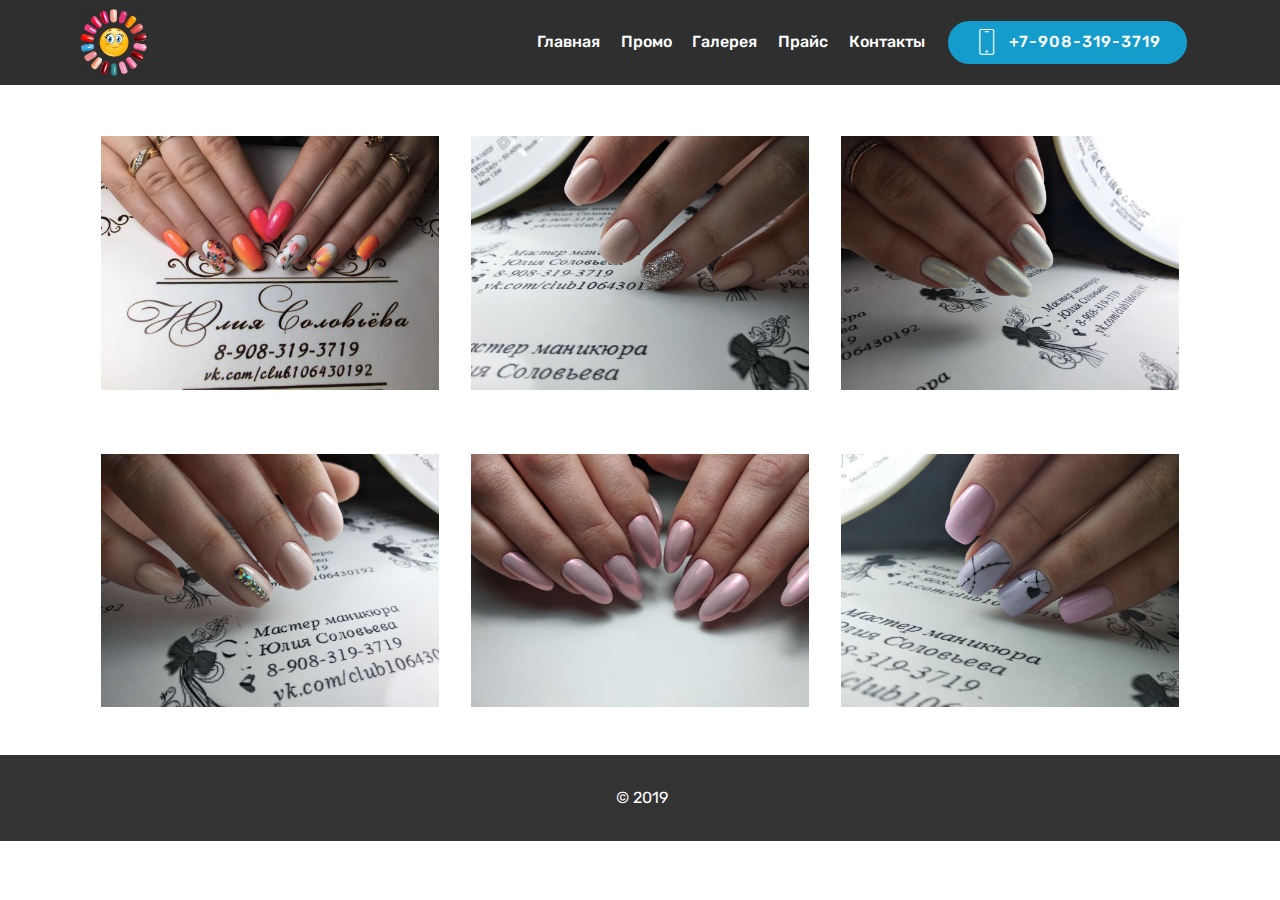
<file: index.html>
<!DOCTYPE html>
<html >
<head>
  <!-- Site made with Mobirise Website Builder v4.9.3, https://mobirise.com -->
  <meta charset="UTF-8">
  <meta http-equiv="X-UA-Compatible" content="IE=edge">
  <meta name="generator" content="Mobirise v4.9.3, mobirise.com">
  <meta name="viewport" content="width=device-width, initial-scale=1, minimum-scale=1">
  <link rel="shortcut icon" href="assets/images/-new2-136x137.jpg" type="image/x-icon">
  <meta name="description" content="Фото галерея мастер маникюра Юлия Соловьёва город Омск">
  <title>Главная</title>
  <link rel="stylesheet" href="assets/web/assets/mobirise-icons/mobirise-icons.css">
  <link rel="stylesheet" href="assets/tether/tether.min.css">
  <link rel="stylesheet" href="assets/bootstrap/css/bootstrap.min.css">
  <link rel="stylesheet" href="assets/bootstrap/css/bootstrap-grid.min.css">
  <link rel="stylesheet" href="assets/bootstrap/css/bootstrap-reboot.min.css">
  <link rel="stylesheet" href="assets/soundcloud-plugin/style.css">
  <link rel="stylesheet" href="assets/dropdown/css/style.css">
  <link rel="stylesheet" href="assets/theme/css/style.css">
  <link rel="stylesheet" href="assets/mobirise/css/mbr-additional.css" type="text/css">
  
  
  
</head>
<body>
  <section class="menu cid-riwIfSfjBx" once="menu" id="menu2-10">

    

    <nav class="navbar navbar-expand beta-menu navbar-dropdown align-items-center navbar-fixed-top navbar-toggleable-sm">
        <button class="navbar-toggler navbar-toggler-right" type="button" data-toggle="collapse" data-target="#navbarSupportedContent" aria-controls="navbarSupportedContent" aria-expanded="false" aria-label="Toggle navigation">
            <div class="hamburger">
                <span></span>
                <span></span>
                <span></span>
                <span></span>
            </div>
        </button>
        <div class="menu-logo">
            <div class="navbar-brand">
                <span class="navbar-logo">
                    <a href="index.html">
                        <img src="assets/images/-new2-136x137.jpg" alt="Mobirise" title="" style="height: 4.3rem;">
                    </a>
                </span>
                
            </div>
        </div>
        <div class="collapse navbar-collapse" id="navbarSupportedContent">
            <ul class="navbar-nav nav-dropdown" data-app-modern-menu="true"><li class="nav-item">
                    <a class="nav-link link text-white display-7" href="index.html">Главная<br></a>
                </li><li class="nav-item"><a class="nav-link link text-white display-7" href="page1.html">Промо</a></li><li class="nav-item">
                    <a class="nav-link link text-white display-7" href="page4.html">Галерея</a>
                </li><li class="nav-item"><a class="nav-link link text-white display-7" href="page3.html">Прайс</a></li><li class="nav-item"><a class="nav-link link text-white display-7" href="page5.html">Контакты</a></li></ul>
            <div class="navbar-buttons mbr-section-btn"><a class="btn btn-sm btn-primary display-4" href="tel:+7-908-319-3719">
                    <span class="btn-icon mbri-mobile mbr-iconfont mbr-iconfont-btn">
                    </span>
                    +7-908-319-3719</a></div>
        </div>
    </nav>
</section>

<section class="engine"><a href="https://mobirise.info/o">portfolio website templates</a></section><section class="features2 cid-rixozdPjgT" id="features2-17">

    

    
    
    <div class="container">
        <div class="media-container-row">
            <div class="card p-3 col-12 col-md-6 col-lg-4">
                <div class="card-wrapper">
                    <div class="card-img">
                        <img src="assets/images/1-556x417.jpg" alt="женские пальчики маникюр визитка Юлия Соловьёва" title="маникюр покрытие гель-лаком на ручках ножках предварительная запись по телефону 89083193719 Омск сайт ноготочки55.рф">
                    </div>
                    <div class="card-box">
                        
                        
                    </div>
                </div>
            </div>

            <div class="card p-3 col-12 col-md-6 col-lg-4">
                <div class="card-wrapper">
                    <div class="card-img">
                        <img src="assets/images/5ihqtcy6fqk-556x417.jpg" alt="маникюр визитка" title="предварительная запись по телефону 89083193719 Омск сайт ноготочки55.рф">
                    </div>
                    <div class="card-box ">
                        
                        
                    </div>
                </div>
            </div>

            <div class="card p-3 col-12 col-md-6 col-lg-4">
                <div class="card-wrapper">
                    <div class="card-img">
                        <img src="assets/images/7idbndbczd4-556x417.jpg" alt="визитка мастера маникюра" title="мастер маникюра Юлия Соловьёва Омск ноготочки55.рф">
                    </div>
                    <div class="card-box">
                        
                        
                    </div>
                </div>
            </div>

            
        </div>
    </div>
</section>

<section class="features2 cid-rixoEvZLJ6" id="features2-19">

    

    
    
    <div class="container">
        <div class="media-container-row">
            <div class="card p-3 col-12 col-md-6 col-lg-4">
                <div class="card-wrapper">
                    <div class="card-img">
                        <img src="assets/images/dx2-a1-dy2u-556x417.jpg" alt="визитка Юлия Соловьёва" title="маникюр лак гель запись по телефону 89083193719 Омск сайт ноготочки55.рф">
                    </div>
                    <div class="card-box">
                        
                        
                    </div>
                </div>
            </div>

            <div class="card p-3 col-12 col-md-6 col-lg-4">
                <div class="card-wrapper">
                    <div class="card-img">
                        <img src="assets/images/j3atxrntjya-556x417.jpg" alt="лак гель Юлия Соловьёва визитка" title="мастер маникюра Юлия Соловьёва Омск ноготочки55.рф">
                    </div>
                    <div class="card-box ">
                        
                        
                    </div>
                </div>
            </div>

            <div class="card p-3 col-12 col-md-6 col-lg-4">
                <div class="card-wrapper">
                    <div class="card-img">
                        <img src="assets/images/op939b7wa0k-556x417.jpg" alt="визитка Юлия Соловьёва" title="предварительная запись по телефону 89083193719 Омск сайт ноготочки55.рф">
                    </div>
                    <div class="card-box">
                        
                        
                    </div>
                </div>
            </div>

            
        </div>
    </div>
</section>

<section once="" class="cid-rikXlzcTt5" id="footer6-9">

    

    

    <div class="container">
        <div class="media-container-row align-center mbr-white">
            <div class="col-12">
                <p class="mbr-text mb-0 mbr-fonts-style display-7">&nbsp;© 2019</p>
            </div>
        </div>
    </div>
</section>


  <script src="assets/web/assets/jquery/jquery.min.js"></script>
  <script src="assets/popper/popper.min.js"></script>
  <script src="assets/tether/tether.min.js"></script>
  <script src="assets/bootstrap/js/bootstrap.min.js"></script>
  <script src="assets/smoothscroll/smooth-scroll.js"></script>
  <script src="assets/dropdown/js/script.min.js"></script>
  <script src="assets/touchswipe/jquery.touch-swipe.min.js"></script>
  <script src="assets/theme/js/script.js"></script>
  
  
</body>
</html>
</file>
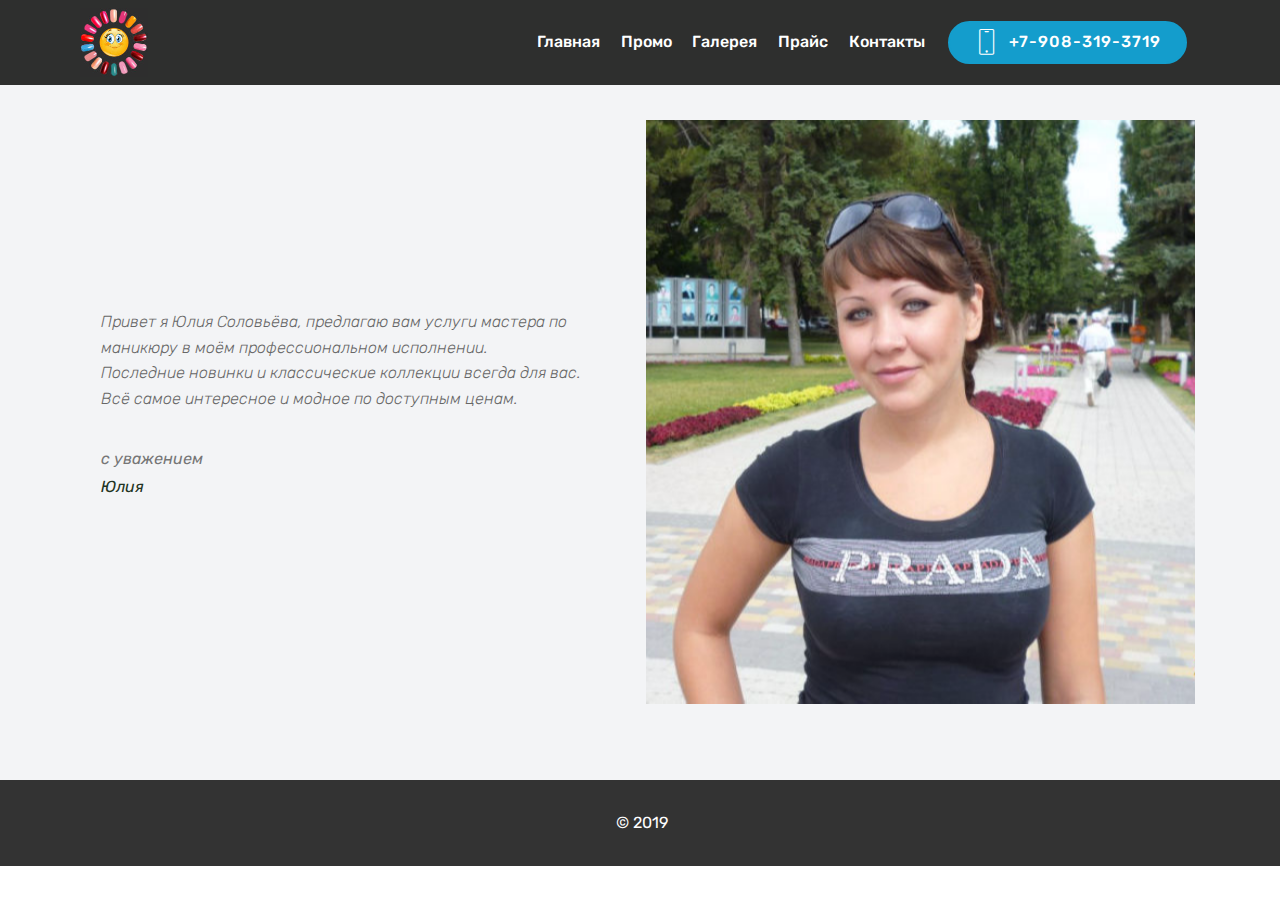
<file: page1.html>
<!DOCTYPE html>
<html >
<head>
  <!-- Site made with Mobirise Website Builder v4.9.3, https://mobirise.com -->
  <meta charset="UTF-8">
  <meta http-equiv="X-UA-Compatible" content="IE=edge">
  <meta name="generator" content="Mobirise v4.9.3, mobirise.com">
  <meta name="viewport" content="width=device-width, initial-scale=1, minimum-scale=1">
  <link rel="shortcut icon" href="assets/images/-new2-136x137.jpg" type="image/x-icon">
  <meta name="description" content="мастер маникюра Юлия Соловьёва город Омск">
  <title>Промо</title>
  <link rel="stylesheet" href="assets/web/assets/mobirise-icons/mobirise-icons.css">
  <link rel="stylesheet" href="assets/tether/tether.min.css">
  <link rel="stylesheet" href="assets/bootstrap/css/bootstrap.min.css">
  <link rel="stylesheet" href="assets/bootstrap/css/bootstrap-grid.min.css">
  <link rel="stylesheet" href="assets/bootstrap/css/bootstrap-reboot.min.css">
  <link rel="stylesheet" href="assets/soundcloud-plugin/style.css">
  <link rel="stylesheet" href="assets/facebook-plugin/style.css">
  <link rel="stylesheet" href="assets/dropdown/css/style.css">
  <link rel="stylesheet" href="assets/theme/css/style.css">
  <link rel="stylesheet" href="assets/mobirise/css/mbr-additional.css" type="text/css">
  
  
  
</head>
<body>
  <section class="menu cid-rirj9ZXFJj" once="menu" id="menu2-o">

    

    <nav class="navbar navbar-expand beta-menu navbar-dropdown align-items-center navbar-fixed-top navbar-toggleable-sm">
        <button class="navbar-toggler navbar-toggler-right" type="button" data-toggle="collapse" data-target="#navbarSupportedContent" aria-controls="navbarSupportedContent" aria-expanded="false" aria-label="Toggle navigation">
            <div class="hamburger">
                <span></span>
                <span></span>
                <span></span>
                <span></span>
            </div>
        </button>
        <div class="menu-logo">
            <div class="navbar-brand">
                <span class="navbar-logo">
                    <a href="index.html">
                        <img src="assets/images/-new2-136x137.jpg" alt="Mobirise" title="" style="height: 4.3rem;">
                    </a>
                </span>
                
            </div>
        </div>
        <div class="collapse navbar-collapse" id="navbarSupportedContent">
            <ul class="navbar-nav nav-dropdown" data-app-modern-menu="true"><li class="nav-item">
                    <a class="nav-link link text-white display-7" href="index.html">Главная<br></a>
                </li><li class="nav-item"><a class="nav-link link text-white display-7" href="page1.html">Промо</a></li><li class="nav-item">
                    <a class="nav-link link text-white display-7" href="page4.html">Галерея</a>
                </li><li class="nav-item"><a class="nav-link link text-white display-7" href="page3.html">Прайс</a></li><li class="nav-item"><a class="nav-link link text-white display-7" href="page5.html">Контакты</a></li></ul>
            <div class="navbar-buttons mbr-section-btn"><a class="btn btn-sm btn-primary display-4" href="tel:+7-908-319-3719">
                    <span class="btn-icon mbri-mobile mbr-iconfont mbr-iconfont-btn">
                    </span>
                    +7-908-319-3719</a></div>
        </div>
    </nav>
</section>

<section class="engine"><a href="https://mobirise.info/v">free html templates</a></section><section class="testimonials3 cid-rilliQ1Jdr" id="testimonials3-d">

    

    

    <div class="container">
        <div class="media-container-row">
            <div class="media-content px-3 align-self-center mbr-white py-2">
                <p class="mbr-text testimonial-text mbr-fonts-style display-7">
                   Привет я Юлия Соловьёва, предлагаю вам услуги мастера по маникюру в моём профессиональном исполнении.<br>Последние новинки и классические коллекции всегда для вас. Всё самое интересное и модное по доступным ценам.</p>
                <p class="mbr-author-name pt-4 mb-2 mbr-fonts-style display-4"><span style="font-weight: normal;"><em>
                   с уважением</em></span></p>
                <p class="mbr-author-desc mbr-fonts-style display-7"><em>Юлия</em></p>
            </div>

            <div class="mbr-figure pl-lg-5" style="width: 115%;">
              <img src="assets/images/leugywol3cq-958x539.jpg" alt="" title="">
            </div>
        </div>
    </div>
</section>

<section class="mbr-section mbr-section__comments" id="facebook-comments-block-2c" data-rv-view="35" style="background-color: rgb(243, 244, 246); padding-top: 0rem; padding-bottom: 0rem;">
         
    <div class="mbr-section__container mbr-section__container--isolated addons-container">
        <div class="addons-row">
            <div class="addons-container-inner"><div class="facebookPlaceholder" data-numposts="5"><h2>FACEBOOK COMMENTS WILL BE SHOWN ONLY WHEN YOUR SITE IS ONLINE</h2> <img src="assets/images/facebook-comments.jpg"></div></div>
            
           
        </div>
    </div>
</section>

<section once="" class="cid-riscFqDHZW" id="footer6-y">

    

    

    <div class="container">
        <div class="media-container-row align-center mbr-white">
            <div class="col-12">
                <p class="mbr-text mb-0 mbr-fonts-style display-7">&nbsp;© 2019</p>
            </div>
        </div>
    </div>
</section>


  <script src="assets/web/assets/jquery/jquery.min.js"></script>
  <script src="assets/popper/popper.min.js"></script>
  <script src="assets/tether/tether.min.js"></script>
  <script src="assets/bootstrap/js/bootstrap.min.js"></script>
  <script src="https://connect.facebook.net/en_US/sdk.js#xfbml=1&version=v2.5"></script>
  <script src="https://apis.google.com/js/plusone.js"></script>
  <script src="assets/facebook-plugin/facebook-script.js"></script>
  <script src="assets/dropdown/js/script.min.js"></script>
  <script src="assets/touchswipe/jquery.touch-swipe.min.js"></script>
  <script src="assets/smoothscroll/smooth-scroll.js"></script>
  <script src="assets/theme/js/script.js"></script>
  
  
</body>
</html>
</file>
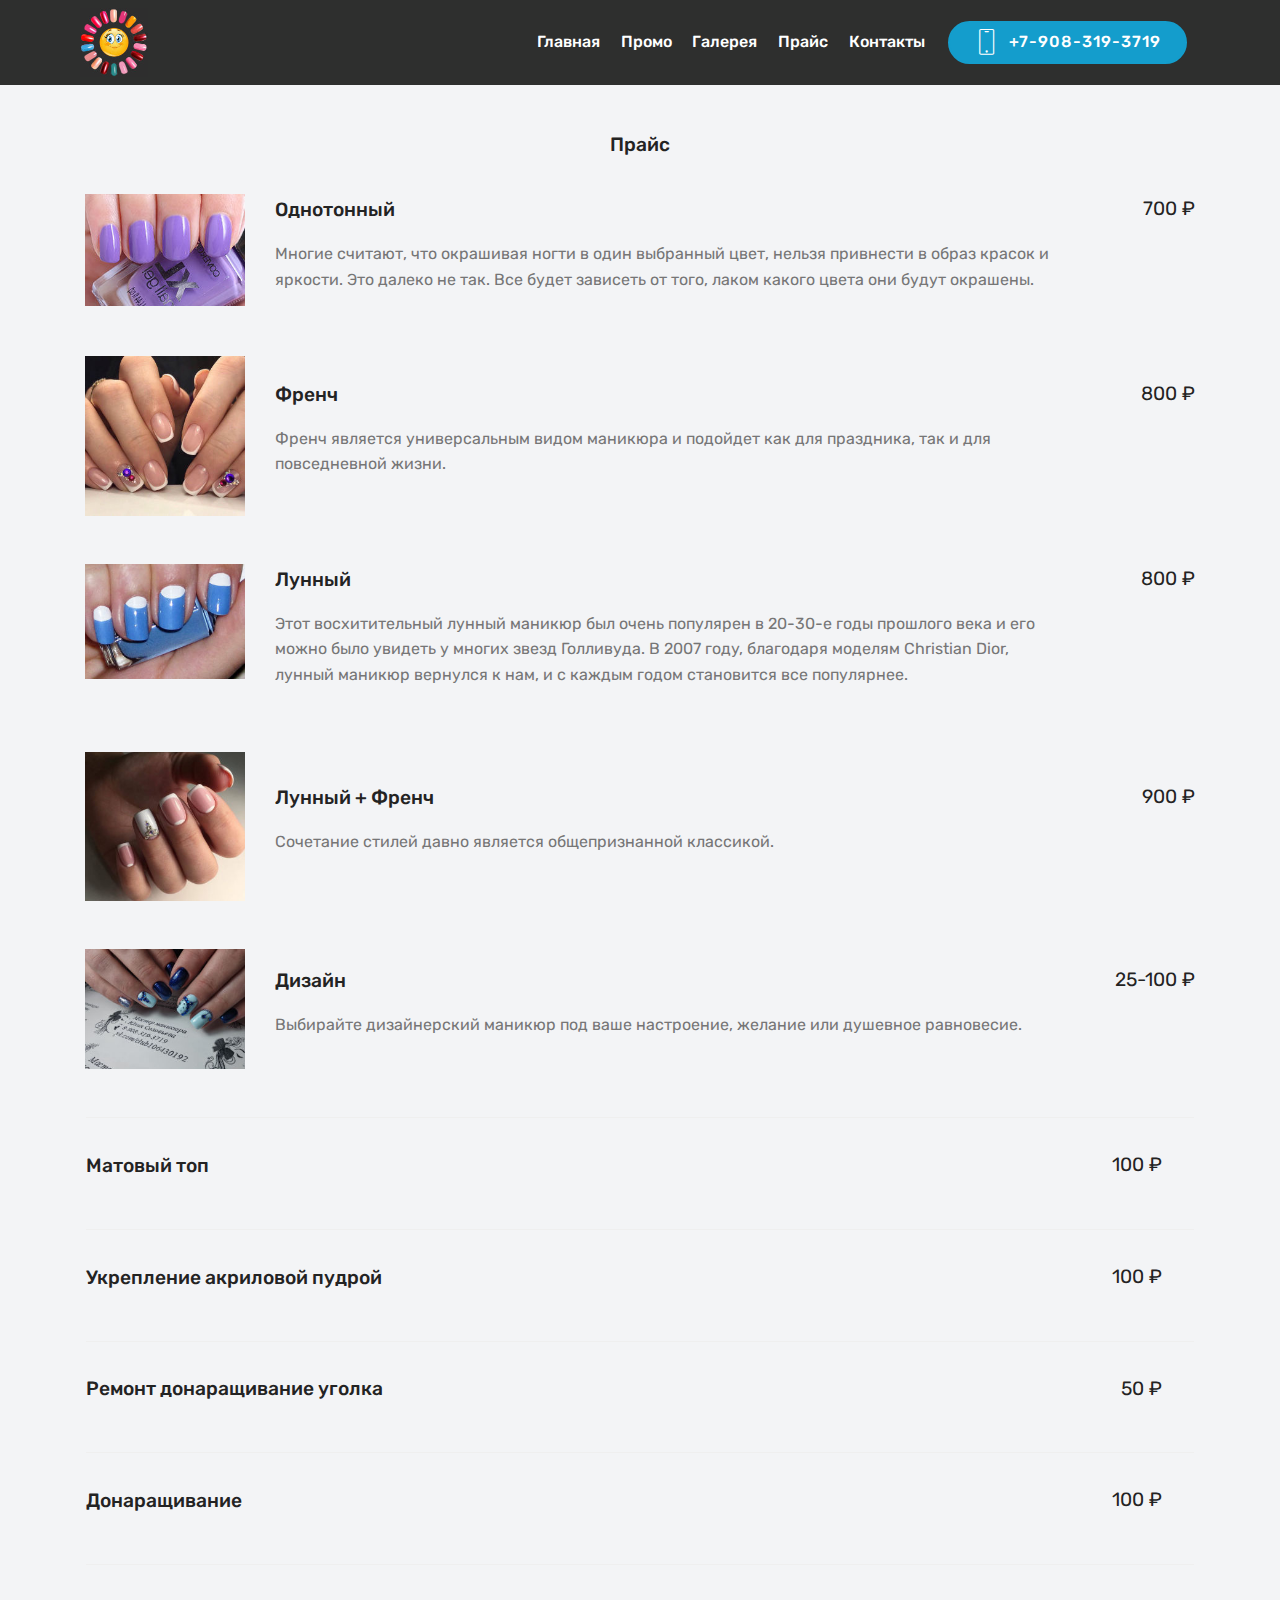
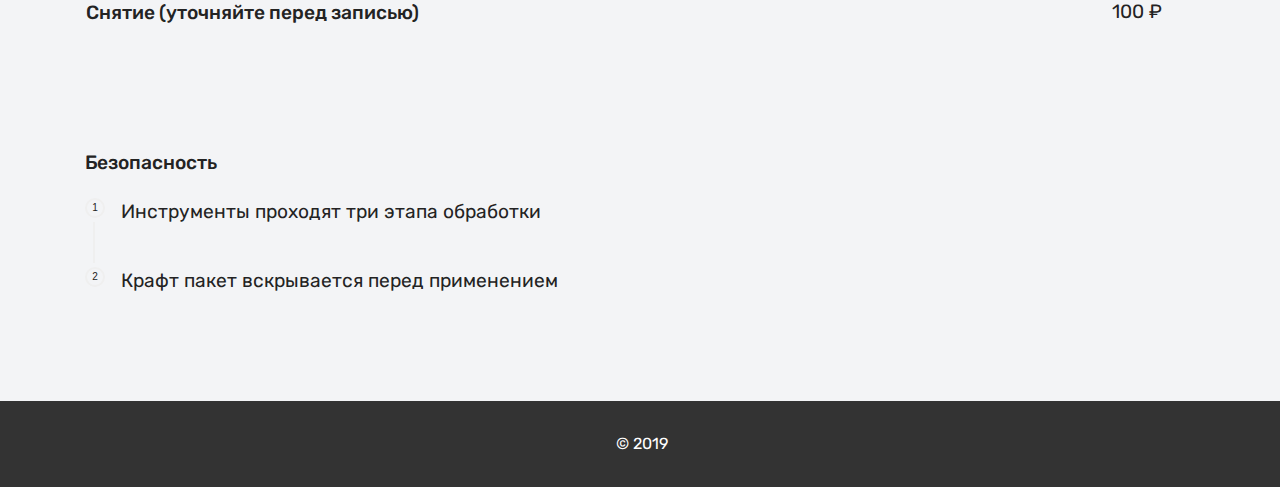
<file: page3.html>
<!DOCTYPE html>
<html >
<head>
  <!-- Site made with Mobirise Website Builder v4.9.3, https://mobirise.com -->
  <meta charset="UTF-8">
  <meta http-equiv="X-UA-Compatible" content="IE=edge">
  <meta name="generator" content="Mobirise v4.9.3, mobirise.com">
  <meta name="viewport" content="width=device-width, initial-scale=1, minimum-scale=1">
  <link rel="shortcut icon" href="assets/images/-new2-136x137.jpg" type="image/x-icon">
  <meta name="description" content="прайс мастер маникюра Юлия Соловьёва город Омск">
  <title>Прайс</title>
  <link rel="stylesheet" href="assets/web/assets/mobirise-icons/mobirise-icons.css">
  <link rel="stylesheet" href="assets/tether/tether.min.css">
  <link rel="stylesheet" href="assets/bootstrap/css/bootstrap.min.css">
  <link rel="stylesheet" href="assets/bootstrap/css/bootstrap-grid.min.css">
  <link rel="stylesheet" href="assets/bootstrap/css/bootstrap-reboot.min.css">
  <link rel="stylesheet" href="assets/soundcloud-plugin/style.css">
  <link rel="stylesheet" href="assets/dropdown/css/style.css">
  <link rel="stylesheet" href="assets/theme/css/style.css">
  <link rel="stylesheet" href="assets/mobirise/css/mbr-additional.css" type="text/css">
  
  
  
</head>
<body>
  <section class="menu cid-risbzylqUa" once="menu" id="menu2-x">

    

    <nav class="navbar navbar-expand beta-menu navbar-dropdown align-items-center navbar-fixed-top navbar-toggleable-sm">
        <button class="navbar-toggler navbar-toggler-right" type="button" data-toggle="collapse" data-target="#navbarSupportedContent" aria-controls="navbarSupportedContent" aria-expanded="false" aria-label="Toggle navigation">
            <div class="hamburger">
                <span></span>
                <span></span>
                <span></span>
                <span></span>
            </div>
        </button>
        <div class="menu-logo">
            <div class="navbar-brand">
                <span class="navbar-logo">
                    <a href="index.html">
                        <img src="assets/images/-new2-136x137.jpg" alt="Mobirise" title="" style="height: 4.3rem;">
                    </a>
                </span>
                
            </div>
        </div>
        <div class="collapse navbar-collapse" id="navbarSupportedContent">
            <ul class="navbar-nav nav-dropdown" data-app-modern-menu="true"><li class="nav-item">
                    <a class="nav-link link text-white display-7" href="index.html">Главная<br></a>
                </li><li class="nav-item"><a class="nav-link link text-white display-7" href="page1.html">Промо</a></li><li class="nav-item">
                    <a class="nav-link link text-white display-7" href="page4.html">Галерея</a>
                </li><li class="nav-item"><a class="nav-link link text-white display-7" href="page3.html">Прайс</a></li><li class="nav-item"><a class="nav-link link text-white display-7" href="page5.html">Контакты</a></li></ul>
            <div class="navbar-buttons mbr-section-btn"><a class="btn btn-sm btn-primary display-4" href="tel:+7-908-319-3719">
                    <span class="btn-icon mbri-mobile mbr-iconfont mbr-iconfont-btn">
                    </span>
                    +7-908-319-3719</a></div>
        </div>
    </nav>
</section>

<section class="engine"><a href="https://mobirise.info/z">best free css templates</a></section><section class="services6 cid-rirWv6xoyG" id="services6-t">
    <!---->
    
    <!---->
    <!--Overlay-->
    
    <!--Container-->
    <div class="container">
        <div class="row">
            <!--Titles-->
            <div class="title col-12">
                <h2 class="align-left mbr-fonts-style m-0 display-5">
                    Прайс</h2>
                
            </div>
            <!--Card-1-->
            <div class="card col-12 pb-5">
                <div class="card-wrapper media-container-row media-container-row">
                    <div class="card-box">
                        <div class="row">
                            <div class="col-12 col-md-2">
                                <!--Image-->
                                <div class="mbr-figure">
                                    <img src="assets/images/odnotonnyj-manikyur-250x175.jpg" alt="Mobirise" title="">
                                </div>
                            </div>
                            <div class="col-12 col-md-10">
                                <div class="wrapper">
                                    <div class="top-line pb-3">
                                        <h4 class="card-title mbr-fonts-style display-5">
                                            Однотонный</h4>
                                        <p class="mbr-text cost mbr-fonts-style m-0 display-5">
                                            700 ₽</p>
                                    </div>
                                    <div class="bottom-line">
                                        <p class="mbr-text mbr-fonts-style display-7">
                                            Многие считают, что окрашивая ногти в один выбранный цвет, нельзя привнести в образ красок и яркости. Это далеко не так. Все будет зависеть от того, лаком какого цвета они будут окрашены.</p>
                                    </div>
                                </div>
                            </div>
                        </div>
                    </div>
                </div>
            </div>
            <!--Card-2-->
            <div class="card col-12 pb-5">
                <div class="card-wrapper media-container-row media-container-row">
                    <div class="card-box">
                        <div class="row">
                            <div class="col-12 col-md-2">
                                <!--Image-->
                                <div class="mbr-figure">
                                    <img src="assets/images/-260x260.jpg" alt="Mobirise" title="">
                                </div>
                            </div>
                            <div class="col-12 col-md-10">
                                <div class="wrapper">
                                    <div class="top-line pb-3">
                                        <h4 class="card-title mbr-fonts-style display-5">Френч&nbsp;</h4>
                                        <p class="mbr-text cost mbr-fonts-style m-0 display-5">
                                            800 ₽</p>
                                    </div>
                                    <div class="bottom-line">
                                        <p class="mbr-text mbr-fonts-style display-7">
                                            Френч является универсальным видом маникюра и подойдет как для праздника, так и для повседневной жизни.</p>
                                    </div>
                                </div>
                            </div>
                        </div>
                    </div>
                </div>
            </div>
            <!--Card-3-->
            <div class="card col-12 pb-5">
                <div class="card-wrapper media-container-row media-container-row">
                    <div class="card-box">
                        <div class="row">
                            <div class="col-12 col-md-2">
                                <!--Image-->
                                <div class="mbr-figure">
                                    <img src="assets/images/lunnyj-manikyur-2-260x186.jpg" alt="Mobirise" title="">
                                </div>
                            </div>
                            <div class="col-12 col-md-10">
                                <div class="wrapper">
                                    <div class="top-line pb-3">
                                        <h4 class="card-title mbr-fonts-style display-5">Лунный</h4>
                                        <p class="mbr-text cost mbr-fonts-style m-0 display-5">800 ₽</p>
                                    </div>
                                    <div class="bottom-line">
                                        <p class="mbr-text mbr-fonts-style display-7">Этот восхитительный лунный маникюр был очень популярен в 20-30-е годы прошлого века и его можно было увидеть у многих звезд Голливуда. В 2007 году, благодаря моделям Christian Dior, лунный маникюр вернулся  к нам, и с каждым годом становится все популярнее.</p>
                                    </div>
                                </div>
                            </div>
                        </div>
                    </div>
                </div>
            </div>
            <!--Card-4-->
            <div class="card col-12 pb-5">
                <div class="card-wrapper media-container-row media-container-row">
                    <div class="card-box">
                        <div class="row">
                            <div class="col-12 col-md-2">
                                <!--Image-->
                                <div class="mbr-figure">
                                    <img src="assets/images/f9shb-bo-ra-260x243.jpg" alt="Mobirise" title="">
                                </div>
                            </div>
                            <div class="col-12 col-md-10">
                                <div class="wrapper">
                                    <div class="top-line pb-3">
                                        <h4 class="card-title mbr-fonts-style display-5">Лунный + Френч</h4>
                                        <p class="mbr-text cost mbr-fonts-style m-0 display-5">
                                            900 ₽</p>
                                    </div>
                                    <div class="bottom-line">
                                        <p class="mbr-text mbr-fonts-style display-7">Сочетание стилей давно является общепризнанной классикой.</p>
                                    </div>
                                </div>
                            </div>
                        </div>
                    </div>
                </div>
            </div>
            <!--Card-5-->
            <div class="card col-12">
                <div class="card-wrapper media-container-row media-container-row">
                    <div class="card-box">
                        <div class="row">
                            <div class="col-12 col-md-2">
                                <!--Image-->
                                <div class="mbr-figure">
                                    <img src="assets/images/lgznvuk5i-4-260x195.jpg" alt="Mobirise" title="">
                                </div>
                            </div>
                            <div class="col-12 col-md-10">
                                <div class="wrapper">
                                    <div class="top-line pb-3">
                                        <h4 class="card-title mbr-fonts-style display-5">
                                            Дизайн</h4>
                                        <p class="mbr-text cost mbr-fonts-style m-0 display-5">
                                            25-100 ₽</p>
                                    </div>
                                    <div class="bottom-line">
                                        <p class="mbr-text mbr-fonts-style display-7">
                                            Выбирайте дизайнерский маникюр под ваше настроение, желание или душевное равновесие.
                                        </p>
                                    </div>
                                </div>
                            </div>
                        </div>
                    </div>
                </div>
            </div>
            <!--Card-6-->
            
        </div>
    </div>
</section>

<section class="services5 cid-ris26bya5G" id="services5-u">
    <!---->
    
    <!---->
    <!--Overlay-->
    
    <!--Container-->
    <div class="container">
        <div class="row">
            <!--Titles-->
            <div class="title pb-5 col-12">
                
                
            </div>
            <!--Card-1-->
            <div class="card px-3 col-12">
                <div class="card-wrapper media-container-row media-container-row">
                    <div class="card-box">
                        <div class="top-line pb-3">
                            <h4 class="card-title mbr-fonts-style display-5">
                                Матовый топ</h4>
                            <p class="mbr-text cost mbr-fonts-style m-0 display-5">
                                100 ₽</p>
                        </div>
                        <div class="bottom-line">
                            
                        </div>
                    </div>
                </div>
            </div>
            <!--Card-2-->
            <div class="card px-3 col-12">
                <div class="card-wrapper media-container-row media-container-row">
                    <div class="card-box">
                        <div class="top-line pb-3">
                            <h4 class="card-title mbr-fonts-style display-5">
                                Укрепление акриловой пудрой</h4>
                            <p class="mbr-text cost mbr-fonts-style m-0 display-5">
                                100 ₽</p>
                        </div>
                        <div class="bottom-line">
                            
                        </div>
                    </div>
                </div>
            </div>
            <!--Card-3-->
            <div class="card px-3 col-12">
                <div class="card-wrapper media-container-row media-container-row">
                    <div class="card-box">
                        <div class="top-line pb-3">
                            <h4 class="card-title mbr-fonts-style display-5">
                                Ремонт донаращивание уголка</h4>
                            <p class="mbr-text cost mbr-fonts-style m-0 display-5">50 ₽</p>
                        </div>
                        <div class="bottom-line">
                            
                        </div>
                    </div>
                </div>
            </div>
            <!--Card-4-->
            <div class="card px-3 col-12">
                <div class="card-wrapper media-container-row media-container-row">
                    <div class="card-box">
                        <div class="top-line pb-3">
                            <h4 class="card-title mbr-fonts-style display-5">
                                Донаращивание&nbsp;</h4>
                            <p class="mbr-text cost mbr-fonts-style m-0 display-5">
                                100 ₽</p>
                        </div>
                        <div class="bottom-line">
                            
                        </div>
                    </div>
                </div>
            </div>
            <!--Card-5-->
            <div class="card px-3 col-12">
                <div class="card-wrapper media-container-row media-container-row">
                    <div class="card-box">
                        <div class="top-line pb-3">
                            <h4 class="card-title mbr-fonts-style display-5">Снятие (уточняйте перед записью)</h4>
                            <p class="mbr-text cost mbr-fonts-style m-0 display-5">
                                100 ₽</p>
                        </div>
                        <div class="bottom-line">
                            
                        </div>
                    </div>
                </div>
            </div>
            <!--Card-6-->
            
            <!--Card-7-->
            
            <!--Card-8-->
            
            <!--Card-9-->
            
            <!--Card-10-->
            
            <!--Card-11-->
            
            <!--Card-12-->
            
        </div>
    </div>
</section>

<section class="step1 cid-ris3MSQvQG" id="step1-v">

    

    
    
    <div class="container">
        <h2 class="mbr-section-title pb-3 mbr-fonts-style align-center display-5">
            Безопасность</h2>
        
        <div class="step-container">
            <div class="card separline pb-4">
                <div class="step-element d-flex">
                    <div class="step-wrapper pr-3">
                        <h3 class="step d-flex align-items-center justify-content-center">
                            1
                        </h3>
                    </div>          
                    <div class="step-text-content">
                        
                        <p class="mbr-step-text mbr-fonts-style display-5">
                            Инструменты проходят три этапа обработки</p>
                    </div>
                </div>
            </div>

            <div class="card">
                <div class="step-element d-flex">
                    <div class="step-wrapper pr-3">
                        <h3 class="step d-flex align-items-center justify-content-center">
                            2
                        </h3>
                    </div>          
                    <div class="step-text-content">
                        
                        <p class="mbr-step-text mbr-fonts-style display-5">
                            Крафт пакет вскрывается перед применением</p>
                    </div>
                </div>
            </div>

            

            
            
            
            
            
            
            
            
            
            
            
        </div>
    </div>
</section>

<section once="" class="cid-rikXlzcTt5" id="footer6-q">

    

    

    <div class="container">
        <div class="media-container-row align-center mbr-white">
            <div class="col-12">
                <p class="mbr-text mb-0 mbr-fonts-style display-7">&nbsp;© 2019</p>
            </div>
        </div>
    </div>
</section>


  <script src="assets/web/assets/jquery/jquery.min.js"></script>
  <script src="assets/popper/popper.min.js"></script>
  <script src="assets/tether/tether.min.js"></script>
  <script src="assets/bootstrap/js/bootstrap.min.js"></script>
  <script src="assets/smoothscroll/smooth-scroll.js"></script>
  <script src="assets/dropdown/js/script.min.js"></script>
  <script src="assets/touchswipe/jquery.touch-swipe.min.js"></script>
  <script src="assets/theme/js/script.js"></script>
  
  
</body>
</html>
</file>
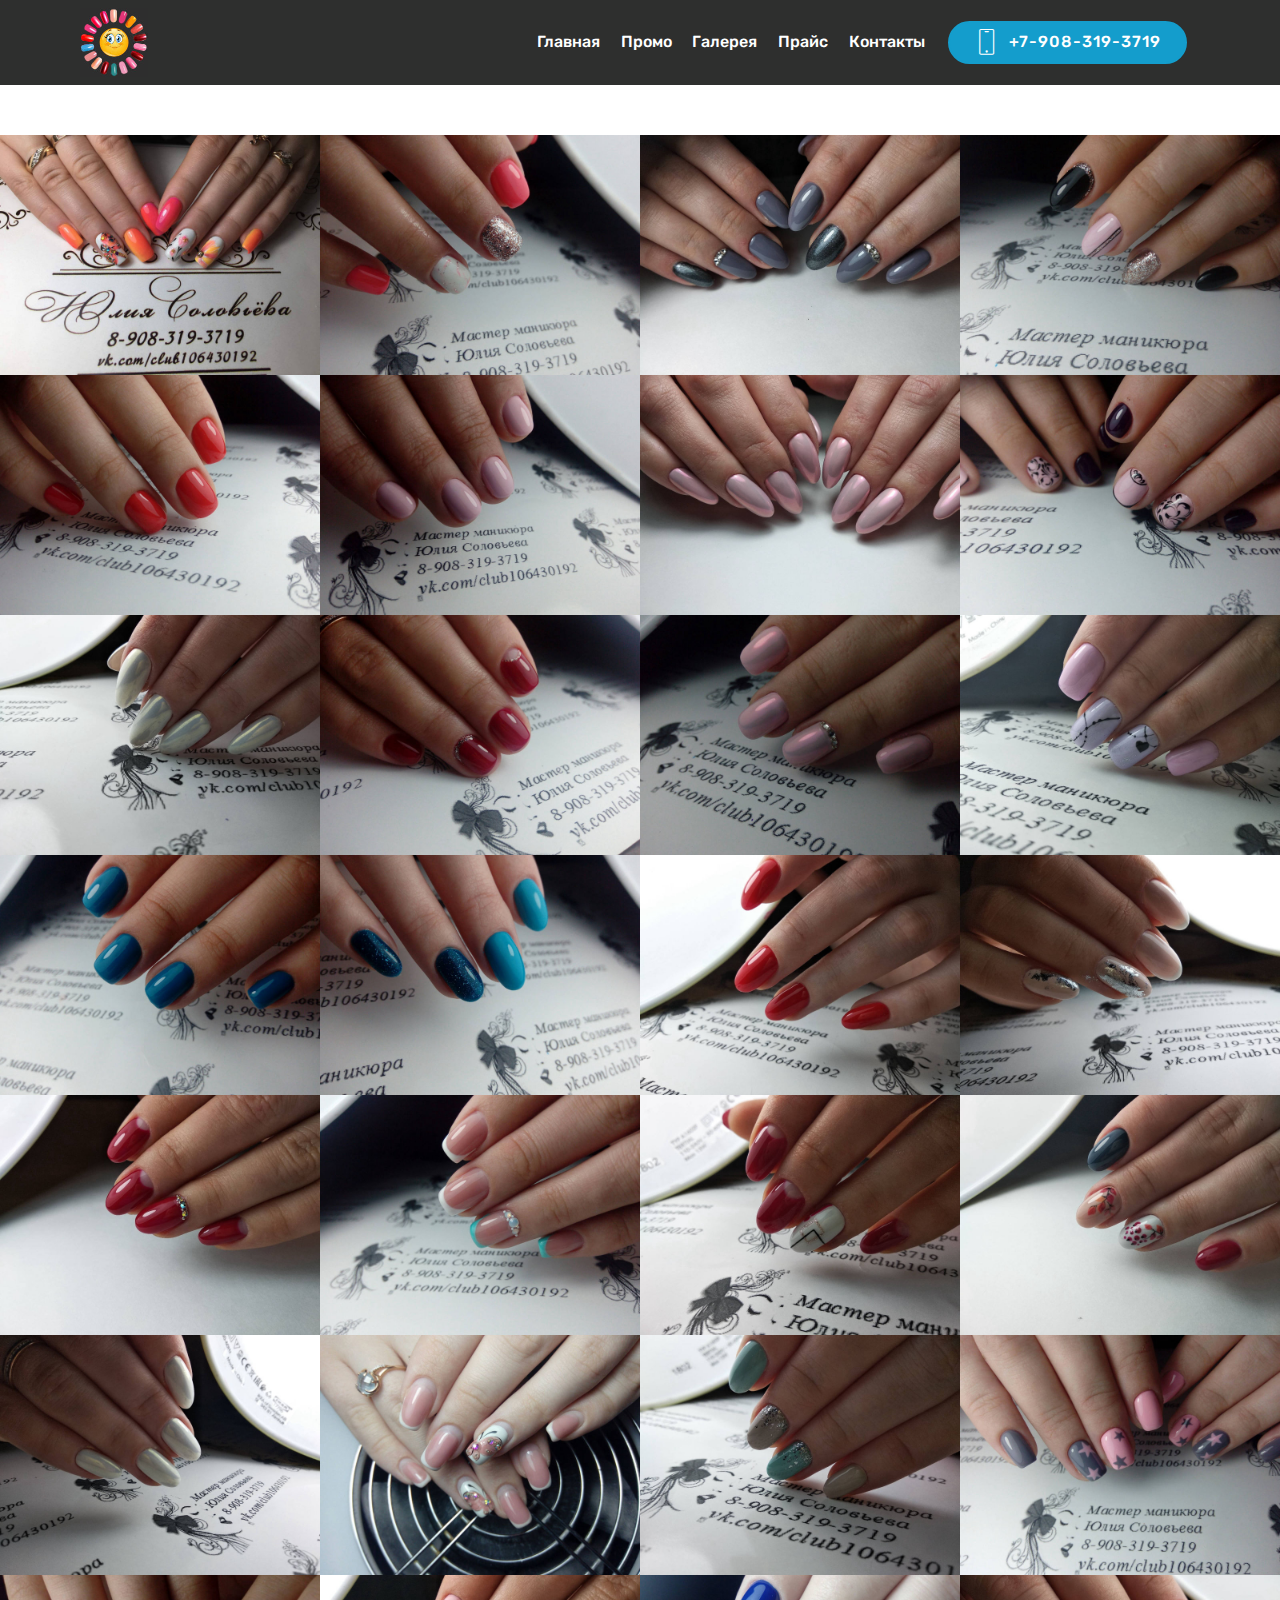
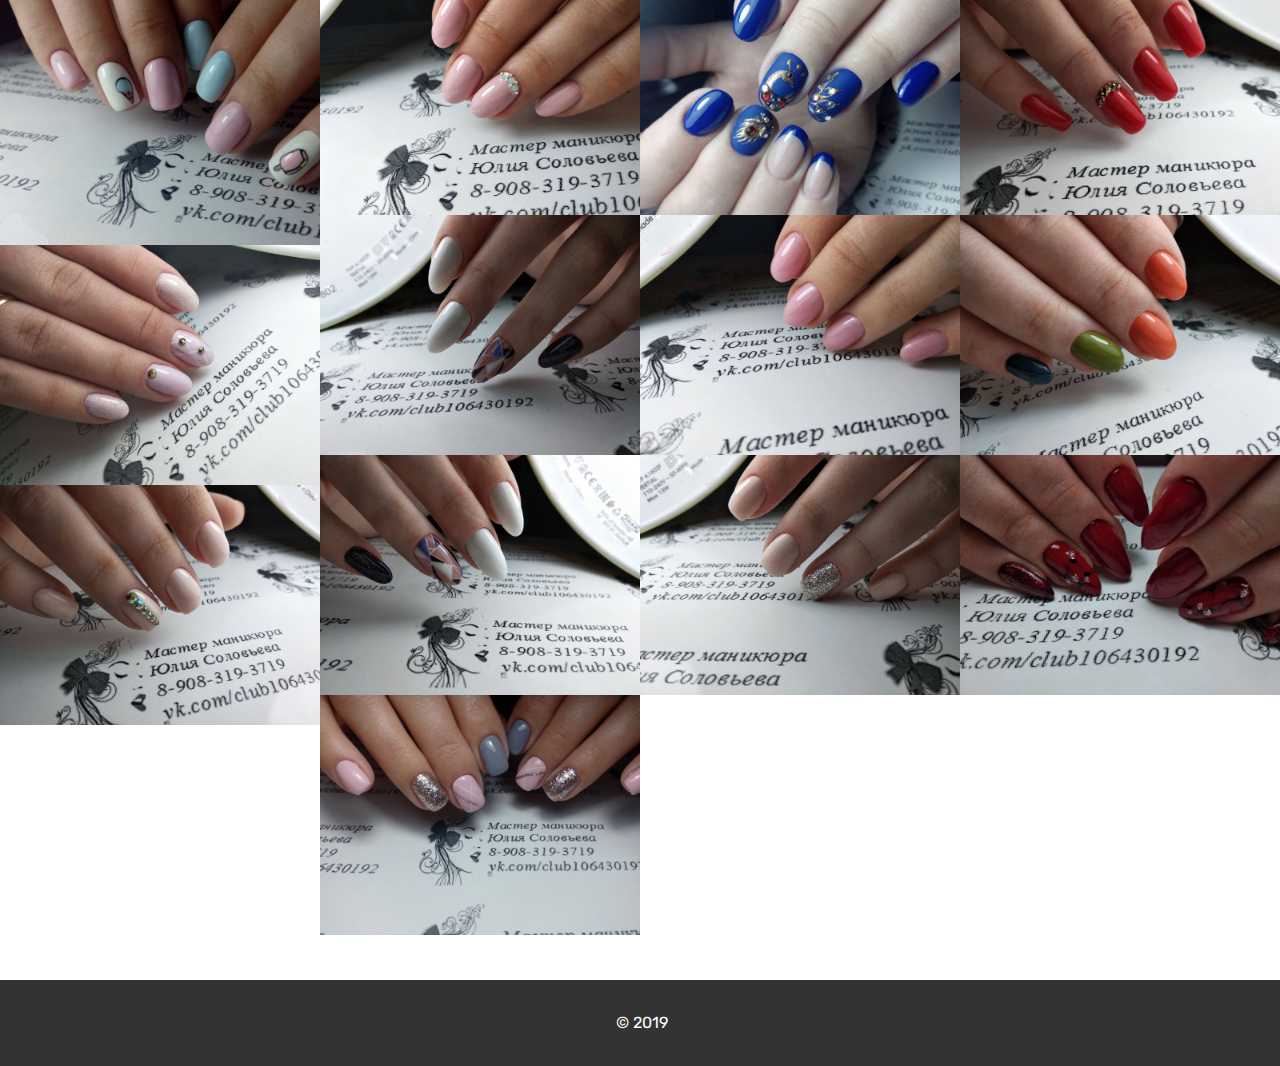
<file: page4.html>
<!DOCTYPE html>
<html >
<head>
  <!-- Site made with Mobirise Website Builder v4.9.3, https://mobirise.com -->
  <meta charset="UTF-8">
  <meta http-equiv="X-UA-Compatible" content="IE=edge">
  <meta name="generator" content="Mobirise v4.9.3, mobirise.com">
  <meta name="viewport" content="width=device-width, initial-scale=1, minimum-scale=1">
  <link rel="shortcut icon" href="assets/images/-new2-136x137.jpg" type="image/x-icon">
  <meta name="description" content="Фото галерея мастер маникюра Юлия Соловьёва город Омск">
  <title>Галерея</title>
  <link rel="stylesheet" href="assets/web/assets/mobirise-icons/mobirise-icons.css">
  <link rel="stylesheet" href="assets/tether/tether.min.css">
  <link rel="stylesheet" href="assets/soundcloud-plugin/style.css">
  <link rel="stylesheet" href="assets/bootstrap/css/bootstrap.min.css">
  <link rel="stylesheet" href="assets/bootstrap/css/bootstrap-grid.min.css">
  <link rel="stylesheet" href="assets/bootstrap/css/bootstrap-reboot.min.css">
  <link rel="stylesheet" href="assets/dropdown/css/style.css">
  <link rel="stylesheet" href="assets/theme/css/style.css">
  <link rel="stylesheet" href="assets/gallery/style.css">
  <link rel="stylesheet" href="assets/mobirise/css/mbr-additional.css" type="text/css">
  
  
  
</head>
<body>
  <section class="menu cid-riyptF2faY" once="menu" id="menu2-26">

    

    <nav class="navbar navbar-expand beta-menu navbar-dropdown align-items-center navbar-fixed-top navbar-toggleable-sm">
        <button class="navbar-toggler navbar-toggler-right" type="button" data-toggle="collapse" data-target="#navbarSupportedContent" aria-controls="navbarSupportedContent" aria-expanded="false" aria-label="Toggle navigation">
            <div class="hamburger">
                <span></span>
                <span></span>
                <span></span>
                <span></span>
            </div>
        </button>
        <div class="menu-logo">
            <div class="navbar-brand">
                <span class="navbar-logo">
                    <a href="index.html">
                        <img src="assets/images/-new2-136x137.jpg" alt="Mobirise" title="" style="height: 4.3rem;">
                    </a>
                </span>
                
            </div>
        </div>
        <div class="collapse navbar-collapse" id="navbarSupportedContent">
            <ul class="navbar-nav nav-dropdown" data-app-modern-menu="true"><li class="nav-item">
                    <a class="nav-link link text-white display-7" href="index.html">Главная<br></a>
                </li><li class="nav-item"><a class="nav-link link text-white display-7" href="page1.html">Промо</a></li><li class="nav-item">
                    <a class="nav-link link text-white display-7" href="page4.html">Галерея</a>
                </li><li class="nav-item"><a class="nav-link link text-white display-7" href="page3.html">Прайс</a></li><li class="nav-item"><a class="nav-link link text-white display-7" href="page5.html">Контакты</a></li></ul>
            <div class="navbar-buttons mbr-section-btn"><a class="btn btn-sm btn-primary display-4" href="tel:+7-908-319-3719">
                    <span class="btn-icon mbri-mobile mbr-iconfont mbr-iconfont-btn">
                    </span>
                    +7-908-319-3719</a></div>
        </div>
    </nav>
</section>

<section class="engine"><a href="https://mobirise.info/g">build your own website for free</a></section><section class="mbr-gallery mbr-slider-carousel cid-riyoaqNzJf" id="gallery3-25">

    

    <div>
        <div><!-- Filter --><!-- Gallery --><div class="mbr-gallery-row"><div class="mbr-gallery-layout-default"><div><div><div class="mbr-gallery-item mbr-gallery-item--p0" data-video-url="false" data-tags="Анимированный"><div href="#lb-gallery3-25" data-slide-to="0" data-toggle="modal"><img src="assets/images/1-1280x960-800x600.jpg" alt="гель лак маникюр" title="праздничный маникюр Омск лак гель Юлия Соловьёва телефон 89083193719 ноготочки55.рф"><span class="icon-focus"></span></div></div><div class="mbr-gallery-item mbr-gallery-item--p0" data-video-url="false" data-tags="Анимированный"><div href="#lb-gallery3-25" data-slide-to="1" data-toggle="modal"><img src="assets/images/6q9xtmm20qk-1280x960-800x600.jpg" alt="маникюр визитка" title="маникюр покрытие гель-лаком на ручках ножках предварительная запись по телефону 89083193719 Омск сайт ноготочки55.рф"><span class="icon-focus"></span></div></div><div class="mbr-gallery-item mbr-gallery-item--p0" data-video-url="false" data-tags="Анимированный"><div href="#lb-gallery3-25" data-slide-to="2" data-toggle="modal"><img src="assets/images/gdb3rifhmac-1280x960-800x600.jpg" alt="мастер маникюра Юлия Соловьёва" title="маникюр лак гель запись по телефону 89083193719 Омск сайт ноготочки55.рф"><span class="icon-focus"></span></div></div><div class="mbr-gallery-item mbr-gallery-item--p0" data-video-url="false" data-tags="Анимированный"><div href="#lb-gallery3-25" data-slide-to="3" data-toggle="modal"><img src="assets/images/3kcomoqofb4-1280x960-800x600.jpg" alt="лак гель Юлия Соловьёва визитка" title="маникюр лак гель запись по телефону 89083193719 Омск сайт ноготочки55.рф"><span class="icon-focus"></span></div></div><div class="mbr-gallery-item mbr-gallery-item--p0" data-video-url="false" data-tags="Анимированный"><div href="#lb-gallery3-25" data-slide-to="4" data-toggle="modal"><img src="assets/images/hqmfej3ylei-1280x960-800x600.jpg" alt="мастер маникюра Юлия Соловьёва" title="мастер маникюра Юлия Соловьёва Омск ноготки55.рф"><span class="icon-focus"></span></div></div><div class="mbr-gallery-item mbr-gallery-item--p0" data-video-url="false" data-tags="Анимированный"><div href="#lb-gallery3-25" data-slide-to="5" data-toggle="modal"><img src="assets/images/j7r1hiz-hik-1280x960-800x600.jpg" alt="" title=""><span class="icon-focus"></span></div></div><div class="mbr-gallery-item mbr-gallery-item--p0" data-video-url="false" data-tags="Анимированный"><div href="#lb-gallery3-25" data-slide-to="6" data-toggle="modal"><img src="assets/images/j3atxrntjya-1280x960-800x600.jpg" alt="" title=""><span class="icon-focus"></span></div></div><div class="mbr-gallery-item mbr-gallery-item--p0" data-video-url="false" data-tags="Анимированный"><div href="#lb-gallery3-25" data-slide-to="7" data-toggle="modal"><img src="assets/images/lvjjxxy4okw-1280x960-800x600.jpg" alt="" title=""><span class="icon-focus"></span></div></div><div class="mbr-gallery-item mbr-gallery-item--p0" data-video-url="false" data-tags="Анимированный"><div href="#lb-gallery3-25" data-slide-to="8" data-toggle="modal"><img src="assets/images/myga7xhjtrc-1280x960-800x600.jpg" alt="" title=""><span class="icon-focus"></span></div></div><div class="mbr-gallery-item mbr-gallery-item--p0" data-video-url="false" data-tags="Анимированный"><div href="#lb-gallery3-25" data-slide-to="9" data-toggle="modal"><img src="assets/images/mqy8axqz6ue-1280x960-800x600.jpg" alt="" title=""><span class="icon-focus"></span></div></div><div class="mbr-gallery-item mbr-gallery-item--p0" data-video-url="false" data-tags="Анимированный"><div href="#lb-gallery3-25" data-slide-to="10" data-toggle="modal"><img src="assets/images/o3jyb42xp4y-1280x960-800x600.jpg" alt="" title=""><span class="icon-focus"></span></div></div><div class="mbr-gallery-item mbr-gallery-item--p0" data-video-url="false" data-tags="Анимированный"><div href="#lb-gallery3-25" data-slide-to="11" data-toggle="modal"><img src="assets/images/op939b7wa0k-3-1280x960-800x600.jpg" alt="" title=""><span class="icon-focus"></span></div></div><div class="mbr-gallery-item mbr-gallery-item--p0" data-video-url="false" data-tags="Анимированный"><div href="#lb-gallery3-25" data-slide-to="12" data-toggle="modal"><img src="assets/images/ppe-szx2wb8-1280x960-800x600.jpg" alt="" title=""><span class="icon-focus"></span></div></div><div class="mbr-gallery-item mbr-gallery-item--p0" data-video-url="false" data-tags="Анимированный"><div href="#lb-gallery3-25" data-slide-to="13" data-toggle="modal"><img src="assets/images/pvtdzizrszm-1280x960-800x600.jpg" alt="" title=""><span class="icon-focus"></span></div></div><div class="mbr-gallery-item mbr-gallery-item--p0" data-video-url="false" data-tags="Анимированный"><div href="#lb-gallery3-25" data-slide-to="14" data-toggle="modal"><img src="assets/images/stejzj3lf08-1280x960-800x600.jpg" alt="" title=""><span class="icon-focus"></span></div></div><div class="mbr-gallery-item mbr-gallery-item--p0" data-video-url="false" data-tags="Анимированный"><div href="#lb-gallery3-25" data-slide-to="15" data-toggle="modal"><img src="assets/images/vipmszd68ey-3-1280x960-800x600.jpg" alt="" title=""><span class="icon-focus"></span></div></div><div class="mbr-gallery-item mbr-gallery-item--p0" data-video-url="false" data-tags="Анимированный"><div href="#lb-gallery3-25" data-slide-to="16" data-toggle="modal"><img src="assets/images/wnf39q6ueoa-1280x960-800x600.jpg" alt="" title=""><span class="icon-focus"></span></div></div><div class="mbr-gallery-item mbr-gallery-item--p0" data-video-url="false" data-tags="Анимированный"><div href="#lb-gallery3-25" data-slide-to="17" data-toggle="modal"><img src="assets/images/xvvtvhdg8qm-1280x960-800x600.jpg" alt="" title=""><span class="icon-focus"></span></div></div><div class="mbr-gallery-item mbr-gallery-item--p0" data-video-url="false" data-tags="Анимированный"><div href="#lb-gallery3-25" data-slide-to="18" data-toggle="modal"><img src="assets/images/zei1hrytw0a-3-1280x960-800x600.jpg" alt="" title=""><span class="icon-focus"></span></div></div><div class="mbr-gallery-item mbr-gallery-item--p0" data-video-url="false" data-tags="Анимированный"><div href="#lb-gallery3-25" data-slide-to="19" data-toggle="modal"><img src="assets/images/zsp4bwovad8-1280x960-800x600.jpg" alt="" title=""><span class="icon-focus"></span></div></div><div class="mbr-gallery-item mbr-gallery-item--p0" data-video-url="false" data-tags="Анимированный"><div href="#lb-gallery3-25" data-slide-to="20" data-toggle="modal"><img src="assets/images/7idbndbczd4-1280x960-800x600.jpg" alt="" title=""><span class="icon-focus"></span></div></div><div class="mbr-gallery-item mbr-gallery-item--p0" data-video-url="false" data-tags="Анимированный"><div href="#lb-gallery3-25" data-slide-to="21" data-toggle="modal"><img src="assets/images/eurigweoijw-1280x960-800x600.jpg" alt="" title=""><span class="icon-focus"></span></div></div><div class="mbr-gallery-item mbr-gallery-item--p0" data-video-url="false" data-tags="Анимированный"><div href="#lb-gallery3-25" data-slide-to="22" data-toggle="modal"><img src="assets/images/e4jifyv6r-q-1280x960-800x600.jpg" alt="" title=""><span class="icon-focus"></span></div></div><div class="mbr-gallery-item mbr-gallery-item--p0" data-video-url="false" data-tags="Анимированный"><div href="#lb-gallery3-25" data-slide-to="23" data-toggle="modal"><img src="assets/images/ircvg-ckcco-1280x960-800x600.jpg" alt="" title=""><span class="icon-focus"></span></div></div><div class="mbr-gallery-item mbr-gallery-item--p0" data-video-url="false" data-tags="Анимированный"><div href="#lb-gallery3-25" data-slide-to="24" data-toggle="modal"><img src="assets/images/od44vfs3dry-1080x913-800x676.jpg" alt="" title=""><span class="icon-focus"></span></div></div><div class="mbr-gallery-item mbr-gallery-item--p0" data-video-url="false" data-tags="Анимированный"><div href="#lb-gallery3-25" data-slide-to="25" data-toggle="modal"><img src="assets/images/ug0gettyos8-1280x960-800x600.jpg" alt="" title=""><span class="icon-focus"></span></div></div><div class="mbr-gallery-item mbr-gallery-item--p0" data-video-url="false" data-tags="Анимированный"><div href="#lb-gallery3-25" data-slide-to="26" data-toggle="modal"><img src="assets/images/vunuep8qsjk-1280x960-800x600.jpg" alt="" title=""><span class="icon-focus"></span></div></div><div class="mbr-gallery-item mbr-gallery-item--p0" data-video-url="false" data-tags="Анимированный"><div href="#lb-gallery3-25" data-slide-to="27" data-toggle="modal"><img src="assets/images/wyohkmqww10-1280x960-800x600.jpg" alt="" title=""><span class="icon-focus"></span></div></div><div class="mbr-gallery-item mbr-gallery-item--p0" data-video-url="false" data-tags="Анимированный"><div href="#lb-gallery3-25" data-slide-to="28" data-toggle="modal"><img src="assets/images/1gf-pxediu-1280x960-800x600.jpg" alt="" title=""><span class="icon-focus"></span></div></div><div class="mbr-gallery-item mbr-gallery-item--p0" data-video-url="false" data-tags="Анимированный"><div href="#lb-gallery3-25" data-slide-to="29" data-toggle="modal"><img src="assets/images/bsnad4-ts4-1280x960-800x600.jpg" alt="" title=""><span class="icon-focus"></span></div></div><div class="mbr-gallery-item mbr-gallery-item--p0" data-video-url="false" data-tags="Анимированный"><div href="#lb-gallery3-25" data-slide-to="30" data-toggle="modal"><img src="assets/images/mym9n7jfcue-1-1280x960-800x600.jpg" alt="" title=""><span class="icon-focus"></span></div></div><div class="mbr-gallery-item mbr-gallery-item--p0" data-video-url="false" data-tags="Анимированный"><div href="#lb-gallery3-25" data-slide-to="31" data-toggle="modal"><img src="assets/images/1fyudqse3jy-1280x960-800x600.jpg" alt="" title=""><span class="icon-focus"></span></div></div><div class="mbr-gallery-item mbr-gallery-item--p0" data-video-url="false" data-tags="Анимированный"><div href="#lb-gallery3-25" data-slide-to="32" data-toggle="modal"><img src="assets/images/5g0h8-iyguw-1280x960-800x600.jpg" alt="" title=""><span class="icon-focus"></span></div></div><div class="mbr-gallery-item mbr-gallery-item--p0" data-video-url="false" data-tags="Анимированный"><div href="#lb-gallery3-25" data-slide-to="33" data-toggle="modal"><img src="assets/images/5ihqtcy6fqk-1280x960-800x600.jpg" alt="" title=""><span class="icon-focus"></span></div></div><div class="mbr-gallery-item mbr-gallery-item--p0" data-video-url="false" data-tags="Анимированный"><div href="#lb-gallery3-25" data-slide-to="34" data-toggle="modal"><img src="assets/images/9pwmz9fclkm-1280x960-800x600.jpg" alt="" title=""><span class="icon-focus"></span></div></div><div class="mbr-gallery-item mbr-gallery-item--p0" data-video-url="false" data-tags="Анимированный"><div href="#lb-gallery3-25" data-slide-to="35" data-toggle="modal"><img src="assets/images/dx2-a1-dy2u-1280x960-800x600.jpg" alt="" title=""><span class="icon-focus"></span></div></div><div class="mbr-gallery-item mbr-gallery-item--p0" data-video-url="false" data-tags="Анимированный"><div href="#lb-gallery3-25" data-slide-to="36" data-toggle="modal"><img src="assets/images/m2p-vxrsw5i-1-1280x960-800x600.jpg" alt="" title=""><span class="icon-focus"></span></div></div></div></div><div class="clearfix"></div></div></div><!-- Lightbox --><div data-app-prevent-settings="" class="mbr-slider modal fade carousel slide" tabindex="-1" data-keyboard="true" data-interval="false" id="lb-gallery3-25"><div class="modal-dialog"><div class="modal-content"><div class="modal-body"><div class="carousel-inner"><div class="carousel-item"><img src="assets/images/1-1280x960.jpg" alt="гель лак маникюр" title="праздничный маникюр Омск лак гель Юлия Соловьёва телефон 89083193719 ноготочки55.рф"></div><div class="carousel-item"><img src="assets/images/6q9xtmm20qk-1280x960.jpg" alt="маникюр визитка" title="маникюр покрытие гель-лаком на ручках ножках предварительная запись по телефону 89083193719 Омск сайт ноготочки55.рф"></div><div class="carousel-item"><img src="assets/images/gdb3rifhmac-1280x960.jpg" alt="мастер маникюра Юлия Соловьёва" title="маникюр лак гель запись по телефону 89083193719 Омск сайт ноготочки55.рф"></div><div class="carousel-item active"><img src="assets/images/3kcomoqofb4-1280x960.jpg" alt="лак гель Юлия Соловьёва визитка" title="маникюр лак гель запись по телефону 89083193719 Омск сайт ноготочки55.рф"></div><div class="carousel-item"><img src="assets/images/hqmfej3ylei-1280x960.jpg" alt="мастер маникюра Юлия Соловьёва" title="мастер маникюра Юлия Соловьёва Омск ноготки55.рф"></div><div class="carousel-item"><img src="assets/images/j7r1hiz-hik-1280x960.jpg" alt="" title=""></div><div class="carousel-item"><img src="assets/images/j3atxrntjya-1280x960.jpg" alt="" title=""></div><div class="carousel-item"><img src="assets/images/lvjjxxy4okw-1280x960.jpg" alt="" title=""></div><div class="carousel-item"><img src="assets/images/myga7xhjtrc-1280x960.jpg" alt="" title=""></div><div class="carousel-item"><img src="assets/images/mqy8axqz6ue-1280x960.jpg" alt="" title=""></div><div class="carousel-item"><img src="assets/images/o3jyb42xp4y-1280x960.jpg" alt="" title=""></div><div class="carousel-item"><img src="assets/images/op939b7wa0k-3-1280x960.jpg" alt="" title=""></div><div class="carousel-item"><img src="assets/images/ppe-szx2wb8-1280x960.jpg" alt="" title=""></div><div class="carousel-item"><img src="assets/images/pvtdzizrszm-1280x960.jpg" alt="" title=""></div><div class="carousel-item"><img src="assets/images/stejzj3lf08-1280x960.jpg" alt="" title=""></div><div class="carousel-item"><img src="assets/images/vipmszd68ey-3-1280x960.jpg" alt="" title=""></div><div class="carousel-item"><img src="assets/images/wnf39q6ueoa-1280x960.jpg" alt="" title=""></div><div class="carousel-item"><img src="assets/images/xvvtvhdg8qm-1280x960.jpg" alt="" title=""></div><div class="carousel-item"><img src="assets/images/zei1hrytw0a-3-1280x960.jpg" alt="" title=""></div><div class="carousel-item"><img src="assets/images/zsp4bwovad8-1280x960.jpg" alt="" title=""></div><div class="carousel-item"><img src="assets/images/7idbndbczd4-1280x960.jpg" alt="" title=""></div><div class="carousel-item"><img src="assets/images/eurigweoijw-1280x960.jpg" alt="" title=""></div><div class="carousel-item"><img src="assets/images/e4jifyv6r-q-1280x960.jpg" alt="" title=""></div><div class="carousel-item"><img src="assets/images/ircvg-ckcco-1280x960.jpg" alt="" title=""></div><div class="carousel-item"><img src="assets/images/od44vfs3dry-1080x913.jpg" alt="" title=""></div><div class="carousel-item"><img src="assets/images/ug0gettyos8-1280x960.jpg" alt="" title=""></div><div class="carousel-item"><img src="assets/images/vunuep8qsjk-1280x960.jpg" alt="" title=""></div><div class="carousel-item"><img src="assets/images/wyohkmqww10-1280x960.jpg" alt="" title=""></div><div class="carousel-item"><img src="assets/images/1gf-pxediu-1280x960.jpg" alt="" title=""></div><div class="carousel-item"><img src="assets/images/-bsnad4-ts4-1280x960.jpg" alt="" title=""></div><div class="carousel-item"><img src="assets/images/mym9n7jfcue-1-1280x960.jpg" alt="" title=""></div><div class="carousel-item"><img src="assets/images/1fyudqse3jy-1280x960.jpg" alt="" title=""></div><div class="carousel-item"><img src="assets/images/5g0h8-iyguw-1280x960.jpg" alt="" title=""></div><div class="carousel-item"><img src="assets/images/5ihqtcy6fqk-1280x960.jpg" alt="" title=""></div><div class="carousel-item"><img src="assets/images/9pwmz9fclkm-1280x960.jpg" alt="" title=""></div><div class="carousel-item"><img src="assets/images/dx2-a1-dy2u-1280x960.jpg" alt="" title=""></div><div class="carousel-item"><img src="assets/images/m2p-vxrsw5i-1-1280x960.jpg" alt="" title=""></div></div><a class="carousel-control carousel-control-prev" role="button" data-slide="prev" href="#lb-gallery3-25"><span class="mbri-left mbr-iconfont" aria-hidden="true"></span><span class="sr-only">Previous</span></a><a class="carousel-control carousel-control-next" role="button" data-slide="next" href="#lb-gallery3-25"><span class="mbri-right mbr-iconfont" aria-hidden="true"></span><span class="sr-only">Next</span></a><a class="close" href="#" role="button" data-dismiss="modal"><span class="sr-only">Close</span></a></div></div></div></div></div>
    </div>

</section>

<section once="" class="cid-risf34Mby1" id="footer6-1n">

    

    

    <div class="container">
        <div class="media-container-row align-center mbr-white">
            <div class="col-12">
                <p class="mbr-text mb-0 mbr-fonts-style display-7">&nbsp;© 2019</p>
            </div>
        </div>
    </div>
</section>


  <script src="assets/web/assets/jquery/jquery.min.js"></script>
  <script src="assets/popper/popper.min.js"></script>
  <script src="assets/tether/tether.min.js"></script>
  <script src="assets/bootstrap/js/bootstrap.min.js"></script>
  <script src="assets/dropdown/js/script.min.js"></script>
  <script src="assets/vimeoplayer/jquery.mb.vimeo_player.js"></script>
  <script src="assets/smoothscroll/smooth-scroll.js"></script>
  <script src="assets/masonry/masonry.pkgd.min.js"></script>
  <script src="assets/imagesloaded/imagesloaded.pkgd.min.js"></script>
  <script src="assets/bootstrapcarouselswipe/bootstrap-carousel-swipe.js"></script>
  <script src="assets/touchswipe/jquery.touch-swipe.min.js"></script>
  <script src="assets/theme/js/script.js"></script>
  <script src="assets/gallery/player.min.js"></script>
  <script src="assets/gallery/script.js"></script>
  <script src="assets/slidervideo/script.js"></script>
  
  
</body>
</html>
</file>
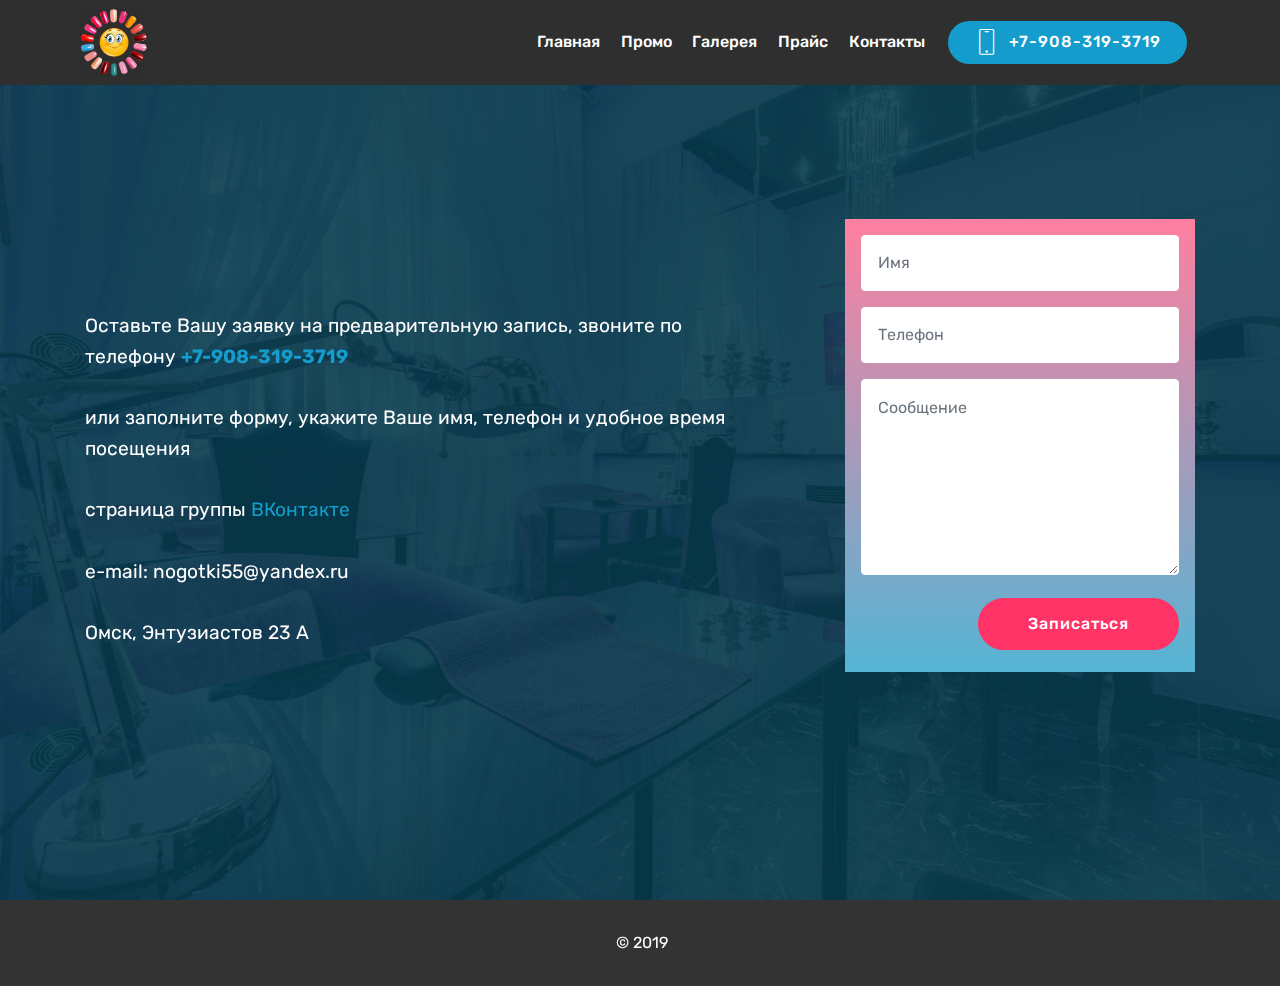
<file: page5.html>
<!DOCTYPE html>
<html >
<head>
  <!-- Site made with Mobirise Website Builder v4.9.3, https://mobirise.com -->
  <meta charset="UTF-8">
  <meta http-equiv="X-UA-Compatible" content="IE=edge">
  <meta name="generator" content="Mobirise v4.9.3, mobirise.com">
  <meta name="viewport" content="width=device-width, initial-scale=1, minimum-scale=1">
  <link rel="shortcut icon" href="assets/images/-new2-136x137.jpg" type="image/x-icon">
  <meta name="description" content="мастер маникюра Юлия Соловьёва город Омск">
  <title>Контакты</title>
  <link rel="stylesheet" href="assets/web/assets/mobirise-icons/mobirise-icons.css">
  <link rel="stylesheet" href="assets/tether/tether.min.css">
  <link rel="stylesheet" href="assets/soundcloud-plugin/style.css">
  <link rel="stylesheet" href="assets/bootstrap/css/bootstrap.min.css">
  <link rel="stylesheet" href="assets/bootstrap/css/bootstrap-grid.min.css">
  <link rel="stylesheet" href="assets/bootstrap/css/bootstrap-reboot.min.css">
  <link rel="stylesheet" href="assets/dropdown/css/style.css">
  <link rel="stylesheet" href="assets/theme/css/style.css">
  <link rel="stylesheet" href="assets/mobirise/css/mbr-additional.css" type="text/css">
  
  
  
</head>
<body>
  <section class="menu cid-riBOXBnMfi" once="menu" id="menu2-2a">

    

    <nav class="navbar navbar-expand beta-menu navbar-dropdown align-items-center navbar-fixed-top navbar-toggleable-sm">
        <button class="navbar-toggler navbar-toggler-right" type="button" data-toggle="collapse" data-target="#navbarSupportedContent" aria-controls="navbarSupportedContent" aria-expanded="false" aria-label="Toggle navigation">
            <div class="hamburger">
                <span></span>
                <span></span>
                <span></span>
                <span></span>
            </div>
        </button>
        <div class="menu-logo">
            <div class="navbar-brand">
                <span class="navbar-logo">
                    <a href="index.html">
                        <img src="assets/images/-new2-136x137.jpg" alt="Mobirise" title="" style="height: 4.3rem;">
                    </a>
                </span>
                
            </div>
        </div>
        <div class="collapse navbar-collapse" id="navbarSupportedContent">
            <ul class="navbar-nav nav-dropdown" data-app-modern-menu="true"><li class="nav-item">
                    <a class="nav-link link text-white display-7" href="index.html">Главная<br></a>
                </li><li class="nav-item"><a class="nav-link link text-white display-7" href="page1.html">Промо</a></li><li class="nav-item">
                    <a class="nav-link link text-white display-7" href="page4.html">Галерея</a>
                </li><li class="nav-item"><a class="nav-link link text-white display-7" href="page3.html">Прайс</a></li><li class="nav-item"><a class="nav-link link text-white display-7" href="page5.html">Контакты</a></li></ul>
            <div class="navbar-buttons mbr-section-btn"><a class="btn btn-sm btn-primary display-4" href="tel:+7-908-319-3719">
                    <span class="btn-icon mbri-mobile mbr-iconfont mbr-iconfont-btn">
                    </span>
                    +7-908-319-3719</a></div>
        </div>
    </nav>
</section>

<section class="engine"><a href="https://mobirise.info/w">free html5 templates</a></section><section class="header15 cid-riBHAWmpFU mbr-fullscreen mbr-parallax-background" id="header15-29">

    

    <div class="mbr-overlay" style="opacity: 0.9; background-color: rgb(7, 59, 76);"></div>

    <div class="container align-right">
<div class="row">
    <div class="mbr-white col-lg-8 col-md-7 content-container">
        
        <p class="mbr-text pb-3 mbr-fonts-style display-5"><br><br><br>Оставьте Вашу заявку на предварительную запись, звоните по телефону <a href="tel:+7-908-319-3719"><strong>+7-908-319-3719</strong></a> &nbsp;<br><br>или заполните форму, укажите Ваше имя, телефон и удобное время посещения<br><br>страница группы&nbsp;<a href="https://vk.com/club106430192" target="_blank">ВКонтакте</a><br><br>e-mail: nogotki55@yandex.ru<a href="https://vk.com/club106430192" target="_blank"><br></a><br>Омск, Энтузиастов 23 А<br></p>
    </div>
    <div class="col-lg-4 col-md-5">
    <div class="form-container">
        <div class="media-container-column" data-form-type="formoid">
            <div data-form-alert="" hidden="" class="align-center">Спасибо за заполнение анкеты!</div>
            <form class="mbr-form" action="https://mobirise.com/" method="post" data-form-title="Mobirise Form"><input type="hidden" name="email" data-form-email="true" value="n2acEd9HHEunB2LCDI2cTVEHeU7MiodUjMNK0qEfBjwuT8pRvc9W0ZQXW+uYPPYXPde+I5jgIzRiOuWGyff8GfRL+KNM/i+MpbUohquswh0tKwj2ITmeR8OSBcsK7Imy">
                <div data-for="name">
                    <div class="form-group">
                        <input type="text" class="form-control px-3" name="name" data-form-field="Name" placeholder="Имя" required="" id="name-header15-29">
                    </div>
                </div>
                
                <div data-for="phone">
                    <div class="form-group">
                        <input type="tel" class="form-control px-3" name="phone" data-form-field="Phone" placeholder="Телефон" id="phone-header15-29">
                    </div>
                </div>
                <div class="form-group" data-for="message">
                    <textarea type="text" class="form-control px-3" name="message" rows="7" placeholder="Сообщение" data-form-field="Message" id="message-header15-29"></textarea>
                </div>
                <span class="input-group-btn"><button href="" type="submit" class="btn btn-secondary btn-form display-4">Записаться</button></span>
            </form>
        </div>
    </div>
    </div>
</div>
    </div>
    
</section>

<section once="" class="cid-rikXlzcTt5" id="footer6-28">

    

    

    <div class="container">
        <div class="media-container-row align-center mbr-white">
            <div class="col-12">
                <p class="mbr-text mb-0 mbr-fonts-style display-7">&nbsp;© 2019</p>
            </div>
        </div>
    </div>
</section>


  <script src="assets/web/assets/jquery/jquery.min.js"></script>
  <script src="assets/popper/popper.min.js"></script>
  <script src="assets/tether/tether.min.js"></script>
  <script src="assets/bootstrap/js/bootstrap.min.js"></script>
  <script src="assets/smoothscroll/smooth-scroll.js"></script>
  <script src="assets/dropdown/js/script.min.js"></script>
  <script src="assets/touchswipe/jquery.touch-swipe.min.js"></script>
  <script src="assets/parallax/jarallax.min.js"></script>
  <script src="assets/theme/js/script.js"></script>
  <script src="assets/formoid/formoid.min.js"></script>
  
  
</body>
</html>
</file>
<file: assets/web/assets/mobirise-icons/mobirise-icons.css>
@font-face {
  font-family: 'MobiriseIcons';
  src:  url('mobirise-icons.eot?spat4u');
  src:  url('mobirise-icons.eot?spat4u#iefix') format('embedded-opentype'),
    url('mobirise-icons.ttf?spat4u') format('truetype'),
    url('mobirise-icons.woff?spat4u') format('woff'),
    url('mobirise-icons.svg?spat4u#MobiriseIcons') format('svg');
  font-weight: normal;
  font-style: normal;
}

[class^="mbri-"], [class*=" mbri-"] {
  /* use !important to prevent issues with browser extensions that change fonts */
  font-family: MobiriseIcons !important;
  speak: none;
  font-style: normal;
  font-weight: normal;
  font-variant: normal;
  text-transform: none;
  line-height: 1;

  /* Better Font Rendering =========== */
  -webkit-font-smoothing: antialiased;
  -moz-osx-font-smoothing: grayscale;
}

.mbri-add-submenu:before {
  content: "\e900";
}
.mbri-alert:before {
  content: "\e901";
}
.mbri-align-center:before {
  content: "\e902";
}
.mbri-align-justify:before {
  content: "\e903";
}
.mbri-align-left:before {
  content: "\e904";
}
.mbri-align-right:before {
  content: "\e905";
}
.mbri-android:before {
  content: "\e906";
}
.mbri-apple:before {
  content: "\e907";
}
.mbri-arrow-down:before {
  content: "\e908";
}
.mbri-arrow-next:before {
  content: "\e909";
}
.mbri-arrow-prev:before {
  content: "\e90a";
}
.mbri-arrow-up:before {
  content: "\e90b";
}
.mbri-bold:before {
  content: "\e90c";
}
.mbri-bookmark:before {
  content: "\e90d";
}
.mbri-bootstrap:before {
  content: "\e90e";
}
.mbri-briefcase:before {
  content: "\e90f";
}
.mbri-browse:before {
  content: "\e910";
}
.mbri-bulleted-list:before {
  content: "\e911";
}
.mbri-calendar:before {
  content: "\e912";
}
.mbri-camera:before {
  content: "\e913";
}
.mbri-cart-add:before {
  content: "\e914";
}
.mbri-cart-full:before {
  content: "\e915";
}
.mbri-cash:before {
  content: "\e916";
}
.mbri-change-style:before {
  content: "\e917";
}
.mbri-chat:before {
  content: "\e918";
}
.mbri-clock:before {
  content: "\e919";
}
.mbri-close:before {
  content: "\e91a";
}
.mbri-cloud:before {
  content: "\e91b";
}
.mbri-code:before {
  content: "\e91c";
}
.mbri-contact-form:before {
  content: "\e91d";
}
.mbri-credit-card:before {
  content: "\e91e";
}
.mbri-cursor-click:before {
  content: "\e91f";
}
.mbri-cust-feedback:before {
  content: "\e920";
}
.mbri-database:before {
  content: "\e921";
}
.mbri-delivery:before {
  content: "\e922";
}
.mbri-desktop:before {
  content: "\e923";
}
.mbri-devices:before {
  content: "\e924";
}
.mbri-down:before {
  content: "\e925";
}
.mbri-download:before {
  content: "\e989";
}
.mbri-drag-n-drop:before {
  content: "\e927";
}
.mbri-drag-n-drop2:before {
  content: "\e928";
}
.mbri-edit:before {
  content: "\e929";
}
.mbri-edit2:before {
  content: "\e92a";
}
.mbri-error:before {
  content: "\e92b";
}
.mbri-extension:before {
  content: "\e92c";
}
.mbri-features:before {
  content: "\e92d";
}
.mbri-file:before {
  content: "\e92e";
}
.mbri-flag:before {
  content: "\e92f";
}
.mbri-folder:before {
  content: "\e930";
}
.mbri-gift:before {
  content: "\e931";
}
.mbri-github:before {
  content: "\e932";
}
.mbri-globe:before {
  content: "\e933";
}
.mbri-globe-2:before {
  content: "\e934";
}
.mbri-growing-chart:before {
  content: "\e935";
}
.mbri-hearth:before {
  content: "\e936";
}
.mbri-help:before {
  content: "\e937";
}
.mbri-home:before {
  content: "\e938";
}
.mbri-hot-cup:before {
  content: "\e939";
}
.mbri-idea:before {
  content: "\e93a";
}
.mbri-image-gallery:before {
  content: "\e93b";
}
.mbri-image-slider:before {
  content: "\e93c";
}
.mbri-info:before {
  content: "\e93d";
}
.mbri-italic:before {
  content: "\e93e";
}
.mbri-key:before {
  content: "\e93f";
}
.mbri-laptop:before {
  content: "\e940";
}
.mbri-layers:before {
  content: "\e941";
}
.mbri-left-right:before {
  content: "\e942";
}
.mbri-left:before {
  content: "\e943";
}
.mbri-letter:before {
  content: "\e944";
}
.mbri-like:before {
  content: "\e945";
}
.mbri-link:before {
  content: "\e946";
}
.mbri-lock:before {
  content: "\e947";
}
.mbri-login:before {
  content: "\e948";
}
.mbri-logout:before {
  content: "\e949";
}
.mbri-magic-stick:before {
  content: "\e94a";
}
.mbri-map-pin:before {
  content: "\e94b";
}
.mbri-menu:before {
  content: "\e94c";
}
.mbri-mobile:before {
  content: "\e94d";
}
.mbri-mobile2:before {
  content: "\e94e";
}
.mbri-mobirise:before {
  content: "\e94f";
}
.mbri-more-horizontal:before {
  content: "\e950";
}
.mbri-more-vertical:before {
  content: "\e951";
}
.mbri-music:before {
  content: "\e952";
}
.mbri-new-file:before {
  content: "\e953";
}
.mbri-numbered-list:before {
  content: "\e954";
}
.mbri-opened-folder:before {
  content: "\e955";
}
.mbri-pages:before {
  content: "\e956";
}
.mbri-paper-plane:before {
  content: "\e957";
}
.mbri-paperclip:before {
  content: "\e958";
}
.mbri-photo:before {
  content: "\e959";
}
.mbri-photos:before {
  content: "\e95a";
}
.mbri-pin:before {
  content: "\e95b";
}
.mbri-play:before {
  content: "\e95c";
}
.mbri-plus:before {
  content: "\e95d";
}
.mbri-preview:before {
  content: "\e95e";
}
.mbri-print:before {
  content: "\e95f";
}
.mbri-protect:before {
  content: "\e960";
}
.mbri-question:before {
  content: "\e961";
}
.mbri-quote-left:before {
  content: "\e962";
}
.mbri-quote-right:before {
  content: "\e963";
}
.mbri-refresh:before {
  content: "\e964";
}
.mbri-responsive:before {
  content: "\e965";
}
.mbri-right:before {
  content: "\e966";
}
.mbri-rocket:before {
  content: "\e967";
}
.mbri-sad-face:before {
  content: "\e968";
}
.mbri-sale:before {
  content: "\e969";
}
.mbri-save:before {
  content: "\e96a";
}
.mbri-search:before {
  content: "\e96b";
}
.mbri-setting:before {
  content: "\e96c";
}
.mbri-setting2:before {
  content: "\e96d";
}
.mbri-setting3:before {
  content: "\e96e";
}
.mbri-share:before {
  content: "\e96f";
}
.mbri-shopping-bag:before {
  content: "\e970";
}
.mbri-shopping-basket:before {
  content: "\e971";
}
.mbri-shopping-cart:before {
  content: "\e972";
}
.mbri-sites:before {
  content: "\e973";
}
.mbri-smile-face:before {
  content: "\e974";
}
.mbri-speed:before {
  content: "\e975";
}
.mbri-star:before {
  content: "\e976";
}
.mbri-success:before {
  content: "\e977";
}
.mbri-sun:before {
  content: "\e978";
}
.mbri-sun2:before {
  content: "\e979";
}
.mbri-tablet:before {
  content: "\e97a";
}
.mbri-tablet-vertical:before {
  content: "\e97b";
}
.mbri-target:before {
  content: "\e97c";
}
.mbri-timer:before {
  content: "\e97d";
}
.mbri-to-ftp:before {
  content: "\e97e";
}
.mbri-to-local-drive:before {
  content: "\e97f";
}
.mbri-touch-swipe:before {
  content: "\e980";
}
.mbri-touch:before {
  content: "\e981";
}
.mbri-trash:before {
  content: "\e982";
}
.mbri-underline:before {
  content: "\e983";
}
.mbri-unlink:before {
  content: "\e984";
}
.mbri-unlock:before {
  content: "\e985";
}
.mbri-up-down:before {
  content: "\e986";
}
.mbri-up:before {
  content: "\e987";
}
.mbri-update:before {
  content: "\e988";
}
.mbri-upload:before {
 content: "\e926"; 
}
.mbri-user:before {
  content: "\e98a";
}
.mbri-user2:before {
  content: "\e98b";
}
.mbri-users:before {
  content: "\e98c";
}
.mbri-video:before {
  content: "\e98d";
}
.mbri-video-play:before {
  content: "\e98e";
}
.mbri-watch:before {
  content: "\e98f";
}
.mbri-website-theme:before {
  content: "\e990";
}
.mbri-wifi:before {
  content: "\e991";
}
.mbri-windows:before {
  content: "\e992";
}
.mbri-zoom-out:before {
  content: "\e993";
}
.mbri-redo:before {
  content: "\e994";
}
.mbri-undo:before {
  content: "\e995";
}
</file>
<file: assets/soundcloud-plugin/style.css>
.addons-container {
  position: relative;
  margin-left: auto;
  margin-right: auto;
  padding-right: 15px;
  padding-left: 15px; }
  @media (min-width: 576px) {
    .addons-container {
      padding-right: 15px;
      padding-left: 15px; } }
  @media (min-width: 768px) {
    .addons-container {
      padding-right: 15px;
      padding-left: 15px; } }
  @media (min-width: 992px) {
    .addons-container {
      padding-right: 15px;
      padding-left: 15px; } }
  @media (min-width: 1200px) {
    .addons-container {
      padding-right: 15px;
      padding-left: 15px; } }
  @media (min-width: 576px) {
    .addons-container {
      width: 540px;
      max-width: 100%; } }
  @media (min-width: 768px) {
    .addons-container {
      width: 720px;
      max-width: 100%; } }
  @media (min-width: 992px) {
    .addons-container {
      width: 960px;
      max-width: 100%; } }
  @media (min-width: 1200px) {
    .addons-container {
      width: 1140px;
      max-width: 100%; } }

.addons-container-inner{
    position: relative;
    width: 100%;
    min-height: 1px;
    padding-right: 15px;
    padding-left: 15px;
}
@media (min-width: 567px) {
    .addons-container-inner{
        -ms-flex: 0 0 66.666667%;
        flex: 0 0 66.666667%;
        max-width: 66.666667%;
    }
}
.addons-row{
    display: flex;
    justify-content:center;
}
</file>
<file: assets/dropdown/css/style.css>
.navbar-dropdown {
  left: 0;
  padding: 0;
  position: absolute;
  right: 0;
  top: 0;
  transition: all 0.45s ease;
  z-index: 1030;
  background: #282828; }
  .navbar-dropdown .navbar-logo {
    margin-right: 0.8rem;
    transition: margin 0.3s ease-in-out;
    vertical-align: middle; }
    .navbar-dropdown .navbar-logo img {
      height: 3.125rem;
      transition: all 0.3s ease-in-out; }
    .navbar-dropdown .navbar-logo.mbr-iconfont {
      font-size: 3.125rem;
      line-height: 3.125rem; }
  .navbar-dropdown .navbar-caption {
    font-weight: 700;
    white-space: normal;
    vertical-align: -4px;
    line-height: 3.125rem !important; }
    .navbar-dropdown .navbar-caption, .navbar-dropdown .navbar-caption:hover {
      color: inherit;
      text-decoration: none; }
  .navbar-dropdown .mbr-iconfont + .navbar-caption {
    vertical-align: -1px; }
  .navbar-dropdown.navbar-fixed-top {
    position: fixed; }
  .navbar-dropdown .navbar-brand span {
    vertical-align: -4px; }
  .navbar-dropdown.bg-color.transparent {
    background: none; }
  .navbar-dropdown.navbar-short .navbar-brand {
    padding: 0.625rem 0; }
    .navbar-dropdown.navbar-short .navbar-brand span {
      vertical-align: -1px; }
  .navbar-dropdown.navbar-short .navbar-caption {
    line-height: 2.375rem !important;
    vertical-align: -2px; }
  .navbar-dropdown.navbar-short .navbar-logo {
    margin-right: 0.5rem; }
    .navbar-dropdown.navbar-short .navbar-logo img {
      height: 2.375rem; }
    .navbar-dropdown.navbar-short .navbar-logo.mbr-iconfont {
      font-size: 2.375rem;
      line-height: 2.375rem; }
  .navbar-dropdown.navbar-short .mbr-table-cell {
    height: 3.625rem; }
  .navbar-dropdown .navbar-close {
    left: 0.6875rem;
    position: fixed;
    top: 0.75rem;
    z-index: 1000; }
  .navbar-dropdown .hamburger-icon {
    content: "";
    display: inline-block;
    vertical-align: middle;
    width: 16px;
    -webkit-box-shadow: 0 -6px 0 1px #282828,0 0 0 1px #282828,0 6px 0 1px #282828;
    -moz-box-shadow: 0 -6px 0 1px #282828,0 0 0 1px #282828,0 6px 0 1px #282828;
    box-shadow: 0 -6px 0 1px #282828,0 0 0 1px #282828,0 6px 0 1px #282828; }

.dropdown-menu .dropdown-toggle[data-toggle="dropdown-submenu"]::after {
  border-bottom: 0.35em solid transparent;
  border-left: 0.35em solid;
  border-right: 0;
  border-top: 0.35em solid transparent;
  margin-left: 0.3rem; }

.dropdown-menu .dropdown-item:focus {
  outline: 0; }

.nav-dropdown {
  font-size: 0.75rem;
  font-weight: 500;
  height: auto !important; }
  .nav-dropdown .nav-btn {
    padding-left: 1rem; }
  .nav-dropdown .link {
    margin: .667em 1.667em;
    font-weight: 500;
    padding: 0;
    transition: color .2s ease-in-out; }
    .nav-dropdown .link.dropdown-toggle {
      margin-right: 2.583em; }
      .nav-dropdown .link.dropdown-toggle::after {
        margin-left: .25rem;
        border-top: 0.35em solid;
        border-right: 0.35em solid transparent;
        border-left: 0.35em solid transparent;
        border-bottom: 0; }
      .nav-dropdown .link.dropdown-toggle[aria-expanded="true"] {
        margin: 0;
        padding: 0.667em 3.263em  0.667em 1.667em; }
  .nav-dropdown .link::after,
  .nav-dropdown .dropdown-item::after {
    color: inherit; }
  .nav-dropdown .btn {
    font-size: 0.75rem;
    font-weight: 700;
    letter-spacing: 0;
    margin-bottom: 0;
    padding-left: 1.25rem;
    padding-right: 1.25rem; }
  .nav-dropdown .dropdown-menu {
    border-radius: 0;
    border: 0;
    left: 0;
    margin: 0;
    padding-bottom: 1.25rem;
    padding-top: 1.25rem;
    position: relative; }
  .nav-dropdown .dropdown-submenu {
    margin-left: 0.125rem;
    top: 0; }
  .nav-dropdown .dropdown-item {
    font-weight: 500;
    line-height: 2;
    padding: 0.3846em 4.615em 0.3846em 1.5385em;
    position: relative;
    transition: color .2s ease-in-out, background-color .2s ease-in-out; }
    .nav-dropdown .dropdown-item::after {
      margin-top: -0.3077em;
      position: absolute;
      right: 1.1538em;
      top: 50%; }
    .nav-dropdown .dropdown-item:focus, .nav-dropdown .dropdown-item:hover {
      background: none; }

@media (max-width: 767px) {
  .nav-dropdown.navbar-toggleable-sm {
    bottom: 0;
    display: none;
    left: 0;
    overflow-x: hidden;
    position: fixed;
    top: 0;
    transform: translateX(-100%);
    -ms-transform: translateX(-100%);
    -webkit-transform: translateX(-100%);
    width: 18.75rem;
    z-index: 999; } }
.nav-dropdown.navbar-toggleable-xl {
  bottom: 0;
  display: none;
  left: 0;
  overflow-x: hidden;
  position: fixed;
  top: 0;
  transform: translateX(-100%);
  -ms-transform: translateX(-100%);
  -webkit-transform: translateX(-100%);
  width: 18.75rem;
  z-index: 999; }

.nav-dropdown-sm {
  display: block !important;
  overflow-x: hidden;
  overflow: auto;
  padding-top: 3.875rem; }
  .nav-dropdown-sm::after {
    content: "";
    display: block;
    height: 3rem;
    width: 100%; }
  .nav-dropdown-sm.collapse.in ~ .navbar-close {
    display: block !important; }
  .nav-dropdown-sm.collapsing, .nav-dropdown-sm.collapse.in {
    transform: translateX(0);
    -ms-transform: translateX(0);
    -webkit-transform: translateX(0);
    transition: all 0.25s ease-out;
    -webkit-transition: all 0.25s ease-out;
    background: #282828; }
  .nav-dropdown-sm.collapsing[aria-expanded="false"] {
    transform: translateX(-100%);
    -ms-transform: translateX(-100%);
    -webkit-transform: translateX(-100%); }
  .nav-dropdown-sm .nav-item {
    display: block;
    margin-left: 0 !important;
    padding-left: 0; }
  .nav-dropdown-sm .link,
  .nav-dropdown-sm .dropdown-item {
    border-top: 1px dotted rgba(255, 255, 255, 0.1);
    font-size: 0.8125rem;
    line-height: 1.6;
    margin: 0 !important;
    padding: 0.875rem 2.4rem 0.875rem 1.5625rem !important;
    position: relative;
    white-space: normal; }
    .nav-dropdown-sm .link:focus, .nav-dropdown-sm .link:hover,
    .nav-dropdown-sm .dropdown-item:focus,
    .nav-dropdown-sm .dropdown-item:hover {
      background: rgba(0, 0, 0, 0.2) !important;
      color: #c0a375; }
  .nav-dropdown-sm .nav-btn {
    position: relative;
    padding: 1.5625rem 1.5625rem 0 1.5625rem; }
    .nav-dropdown-sm .nav-btn::before {
      border-top: 1px dotted rgba(255, 255, 255, 0.1);
      content: "";
      left: 0;
      position: absolute;
      top: 0;
      width: 100%; }
    .nav-dropdown-sm .nav-btn + .nav-btn {
      padding-top: 0.625rem; }
      .nav-dropdown-sm .nav-btn + .nav-btn::before {
        display: none; }
  .nav-dropdown-sm .btn {
    padding: 0.625rem 0; }
  .nav-dropdown-sm .dropdown-toggle[data-toggle="dropdown-submenu"]::after {
    margin-left: .25rem;
    border-top: 0.35em solid;
    border-right: 0.35em solid transparent;
    border-left: 0.35em solid transparent;
    border-bottom: 0; }
  .nav-dropdown-sm .dropdown-toggle[data-toggle="dropdown-submenu"][aria-expanded="true"]::after {
    border-top: 0;
    border-right: 0.35em solid transparent;
    border-left: 0.35em solid transparent;
    border-bottom: 0.35em solid; }
  .nav-dropdown-sm .dropdown-menu {
    margin: 0;
    padding: 0;
    position: relative;
    top: 0;
    left: 0;
    width: 100%;
    border: 0;
    float: none;
    border-radius: 0;
    background: none; }
  .nav-dropdown-sm .dropdown-submenu {
    left: 100%;
    margin-left: 0.125rem;
    margin-top: -1.25rem;
    top: 0; }

.navbar-toggleable-sm .nav-dropdown .dropdown-menu {
  position: absolute; }

.navbar-toggleable-sm .nav-dropdown .dropdown-submenu {
  left: 100%;
  margin-left: 0.125rem;
  margin-top: -1.25rem;
  top: 0; }

.navbar-toggleable-sm.opened .nav-dropdown .dropdown-menu {
  position: relative; }

.navbar-toggleable-sm.opened .nav-dropdown .dropdown-submenu {
  left: 0;
  margin-left: 00rem;
  margin-top: 0rem;
  top: 0; }

.is-builder .nav-dropdown.collapsing {
  transition: none !important; }

/*# sourceMappingURL=style.css.map */
</file>
<file: assets/theme/css/style.css>
/*!
 * Mobirise v4 theme (https://mobirise.com/)
 * Copyright 2017 Mobirise
 */
section {
  background-color: #eeeeee; }

section,
.container,
.container-fluid {
  position: relative;
  word-wrap: break-word; }

a.mbr-iconfont:hover {
  text-decoration: none; }

.article .lead p, .article .lead ul, .article .lead ol, .article .lead pre, .article .lead blockquote {
  margin-bottom: 0; }

a {
  font-style: normal;
  font-weight: 400;
  cursor: pointer; }
  a, a:hover {
    text-decoration: none; }

figure {
  margin-bottom: 0; }

body {
  color: #232323; }

h1, h2, h3, h4, h5, h6,
.h1, .h2, .h3, .h4, .h5, .h6,
.display-1, .display-2, .display-3, .display-4 {
  line-height: 1;
  word-break: break-word;
  word-wrap: break-word; }

b, strong {
  font-weight: bold; }

blockquote {
  padding: 10px 0 10px 20px;
  position: relative;
  border-left: 2px solid;
  border-color: #ff3366; }

input:-webkit-autofill, input:-webkit-autofill:hover, input:-webkit-autofill:focus, input:-webkit-autofill:active {
  transition-delay: 9999s;
  transition-property: background-color, color; }

textarea[type="hidden"] {
  display: none; }

body {
  position: relative; }

section {
  background-position: 50% 50%;
  background-repeat: no-repeat;
  background-size: cover; }
  section .mbr-background-video,
  section .mbr-background-video-preview {
    position: absolute;
    bottom: 0;
    left: 0;
    right: 0;
    top: 0; }

.hidden {
  visibility: hidden; }

.mbr-z-index20 {
  z-index: 20; }

/*! Base colors */
.mbr-white {
  color: #ffffff; }

.mbr-black {
  color: #000000; }

.mbr-bg-white {
  background-color: #ffffff; }

.mbr-bg-black {
  background-color: #000000; }

/*! Text-aligns */
.align-left {
  text-align: left; }

.align-center {
  text-align: center; }

.align-right {
  text-align: right; }

@media (max-width: 767px) {
  .align-left, .align-center, .align-right, .mbr-section-btn, .mbr-section-title {
    text-align: center; } }
/*! Font-weight  */
.mbr-light {
  font-weight: 300; }

.mbr-regular {
  font-weight: 400; }

.mbr-semibold {
  font-weight: 500; }

.mbr-bold {
  font-weight: 700; }

/*! Media  */
.media-size-item {
  -webkit-flex: 1 1 auto;
  -moz-flex: 1 1 auto;
  -ms-flex: 1 1 auto;
  -o-flex: 1 1 auto;
  flex: 1 1 auto; }

.media-content {
  -webkit-flex-basis: 100%;
  flex-basis: 100%; }

.media-container-row {
  display: -ms-flexbox;
  display: -webkit-flex;
  display: flex;
  -webkit-flex-direction: row;
  -ms-flex-direction: row;
  flex-direction: row;
  -webkit-flex-wrap: wrap;
  -ms-flex-wrap: wrap;
  flex-wrap: wrap;
  -webkit-justify-content: center;
  -ms-flex-pack: center;
  justify-content: center;
  -webkit-align-content: center;
  -ms-flex-line-pack: center;
  align-content: center;
  -webkit-align-items: start;
  -ms-flex-align: start;
  align-items: start; }
  .media-container-row .media-size-item {
    width: 400px; }

.media-container-column {
  display: -ms-flexbox;
  display: -webkit-flex;
  display: flex;
  -webkit-flex-direction: column;
  -ms-flex-direction: column;
  flex-direction: column;
  -webkit-flex-wrap: wrap;
  -ms-flex-wrap: wrap;
  flex-wrap: wrap;
  -webkit-justify-content: center;
  -ms-flex-pack: center;
  justify-content: center;
  -webkit-align-content: center;
  -ms-flex-line-pack: center;
  align-content: center;
  -webkit-align-items: stretch;
  -ms-flex-align: stretch;
  align-items: stretch; }
  .media-container-column > * {
    width: 100%; }

@media (min-width: 992px) {
  .media-container-row {
    -webkit-flex-wrap: nowrap;
    -ms-flex-wrap: nowrap;
    flex-wrap: nowrap; } }
figure {
  overflow: hidden; }

figure[mbr-media-size] {
  transition: width 0.1s; }

.mbr-figure img, .mbr-figure iframe {
  display: block;
  width: 100%; }

.card {
  background-color: transparent;
  border: none; }

.card-img {
  text-align: center;
  flex-shrink: 0;
  -webkit-flex-shrink: 0; }

.media {
  max-width: 100%;
  margin: 0 auto; }

.mbr-figure {
  -ms-flex-item-align: center;
  -ms-grid-row-align: center;
  -webkit-align-self: center;
  align-self: center; }

.media-container > div {
  max-width: 100%; }

.mbr-figure img, .card-img img {
  width: 100%; }

@media (max-width: 991px) {
  .media-size-item {
    width: auto !important; }

  .media {
    width: auto; }

  .mbr-figure {
    width: 100% !important; } }
/*! Buttons */
.mbr-section-btn {
  margin-left: -.25rem;
  margin-right: -.25rem;
  font-size: 0; }

nav .mbr-section-btn {
  margin-left: 0rem;
  margin-right: 0rem; }

/*! Btn icon margin */
.btn .mbr-iconfont, .btn.btn-sm .mbr-iconfont {
  cursor: pointer;
  margin-right: 0.5rem; }

.btn.btn-md .mbr-iconfont, .btn.btn-md .mbr-iconfont {
  margin-right: 0.8rem; }

.mbr-regular {
  font-weight: 400; }

.mbr-semibold {
  font-weight: 500; }

.mbr-bold {
  font-weight: 700; }

[type="submit"] {
  -webkit-appearance: none; }

/*! Full-screen */
.mbr-fullscreen .mbr-overlay {
  min-height: 100vh; }

.mbr-fullscreen {
  display: flex;
  display: -webkit-flex;
  display: -moz-flex;
  display: -ms-flex;
  display: -o-flex;
  align-items: center;
  -webkit-align-items: center;
  min-height: 100vh;
  padding-top: 3rem;
  padding-bottom: 3rem; }

/*! Map */
.map {
  height: 25rem;
  position: relative; }
  .map iframe {
    width: 100%;
    height: 100%; }

/* Form */
.form-asterisk {
  font-family: initial;
  position: absolute;
  top: -2px;
  font-weight: normal; }

/*! Scroll to top arrow */
.mbr-arrow-up {
  bottom: 25px;
  right: 90px;
  position: fixed;
  text-align: right;
  z-index: 5000;
  color: #ffffff;
  font-size: 32px;
  transform: rotate(180deg);
  -webkit-transform: rotate(180deg); }

.mbr-arrow-up a {
  background: rgba(0, 0, 0, 0.2);
  border-radius: 3px;
  color: #fff;
  display: inline-block;
  height: 60px;
  width: 60px;
  outline-style: none !important;
  position: relative;
  text-decoration: none;
  transition: all .3s ease-in-out;
  cursor: pointer;
  text-align: center; }
  .mbr-arrow-up a:hover {
    background-color: rgba(0, 0, 0, 0.4); }
  .mbr-arrow-up a i {
    line-height: 60px; }

.mbr-arrow-up-icon {
  display: block;
  color: #fff; }

.mbr-arrow-up-icon::before {
  content: "\203a";
  display: inline-block;
  font-family: serif;
  font-size: 32px;
  line-height: 1;
  font-style: normal;
  position: relative;
  top: 6px;
  left: -4px;
  -webkit-transform: rotate(-90deg);
  transform: rotate(-90deg); }

/*! Arrow Down */
.mbr-arrow {
  position: absolute;
  bottom: 45px;
  left: 50%;
  width: 60px;
  height: 60px;
  cursor: pointer;
  background-color: rgba(80, 80, 80, 0.5);
  border-radius: 50%;
  -webkit-transform: translateX(-50%);
  transform: translateX(-50%); }
  .mbr-arrow > a {
    display: inline-block;
    text-decoration: none;
    outline-style: none;
    -webkit-animation: arrowdown 1.7s ease-in-out infinite;
    animation: arrowdown 1.7s ease-in-out infinite; }
    .mbr-arrow > a > i {
      position: absolute;
      top: -2px;
      left: 15px;
      font-size: 2rem; }

@keyframes arrowdown {
  0% {
    transform: translateY(0px);
    -webkit-transform: translateY(0px); }
  50% {
    transform: translateY(-5px);
    -webkit-transform: translateY(-5px); }
  100% {
    transform: translateY(0px);
    -webkit-transform: translateY(0px); } }
@-webkit-keyframes arrowdown {
  0% {
    transform: translateY(0px);
    -webkit-transform: translateY(0px); }
  50% {
    transform: translateY(-5px);
    -webkit-transform: translateY(-5px); }
  100% {
    transform: translateY(0px);
    -webkit-transform: translateY(0px); } }
@media (max-width: 500px) {
  .mbr-arrow-up {
    left: 50%;
    right: auto;
    transform: translateX(-50%) rotate(180deg);
    -webkit-transform: translateX(-50%) rotate(180deg); } }
/*Gradients animation*/
@keyframes gradient-animation {
  from {
    background-position: 0% 100%;
    animation-timing-function: ease-in-out; }
  to {
    background-position: 100% 0%;
    animation-timing-function: ease-in-out; } }
@-webkit-keyframes gradient-animation {
  from {
    background-position: 0% 100%;
    animation-timing-function: ease-in-out; }
  to {
    background-position: 100% 0%;
    animation-timing-function: ease-in-out; } }
.bg-gradient {
  background-size: 200% 200%;
  animation: gradient-animation 5s infinite alternate;
  -webkit-animation: gradient-animation 5s infinite alternate; }

.menu .navbar-brand {
  display: -webkit-flex; }
  .menu .navbar-brand span {
    display: flex;
    display: -webkit-flex; }
  .menu .navbar-brand .navbar-caption-wrap {
    display: -webkit-flex; }
  .menu .navbar-brand .navbar-logo img {
    display: -webkit-flex; }
@media (min-width: 768px) and (max-width: 991px) {
  .menu .navbar-toggleable-sm .navbar-nav {
    display: -webkit-box;
    display: -webkit-flex;
    display: -ms-flexbox; } }
@media (min-width: 992px) {
  .menu .navbar-nav.nav-dropdown {
    display: -webkit-flex; }
  .menu .navbar-toggleable-sm .navbar-collapse {
    display: -webkit-flex !important; } }
@media (max-width: 767px) {
  .menu .navbar-collapse {
    overflow-y: auto;
    max-height: 80vh; }
  .menu .dropdown-menu {
    max-height: 60vh;
    overflow-y: auto; } }

.navbar {
  display: -webkit-flex;
  -webkit-flex-wrap: wrap;
  -webkit-align-items: center;
  -webkit-justify-content: space-between; }

.navbar-collapse {
  -webkit-flex-basis: 100%;
  -webkit-flex-grow: 1;
  -webkit-align-items: center; }

.nav-dropdown .link {
  padding: .667em 1.667em !important;
  margin: 0 !important; }

.nav {
  display: -webkit-flex;
  -webkit-flex-wrap: wrap; }

.row {
  display: -webkit-flex;
  -webkit-flex-wrap: wrap; }

.justify-content-center {
  -webkit-justify-content: center; }

.form-inline {
  display: -webkit-flex;
  -webkit-flex-flow: row wrap;
  -webkit-align-items: center; }

.card-wrapper {
  -webkit-flex: 1; }

.carousel-control {
  z-index: 10;
  display: -webkit-flex;
  -webkit-align-items: center;
  -webkit-justify-content: center; }

.carousel-controls {
  display: -webkit-flex; }

.media {
  display: -webkit-flex; }

/*# sourceMappingURL=style.css.map */
.engine {
	position: absolute;
	text-indent: -2400px;
	text-align: center;
	padding: 0;
	top: 0;
	left: -2400px;
}
</file>
<file: assets/mobirise/css/mbr-additional.css>
@import url(https://fonts.googleapis.com/css?family=Rubik:300,300i,400,400i,500,500i,700,700i,900,900i);





body {
  font-style: normal;
  line-height: 1.5;
}
.mbr-section-title {
  font-style: normal;
  line-height: 1.2;
}
.mbr-section-subtitle {
  line-height: 1.3;
}
.mbr-text {
  font-style: normal;
  line-height: 1.6;
}
.display-1 {
  font-family: 'Rubik', sans-serif;
  font-size: 4.25rem;
}
.display-1 > .mbr-iconfont {
  font-size: 6.8rem;
}
.display-2 {
  font-family: 'Rubik', sans-serif;
  font-size: 3rem;
}
.display-2 > .mbr-iconfont {
  font-size: 4.8rem;
}
.display-4 {
  font-family: 'Rubik', sans-serif;
  font-size: 1rem;
}
.display-4 > .mbr-iconfont {
  font-size: 1.6rem;
}
.display-5 {
  font-family: 'Rubik', sans-serif;
  font-size: 1.2rem;
}
.display-5 > .mbr-iconfont {
  font-size: 1.92rem;
}
.display-7 {
  font-family: 'Rubik', sans-serif;
  font-size: 1rem;
}
.display-7 > .mbr-iconfont {
  font-size: 1.6rem;
}
/* ---- Fluid typography for mobile devices ---- */
/* 1.4 - font scale ratio ( bootstrap == 1.42857 ) */
/* 100vw - current viewport width */
/* (48 - 20)  48 == 48rem == 768px, 20 == 20rem == 320px(minimal supported viewport) */
/* 0.65 - min scale variable, may vary */
@media (max-width: 768px) {
  .display-1 {
    font-size: 3.4rem;
    font-size: calc( 2.1374999999999997rem + (4.25 - 2.1374999999999997) * ((100vw - 20rem) / (48 - 20)));
    line-height: calc( 1.4 * (2.1374999999999997rem + (4.25 - 2.1374999999999997) * ((100vw - 20rem) / (48 - 20))));
  }
  .display-2 {
    font-size: 2.4rem;
    font-size: calc( 1.7rem + (3 - 1.7) * ((100vw - 20rem) / (48 - 20)));
    line-height: calc( 1.4 * (1.7rem + (3 - 1.7) * ((100vw - 20rem) / (48 - 20))));
  }
  .display-4 {
    font-size: 0.8rem;
    font-size: calc( 1rem + (1 - 1) * ((100vw - 20rem) / (48 - 20)));
    line-height: calc( 1.4 * (1rem + (1 - 1) * ((100vw - 20rem) / (48 - 20))));
  }
  .display-5 {
    font-size: 0.96rem;
    font-size: calc( 1.07rem + (1.2 - 1.07) * ((100vw - 20rem) / (48 - 20)));
    line-height: calc( 1.4 * (1.07rem + (1.2 - 1.07) * ((100vw - 20rem) / (48 - 20))));
  }
}
/* Buttons */
.btn {
  font-weight: 500;
  border-width: 2px;
  font-style: normal;
  letter-spacing: 1px;
  margin: .4rem .8rem;
  white-space: normal;
  -webkit-transition: all 0.3s ease-in-out;
  -moz-transition: all 0.3s ease-in-out;
  transition: all 0.3s ease-in-out;
  display: inline-flex;
  align-items: center;
  justify-content: center;
  word-break: break-word;
  -webkit-align-items: center;
  -webkit-justify-content: center;
  display: -webkit-inline-flex;
  padding: 1rem 3rem;
  border-radius: 3px;
}
.btn-sm {
  font-weight: 500;
  letter-spacing: 1px;
  -webkit-transition: all 0.3s ease-in-out;
  -moz-transition: all 0.3s ease-in-out;
  transition: all 0.3s ease-in-out;
  padding: 0.6rem 1.5rem;
  border-radius: 3px;
}
.btn-md {
  font-weight: 500;
  letter-spacing: 1px;
  margin: .4rem .8rem !important;
  -webkit-transition: all 0.3s ease-in-out;
  -moz-transition: all 0.3s ease-in-out;
  transition: all 0.3s ease-in-out;
  padding: 1rem 3rem;
  border-radius: 3px;
}
.btn-lg {
  font-weight: 500;
  letter-spacing: 1px;
  margin: .4rem .8rem !important;
  -webkit-transition: all 0.3s ease-in-out;
  -moz-transition: all 0.3s ease-in-out;
  transition: all 0.3s ease-in-out;
  padding: 1.2rem 3.2rem;
  border-radius: 3px;
}
.bg-primary {
  background-color: #149dcc !important;
}
.bg-success {
  background-color: #f7ed4a !important;
}
.bg-info {
  background-color: #82786e !important;
}
.bg-warning {
  background-color: #879a9f !important;
}
.bg-danger {
  background-color: #b1a374 !important;
}
.btn-primary,
.btn-primary:active {
  background-color: #149dcc !important;
  border-color: #149dcc !important;
  color: #ffffff !important;
}
.btn-primary:hover,
.btn-primary:focus,
.btn-primary.focus,
.btn-primary.active {
  color: #ffffff !important;
  background-color: #0d6786 !important;
  border-color: #0d6786 !important;
}
.btn-primary.disabled,
.btn-primary:disabled {
  color: #ffffff !important;
  background-color: #0d6786 !important;
  border-color: #0d6786 !important;
}
.btn-secondary,
.btn-secondary:active {
  background-color: #ff3366 !important;
  border-color: #ff3366 !important;
  color: #ffffff !important;
}
.btn-secondary:hover,
.btn-secondary:focus,
.btn-secondary.focus,
.btn-secondary.active {
  color: #ffffff !important;
  background-color: #e50039 !important;
  border-color: #e50039 !important;
}
.btn-secondary.disabled,
.btn-secondary:disabled {
  color: #ffffff !important;
  background-color: #e50039 !important;
  border-color: #e50039 !important;
}
.btn-info,
.btn-info:active {
  background-color: #82786e !important;
  border-color: #82786e !important;
  color: #ffffff !important;
}
.btn-info:hover,
.btn-info:focus,
.btn-info.focus,
.btn-info.active {
  color: #ffffff !important;
  background-color: #59524b !important;
  border-color: #59524b !important;
}
.btn-info.disabled,
.btn-info:disabled {
  color: #ffffff !important;
  background-color: #59524b !important;
  border-color: #59524b !important;
}
.btn-success,
.btn-success:active {
  background-color: #f7ed4a !important;
  border-color: #f7ed4a !important;
  color: #3f3c03 !important;
}
.btn-success:hover,
.btn-success:focus,
.btn-success.focus,
.btn-success.active {
  color: #3f3c03 !important;
  background-color: #eadd0a !important;
  border-color: #eadd0a !important;
}
.btn-success.disabled,
.btn-success:disabled {
  color: #3f3c03 !important;
  background-color: #eadd0a !important;
  border-color: #eadd0a !important;
}
.btn-warning,
.btn-warning:active {
  background-color: #879a9f !important;
  border-color: #879a9f !important;
  color: #ffffff !important;
}
.btn-warning:hover,
.btn-warning:focus,
.btn-warning.focus,
.btn-warning.active {
  color: #ffffff !important;
  background-color: #617479 !important;
  border-color: #617479 !important;
}
.btn-warning.disabled,
.btn-warning:disabled {
  color: #ffffff !important;
  background-color: #617479 !important;
  border-color: #617479 !important;
}
.btn-danger,
.btn-danger:active {
  background-color: #b1a374 !important;
  border-color: #b1a374 !important;
  color: #ffffff !important;
}
.btn-danger:hover,
.btn-danger:focus,
.btn-danger.focus,
.btn-danger.active {
  color: #ffffff !important;
  background-color: #8b7d4e !important;
  border-color: #8b7d4e !important;
}
.btn-danger.disabled,
.btn-danger:disabled {
  color: #ffffff !important;
  background-color: #8b7d4e !important;
  border-color: #8b7d4e !important;
}
.btn-white {
  color: #333333 !important;
}
.btn-white,
.btn-white:active {
  background-color: #ffffff !important;
  border-color: #ffffff !important;
  color: #808080 !important;
}
.btn-white:hover,
.btn-white:focus,
.btn-white.focus,
.btn-white.active {
  color: #808080 !important;
  background-color: #d9d9d9 !important;
  border-color: #d9d9d9 !important;
}
.btn-white.disabled,
.btn-white:disabled {
  color: #808080 !important;
  background-color: #d9d9d9 !important;
  border-color: #d9d9d9 !important;
}
.btn-black,
.btn-black:active {
  background-color: #333333 !important;
  border-color: #333333 !important;
  color: #ffffff !important;
}
.btn-black:hover,
.btn-black:focus,
.btn-black.focus,
.btn-black.active {
  color: #ffffff !important;
  background-color: #0d0d0d !important;
  border-color: #0d0d0d !important;
}
.btn-black.disabled,
.btn-black:disabled {
  color: #ffffff !important;
  background-color: #0d0d0d !important;
  border-color: #0d0d0d !important;
}
.btn-primary-outline,
.btn-primary-outline:active {
  background: none;
  border-color: #0b566f;
  color: #0b566f;
}
.btn-primary-outline:hover,
.btn-primary-outline:focus,
.btn-primary-outline.focus,
.btn-primary-outline.active {
  color: #ffffff;
  background-color: #149dcc;
  border-color: #149dcc;
}
.btn-primary-outline.disabled,
.btn-primary-outline:disabled {
  color: #ffffff !important;
  background-color: #149dcc !important;
  border-color: #149dcc !important;
}
.btn-secondary-outline,
.btn-secondary-outline:active {
  background: none;
  border-color: #cc0033;
  color: #cc0033;
}
.btn-secondary-outline:hover,
.btn-secondary-outline:focus,
.btn-secondary-outline.focus,
.btn-secondary-outline.active {
  color: #ffffff;
  background-color: #ff3366;
  border-color: #ff3366;
}
.btn-secondary-outline.disabled,
.btn-secondary-outline:disabled {
  color: #ffffff !important;
  background-color: #ff3366 !important;
  border-color: #ff3366 !important;
}
.btn-info-outline,
.btn-info-outline:active {
  background: none;
  border-color: #4b453f;
  color: #4b453f;
}
.btn-info-outline:hover,
.btn-info-outline:focus,
.btn-info-outline.focus,
.btn-info-outline.active {
  color: #ffffff;
  background-color: #82786e;
  border-color: #82786e;
}
.btn-info-outline.disabled,
.btn-info-outline:disabled {
  color: #ffffff !important;
  background-color: #82786e !important;
  border-color: #82786e !important;
}
.btn-success-outline,
.btn-success-outline:active {
  background: none;
  border-color: #d2c609;
  color: #d2c609;
}
.btn-success-outline:hover,
.btn-success-outline:focus,
.btn-success-outline.focus,
.btn-success-outline.active {
  color: #3f3c03;
  background-color: #f7ed4a;
  border-color: #f7ed4a;
}
.btn-success-outline.disabled,
.btn-success-outline:disabled {
  color: #3f3c03 !important;
  background-color: #f7ed4a !important;
  border-color: #f7ed4a !important;
}
.btn-warning-outline,
.btn-warning-outline:active {
  background: none;
  border-color: #55666b;
  color: #55666b;
}
.btn-warning-outline:hover,
.btn-warning-outline:focus,
.btn-warning-outline.focus,
.btn-warning-outline.active {
  color: #ffffff;
  background-color: #879a9f;
  border-color: #879a9f;
}
.btn-warning-outline.disabled,
.btn-warning-outline:disabled {
  color: #ffffff !important;
  background-color: #879a9f !important;
  border-color: #879a9f !important;
}
.btn-danger-outline,
.btn-danger-outline:active {
  background: none;
  border-color: #7a6e45;
  color: #7a6e45;
}
.btn-danger-outline:hover,
.btn-danger-outline:focus,
.btn-danger-outline.focus,
.btn-danger-outline.active {
  color: #ffffff;
  background-color: #b1a374;
  border-color: #b1a374;
}
.btn-danger-outline.disabled,
.btn-danger-outline:disabled {
  color: #ffffff !important;
  background-color: #b1a374 !important;
  border-color: #b1a374 !important;
}
.btn-black-outline,
.btn-black-outline:active {
  background: none;
  border-color: #000000;
  color: #000000;
}
.btn-black-outline:hover,
.btn-black-outline:focus,
.btn-black-outline.focus,
.btn-black-outline.active {
  color: #ffffff;
  background-color: #333333;
  border-color: #333333;
}
.btn-black-outline.disabled,
.btn-black-outline:disabled {
  color: #ffffff !important;
  background-color: #333333 !important;
  border-color: #333333 !important;
}
.btn-white-outline,
.btn-white-outline:active,
.btn-white-outline.active {
  background: none;
  border-color: #ffffff;
  color: #ffffff;
}
.btn-white-outline:hover,
.btn-white-outline:focus,
.btn-white-outline.focus {
  color: #333333;
  background-color: #ffffff;
  border-color: #ffffff;
}
.text-primary {
  color: #149dcc !important;
}
.text-secondary {
  color: #ff3366 !important;
}
.text-success {
  color: #f7ed4a !important;
}
.text-info {
  color: #82786e !important;
}
.text-warning {
  color: #879a9f !important;
}
.text-danger {
  color: #b1a374 !important;
}
.text-white {
  color: #ffffff !important;
}
.text-black {
  color: #000000 !important;
}
a.text-primary:hover,
a.text-primary:focus {
  color: #0b566f !important;
}
a.text-secondary:hover,
a.text-secondary:focus {
  color: #cc0033 !important;
}
a.text-success:hover,
a.text-success:focus {
  color: #d2c609 !important;
}
a.text-info:hover,
a.text-info:focus {
  color: #4b453f !important;
}
a.text-warning:hover,
a.text-warning:focus {
  color: #55666b !important;
}
a.text-danger:hover,
a.text-danger:focus {
  color: #7a6e45 !important;
}
a.text-white:hover,
a.text-white:focus {
  color: #b3b3b3 !important;
}
a.text-black:hover,
a.text-black:focus {
  color: #4d4d4d !important;
}
.alert-success {
  background-color: #70c770;
}
.alert-info {
  background-color: #82786e;
}
.alert-warning {
  background-color: #879a9f;
}
.alert-danger {
  background-color: #b1a374;
}
.mbr-section-btn a.btn:not(.btn-form) {
  border-radius: 100px;
}
.mbr-section-btn a.btn:not(.btn-form):hover,
.mbr-section-btn a.btn:not(.btn-form):focus {
  box-shadow: none !important;
}
.mbr-section-btn a.btn:not(.btn-form):hover,
.mbr-section-btn a.btn:not(.btn-form):focus {
  box-shadow: 0 10px 40px 0 rgba(0, 0, 0, 0.2) !important;
  -webkit-box-shadow: 0 10px 40px 0 rgba(0, 0, 0, 0.2) !important;
}
.mbr-gallery-filter li a {
  border-radius: 100px !important;
}
.mbr-gallery-filter li.active .btn {
  background-color: #149dcc;
  border-color: #149dcc;
  color: #ffffff;
}
.mbr-gallery-filter li.active .btn:focus {
  box-shadow: none;
}
.nav-tabs .nav-link {
  border-radius: 100px !important;
}
.btn-form {
  border-radius: 0;
}
.btn-form:hover {
  cursor: pointer;
}
a,
a:hover {
  color: #149dcc;
}
.mbr-plan-header.bg-primary .mbr-plan-subtitle,
.mbr-plan-header.bg-primary .mbr-plan-price-desc {
  color: #b4e6f8;
}
.mbr-plan-header.bg-success .mbr-plan-subtitle,
.mbr-plan-header.bg-success .mbr-plan-price-desc {
  color: #ffffff;
}
.mbr-plan-header.bg-info .mbr-plan-subtitle,
.mbr-plan-header.bg-info .mbr-plan-price-desc {
  color: #beb8b2;
}
.mbr-plan-header.bg-warning .mbr-plan-subtitle,
.mbr-plan-header.bg-warning .mbr-plan-price-desc {
  color: #ced6d8;
}
.mbr-plan-header.bg-danger .mbr-plan-subtitle,
.mbr-plan-header.bg-danger .mbr-plan-price-desc {
  color: #dfd9c6;
}
/* Scroll to top button*/
.scrollToTop_wraper {
  display: none;
}
#scrollToTop a i:before {
  content: '';
  position: absolute;
  height: 40%;
  top: 25%;
  background: #fff;
  width: 2px;
  left: calc(50% - 1px);
}
#scrollToTop a i:after {
  content: '';
  position: absolute;
  display: block;
  border-top: 2px solid #fff;
  border-right: 2px solid #fff;
  width: 40%;
  height: 40%;
  left: 30%;
  bottom: 30%;
  transform: rotate(135deg);
  -webkit-transform: rotate(135deg);
}
/* Others*/
.note-check a[data-value=Rubik] {
  font-style: normal;
}
.mbr-arrow a {
  color: #ffffff;
}
@media (max-width: 767px) {
  .mbr-arrow {
    display: none;
  }
}
.form-control-label {
  position: relative;
  cursor: pointer;
  margin-bottom: .357em;
  padding: 0;
}
.alert {
  color: #ffffff;
  border-radius: 0;
  border: 0;
  font-size: .875rem;
  line-height: 1.5;
  margin-bottom: 1.875rem;
  padding: 1.25rem;
  position: relative;
}
.alert.alert-form::after {
  background-color: inherit;
  bottom: -7px;
  content: "";
  display: block;
  height: 14px;
  left: 50%;
  margin-left: -7px;
  position: absolute;
  transform: rotate(45deg);
  width: 14px;
  -webkit-transform: rotate(45deg);
}
.form-control {
  background-color: #f5f5f5;
  box-shadow: none;
  color: #565656;
  font-family: 'Rubik', sans-serif;
  font-size: 1rem;
  line-height: 1.43;
  min-height: 3.5em;
  padding: 1.07em .5em;
}
.form-control > .mbr-iconfont {
  font-size: 1.6rem;
}
.form-control,
.form-control:focus {
  border: 1px solid #e8e8e8;
}
.form-active .form-control:invalid {
  border-color: red;
}
.mbr-overlay {
  background-color: #000;
  bottom: 0;
  left: 0;
  opacity: .5;
  position: absolute;
  right: 0;
  top: 0;
  z-index: 0;
  pointer-events: none;
}
blockquote {
  font-style: italic;
  padding: 10px 0 10px 20px;
  font-size: 1.09rem;
  position: relative;
  border-color: #149dcc;
  border-width: 3px;
}
ul,
ol,
pre,
blockquote {
  margin-bottom: 2.3125rem;
}
pre {
  background: #f4f4f4;
  padding: 10px 24px;
  white-space: pre-wrap;
}
.inactive {
  -webkit-user-select: none;
  -moz-user-select: none;
  -ms-user-select: none;
  user-select: none;
  pointer-events: none;
  -webkit-user-drag: none;
  user-drag: none;
}
.mbr-section__comments .row {
  justify-content: center;
  -webkit-justify-content: center;
}
/* Forms */
.mbr-form .btn {
  margin: .4rem 0;
}
.mbr-form .input-group-btn a.btn {
  border-radius: 100px !important;
}
.mbr-form .input-group-btn a.btn:hover {
  box-shadow: 0 10px 40px 0 rgba(0, 0, 0, 0.2);
}
.mbr-form .input-group-btn button[type="submit"] {
  border-radius: 100px !important;
  padding: 1rem 3rem;
}
.mbr-form .input-group-btn button[type="submit"]:hover {
  box-shadow: 0 10px 40px 0 rgba(0, 0, 0, 0.2);
}
.form2 .form-control {
  border-top-left-radius: 100px;
  border-bottom-left-radius: 100px;
}
.form2 .input-group-btn a.btn {
  border-top-left-radius: 0 !important;
  border-bottom-left-radius: 0 !important;
}
.form2 .input-group-btn button[type="submit"] {
  border-top-left-radius: 0 !important;
  border-bottom-left-radius: 0 !important;
}
.form3 input[type="email"] {
  border-radius: 100px !important;
}
@media (max-width: 349px) {
  .form2 input[type="email"] {
    border-radius: 100px !important;
  }
  .form2 .input-group-btn a.btn {
    border-radius: 100px !important;
  }
  .form2 .input-group-btn button[type="submit"] {
    border-radius: 100px !important;
  }
}
@media (max-width: 767px) {
  .btn {
    font-size: .75rem !important;
  }
  .btn .mbr-iconfont {
    font-size: 1rem !important;
  }
}
/* Social block */
.btn-social {
  font-size: 20px;
  border-radius: 50%;
  padding: 0;
  width: 44px;
  height: 44px;
  line-height: 44px;
  text-align: center;
  position: relative;
  border: 2px solid #c0a375;
  border-color: #149dcc;
  color: #232323;
  cursor: pointer;
}
.btn-social i {
  top: 0;
  line-height: 44px;
  width: 44px;
}
.btn-social:hover {
  color: #fff;
  background: #149dcc;
}
.btn-social + .btn {
  margin-left: .1rem;
}
/* Footer */
.mbr-footer-content li::before,
.mbr-footer .mbr-contacts li::before {
  background: #149dcc;
}
.mbr-footer-content li a:hover,
.mbr-footer .mbr-contacts li a:hover {
  color: #149dcc;
}
.footer3 input[type="email"],
.footer4 input[type="email"] {
  border-radius: 100px !important;
}
.footer3 .input-group-btn a.btn,
.footer4 .input-group-btn a.btn {
  border-radius: 100px !important;
}
.footer3 .input-group-btn button[type="submit"],
.footer4 .input-group-btn button[type="submit"] {
  border-radius: 100px !important;
}
/* Headers*/
.header13 .form-inline input[type="email"],
.header14 .form-inline input[type="email"] {
  border-radius: 100px;
}
.header13 .form-inline input[type="text"],
.header14 .form-inline input[type="text"] {
  border-radius: 100px;
}
.header13 .form-inline input[type="tel"],
.header14 .form-inline input[type="tel"] {
  border-radius: 100px;
}
.header13 .form-inline a.btn,
.header14 .form-inline a.btn {
  border-radius: 100px;
}
.header13 .form-inline button,
.header14 .form-inline button {
  border-radius: 100px !important;
}
.offset-1 {
  margin-left: 8.33333%;
}
.offset-2 {
  margin-left: 16.66667%;
}
.offset-3 {
  margin-left: 25%;
}
.offset-4 {
  margin-left: 33.33333%;
}
.offset-5 {
  margin-left: 41.66667%;
}
.offset-6 {
  margin-left: 50%;
}
.offset-7 {
  margin-left: 58.33333%;
}
.offset-8 {
  margin-left: 66.66667%;
}
.offset-9 {
  margin-left: 75%;
}
.offset-10 {
  margin-left: 83.33333%;
}
.offset-11 {
  margin-left: 91.66667%;
}
@media (min-width: 576px) {
  .offset-sm-0 {
    margin-left: 0%;
  }
  .offset-sm-1 {
    margin-left: 8.33333%;
  }
  .offset-sm-2 {
    margin-left: 16.66667%;
  }
  .offset-sm-3 {
    margin-left: 25%;
  }
  .offset-sm-4 {
    margin-left: 33.33333%;
  }
  .offset-sm-5 {
    margin-left: 41.66667%;
  }
  .offset-sm-6 {
    margin-left: 50%;
  }
  .offset-sm-7 {
    margin-left: 58.33333%;
  }
  .offset-sm-8 {
    margin-left: 66.66667%;
  }
  .offset-sm-9 {
    margin-left: 75%;
  }
  .offset-sm-10 {
    margin-left: 83.33333%;
  }
  .offset-sm-11 {
    margin-left: 91.66667%;
  }
}
@media (min-width: 768px) {
  .offset-md-0 {
    margin-left: 0%;
  }
  .offset-md-1 {
    margin-left: 8.33333%;
  }
  .offset-md-2 {
    margin-left: 16.66667%;
  }
  .offset-md-3 {
    margin-left: 25%;
  }
  .offset-md-4 {
    margin-left: 33.33333%;
  }
  .offset-md-5 {
    margin-left: 41.66667%;
  }
  .offset-md-6 {
    margin-left: 50%;
  }
  .offset-md-7 {
    margin-left: 58.33333%;
  }
  .offset-md-8 {
    margin-left: 66.66667%;
  }
  .offset-md-9 {
    margin-left: 75%;
  }
  .offset-md-10 {
    margin-left: 83.33333%;
  }
  .offset-md-11 {
    margin-left: 91.66667%;
  }
}
@media (min-width: 992px) {
  .offset-lg-0 {
    margin-left: 0%;
  }
  .offset-lg-1 {
    margin-left: 8.33333%;
  }
  .offset-lg-2 {
    margin-left: 16.66667%;
  }
  .offset-lg-3 {
    margin-left: 25%;
  }
  .offset-lg-4 {
    margin-left: 33.33333%;
  }
  .offset-lg-5 {
    margin-left: 41.66667%;
  }
  .offset-lg-6 {
    margin-left: 50%;
  }
  .offset-lg-7 {
    margin-left: 58.33333%;
  }
  .offset-lg-8 {
    margin-left: 66.66667%;
  }
  .offset-lg-9 {
    margin-left: 75%;
  }
  .offset-lg-10 {
    margin-left: 83.33333%;
  }
  .offset-lg-11 {
    margin-left: 91.66667%;
  }
}
@media (min-width: 1200px) {
  .offset-xl-0 {
    margin-left: 0%;
  }
  .offset-xl-1 {
    margin-left: 8.33333%;
  }
  .offset-xl-2 {
    margin-left: 16.66667%;
  }
  .offset-xl-3 {
    margin-left: 25%;
  }
  .offset-xl-4 {
    margin-left: 33.33333%;
  }
  .offset-xl-5 {
    margin-left: 41.66667%;
  }
  .offset-xl-6 {
    margin-left: 50%;
  }
  .offset-xl-7 {
    margin-left: 58.33333%;
  }
  .offset-xl-8 {
    margin-left: 66.66667%;
  }
  .offset-xl-9 {
    margin-left: 75%;
  }
  .offset-xl-10 {
    margin-left: 83.33333%;
  }
  .offset-xl-11 {
    margin-left: 91.66667%;
  }
}
.navbar-toggler {
  -webkit-align-self: flex-start;
  -ms-flex-item-align: start;
  align-self: flex-start;
  padding: 0.25rem 0.75rem;
  font-size: 1.25rem;
  line-height: 1;
  background: transparent;
  border: 1px solid transparent;
  -webkit-border-radius: 0.25rem;
  border-radius: 0.25rem;
}
.navbar-toggler:focus,
.navbar-toggler:hover {
  text-decoration: none;
}
.navbar-toggler-icon {
  display: inline-block;
  width: 1.5em;
  height: 1.5em;
  vertical-align: middle;
  content: "";
  background: no-repeat center center;
  -webkit-background-size: 100% 100%;
  -o-background-size: 100% 100%;
  background-size: 100% 100%;
}
.navbar-toggler-left {
  position: absolute;
  left: 1rem;
}
.navbar-toggler-right {
  position: absolute;
  right: 1rem;
}
@media (max-width: 575px) {
  .navbar-toggleable .navbar-nav .dropdown-menu {
    position: static;
    float: none;
  }
  .navbar-toggleable > .container {
    padding-right: 0;
    padding-left: 0;
  }
}
@media (min-width: 576px) {
  .navbar-toggleable {
    -webkit-box-orient: horizontal;
    -webkit-box-direction: normal;
    -webkit-flex-direction: row;
    -ms-flex-direction: row;
    flex-direction: row;
    -webkit-flex-wrap: nowrap;
    -ms-flex-wrap: nowrap;
    flex-wrap: nowrap;
    -webkit-box-align: center;
    -webkit-align-items: center;
    -ms-flex-align: center;
    align-items: center;
  }
  .navbar-toggleable .navbar-nav {
    -webkit-box-orient: horizontal;
    -webkit-box-direction: normal;
    -webkit-flex-direction: row;
    -ms-flex-direction: row;
    flex-direction: row;
  }
  .navbar-toggleable .navbar-nav .nav-link {
    padding-right: .5rem;
    padding-left: .5rem;
  }
  .navbar-toggleable > .container {
    display: -webkit-box;
    display: -webkit-flex;
    display: -ms-flexbox;
    display: flex;
    -webkit-flex-wrap: nowrap;
    -ms-flex-wrap: nowrap;
    flex-wrap: nowrap;
    -webkit-box-align: center;
    -webkit-align-items: center;
    -ms-flex-align: center;
    align-items: center;
  }
  .navbar-toggleable .navbar-collapse {
    display: -webkit-box !important;
    display: -webkit-flex !important;
    display: -ms-flexbox !important;
    display: flex !important;
    width: 100%;
  }
  .navbar-toggleable .navbar-toggler {
    display: none;
  }
}
@media (max-width: 767px) {
  .navbar-toggleable-sm .navbar-nav .dropdown-menu {
    position: static;
    float: none;
  }
  .navbar-toggleable-sm > .container {
    padding-right: 0;
    padding-left: 0;
  }
}
@media (min-width: 768px) {
  .navbar-toggleable-sm {
    -webkit-box-orient: horizontal;
    -webkit-box-direction: normal;
    -webkit-flex-direction: row;
    -ms-flex-direction: row;
    flex-direction: row;
    -webkit-flex-wrap: nowrap;
    -ms-flex-wrap: nowrap;
    flex-wrap: nowrap;
    -webkit-box-align: center;
    -webkit-align-items: center;
    -ms-flex-align: center;
    align-items: center;
  }
  .navbar-toggleable-sm .navbar-nav {
    -webkit-box-orient: horizontal;
    -webkit-box-direction: normal;
    -webkit-flex-direction: row;
    -ms-flex-direction: row;
    flex-direction: row;
  }
  .navbar-toggleable-sm .navbar-nav .nav-link {
    padding-right: .5rem;
    padding-left: .5rem;
  }
  .navbar-toggleable-sm > .container {
    display: -webkit-box;
    display: -webkit-flex;
    display: -ms-flexbox;
    display: flex;
    -webkit-flex-wrap: nowrap;
    -ms-flex-wrap: nowrap;
    flex-wrap: nowrap;
    -webkit-box-align: center;
    -webkit-align-items: center;
    -ms-flex-align: center;
    align-items: center;
  }
  .navbar-toggleable-sm .navbar-collapse {
    display: none;
    width: 100%;
  }
  .navbar-toggleable-sm .navbar-toggler {
    display: none;
  }
}
@media (max-width: 991px) {
  .navbar-toggleable-md .navbar-nav .dropdown-menu {
    position: static;
    float: none;
  }
  .navbar-toggleable-md > .container {
    padding-right: 0;
    padding-left: 0;
  }
}
@media (min-width: 992px) {
  .navbar-toggleable-md {
    -webkit-box-orient: horizontal;
    -webkit-box-direction: normal;
    -webkit-flex-direction: row;
    -ms-flex-direction: row;
    flex-direction: row;
    -webkit-flex-wrap: nowrap;
    -ms-flex-wrap: nowrap;
    flex-wrap: nowrap;
    -webkit-box-align: center;
    -webkit-align-items: center;
    -ms-flex-align: center;
    align-items: center;
  }
  .navbar-toggleable-md .navbar-nav {
    -webkit-box-orient: horizontal;
    -webkit-box-direction: normal;
    -webkit-flex-direction: row;
    -ms-flex-direction: row;
    flex-direction: row;
  }
  .navbar-toggleable-md .navbar-nav .nav-link {
    padding-right: .5rem;
    padding-left: .5rem;
  }
  .navbar-toggleable-md > .container {
    display: -webkit-box;
    display: -webkit-flex;
    display: -ms-flexbox;
    display: flex;
    -webkit-flex-wrap: nowrap;
    -ms-flex-wrap: nowrap;
    flex-wrap: nowrap;
    -webkit-box-align: center;
    -webkit-align-items: center;
    -ms-flex-align: center;
    align-items: center;
  }
  .navbar-toggleable-md .navbar-collapse {
    display: -webkit-box !important;
    display: -webkit-flex !important;
    display: -ms-flexbox !important;
    display: flex !important;
    width: 100%;
  }
  .navbar-toggleable-md .navbar-toggler {
    display: none;
  }
}
@media (max-width: 1199px) {
  .navbar-toggleable-lg .navbar-nav .dropdown-menu {
    position: static;
    float: none;
  }
  .navbar-toggleable-lg > .container {
    padding-right: 0;
    padding-left: 0;
  }
}
@media (min-width: 1200px) {
  .navbar-toggleable-lg {
    -webkit-box-orient: horizontal;
    -webkit-box-direction: normal;
    -webkit-flex-direction: row;
    -ms-flex-direction: row;
    flex-direction: row;
    -webkit-flex-wrap: nowrap;
    -ms-flex-wrap: nowrap;
    flex-wrap: nowrap;
    -webkit-box-align: center;
    -webkit-align-items: center;
    -ms-flex-align: center;
    align-items: center;
  }
  .navbar-toggleable-lg .navbar-nav {
    -webkit-box-orient: horizontal;
    -webkit-box-direction: normal;
    -webkit-flex-direction: row;
    -ms-flex-direction: row;
    flex-direction: row;
  }
  .navbar-toggleable-lg .navbar-nav .nav-link {
    padding-right: .5rem;
    padding-left: .5rem;
  }
  .navbar-toggleable-lg > .container {
    display: -webkit-box;
    display: -webkit-flex;
    display: -ms-flexbox;
    display: flex;
    -webkit-flex-wrap: nowrap;
    -ms-flex-wrap: nowrap;
    flex-wrap: nowrap;
    -webkit-box-align: center;
    -webkit-align-items: center;
    -ms-flex-align: center;
    align-items: center;
  }
  .navbar-toggleable-lg .navbar-collapse {
    display: -webkit-box !important;
    display: -webkit-flex !important;
    display: -ms-flexbox !important;
    display: flex !important;
    width: 100%;
  }
  .navbar-toggleable-lg .navbar-toggler {
    display: none;
  }
}
.navbar-toggleable-xl {
  -webkit-box-orient: horizontal;
  -webkit-box-direction: normal;
  -webkit-flex-direction: row;
  -ms-flex-direction: row;
  flex-direction: row;
  -webkit-flex-wrap: nowrap;
  -ms-flex-wrap: nowrap;
  flex-wrap: nowrap;
  -webkit-box-align: center;
  -webkit-align-items: center;
  -ms-flex-align: center;
  align-items: center;
}
.navbar-toggleable-xl .navbar-nav .dropdown-menu {
  position: static;
  float: none;
}
.navbar-toggleable-xl > .container {
  padding-right: 0;
  padding-left: 0;
}
.navbar-toggleable-xl .navbar-nav {
  -webkit-box-orient: horizontal;
  -webkit-box-direction: normal;
  -webkit-flex-direction: row;
  -ms-flex-direction: row;
  flex-direction: row;
}
.navbar-toggleable-xl .navbar-nav .nav-link {
  padding-right: .5rem;
  padding-left: .5rem;
}
.navbar-toggleable-xl > .container {
  display: -webkit-box;
  display: -webkit-flex;
  display: -ms-flexbox;
  display: flex;
  -webkit-flex-wrap: nowrap;
  -ms-flex-wrap: nowrap;
  flex-wrap: nowrap;
  -webkit-box-align: center;
  -webkit-align-items: center;
  -ms-flex-align: center;
  align-items: center;
}
.navbar-toggleable-xl .navbar-collapse {
  display: -webkit-box !important;
  display: -webkit-flex !important;
  display: -ms-flexbox !important;
  display: flex !important;
  width: 100%;
}
.navbar-toggleable-xl .navbar-toggler {
  display: none;
}
.card-img {
  width: auto;
}
.menu .navbar.collapsed:not(.beta-menu) {
  flex-direction: column;
  -webkit-flex-direction: column;
}
.carousel-item.active,
.carousel-item-next,
.carousel-item-prev {
  display: -webkit-box;
  display: -webkit-flex;
  display: -ms-flexbox;
  display: flex;
}
.note-air-layout .dropup .dropdown-menu,
.note-air-layout .navbar-fixed-bottom .dropdown .dropdown-menu {
  bottom: initial !important;
}
html,
body {
  height: auto;
  min-height: 100vh;
}
.dropup .dropdown-toggle::after {
  display: none;
}
@media screen and (-ms-high-contrast: active), (-ms-high-contrast: none) {
  .card-wrapper {
    flex: auto!important;
  }
}
.cid-riwIfSfjBx .navbar {
  background: #2e2f2e;
  transition: none;
  min-height: 77px;
  padding: .5rem 0;
}
.cid-riwIfSfjBx .navbar-dropdown.bg-color.transparent.opened {
  background: #2e2f2e;
}
.cid-riwIfSfjBx a {
  font-style: normal;
}
.cid-riwIfSfjBx .nav-item span {
  padding-right: 0.4em;
  line-height: 0.5em;
  vertical-align: text-bottom;
  position: relative;
  text-decoration: none;
}
.cid-riwIfSfjBx .nav-item a {
  display: -webkit-flex;
  align-items: center;
  justify-content: center;
  padding: 0.7rem 0 !important;
  margin: 0rem .65rem !important;
  -webkit-align-items: center;
  -webkit-justify-content: center;
}
.cid-riwIfSfjBx .nav-item:focus,
.cid-riwIfSfjBx .nav-link:focus {
  outline: none;
}
.cid-riwIfSfjBx .btn {
  padding: 0.4rem 1.5rem;
  display: -webkit-inline-flex;
  align-items: center;
  -webkit-align-items: center;
}
.cid-riwIfSfjBx .btn .mbr-iconfont {
  font-size: 1.6rem;
}
.cid-riwIfSfjBx .menu-logo {
  margin-right: auto;
}
.cid-riwIfSfjBx .menu-logo .navbar-brand {
  display: flex;
  margin-left: 5rem;
  padding: 0;
  transition: padding .2s;
  min-height: 3.8rem;
  -webkit-align-items: center;
  align-items: center;
}
.cid-riwIfSfjBx .menu-logo .navbar-brand .navbar-caption-wrap {
  display: flex;
  -webkit-align-items: center;
  align-items: center;
  word-break: break-word;
  min-width: 7rem;
  margin: .3rem 0;
}
.cid-riwIfSfjBx .menu-logo .navbar-brand .navbar-caption-wrap .navbar-caption {
  line-height: 1.2rem !important;
  padding-right: 2rem;
}
.cid-riwIfSfjBx .menu-logo .navbar-brand .navbar-logo {
  font-size: 4rem;
  transition: font-size 0.25s;
}
.cid-riwIfSfjBx .menu-logo .navbar-brand .navbar-logo img {
  display: flex;
}
.cid-riwIfSfjBx .menu-logo .navbar-brand .navbar-logo .mbr-iconfont {
  transition: font-size 0.25s;
}
.cid-riwIfSfjBx .menu-logo .navbar-brand .navbar-logo a {
  display: inline-flex;
}
.cid-riwIfSfjBx .navbar-toggleable-sm .navbar-collapse {
  justify-content: flex-end;
  -webkit-justify-content: flex-end;
  padding-right: 5rem;
  width: auto;
}
.cid-riwIfSfjBx .navbar-toggleable-sm .navbar-collapse .navbar-nav {
  flex-wrap: wrap;
  -webkit-flex-wrap: wrap;
  padding-left: 0;
}
.cid-riwIfSfjBx .navbar-toggleable-sm .navbar-collapse .navbar-nav .nav-item {
  -webkit-align-self: center;
  align-self: center;
}
.cid-riwIfSfjBx .navbar-toggleable-sm .navbar-collapse .navbar-buttons {
  padding-left: 0;
  padding-bottom: 0;
}
.cid-riwIfSfjBx .dropdown .dropdown-menu {
  background: #2e2f2e;
  display: none;
  position: absolute;
  min-width: 5rem;
  padding-top: 1.4rem;
  padding-bottom: 1.4rem;
  text-align: left;
}
.cid-riwIfSfjBx .dropdown .dropdown-menu .dropdown-item {
  width: auto;
  padding: 0.235em 1.5385em 0.235em 1.5385em !important;
}
.cid-riwIfSfjBx .dropdown .dropdown-menu .dropdown-item::after {
  right: 0.5rem;
}
.cid-riwIfSfjBx .dropdown .dropdown-menu .dropdown-submenu {
  margin: 0;
}
.cid-riwIfSfjBx .dropdown.open > .dropdown-menu {
  display: block;
}
.cid-riwIfSfjBx .navbar-toggleable-sm.opened:after {
  position: absolute;
  width: 100vw;
  height: 100vh;
  content: '';
  background-color: rgba(0, 0, 0, 0.1);
  left: 0;
  bottom: 0;
  transform: translateY(100%);
  -webkit-transform: translateY(100%);
  z-index: 1000;
}
.cid-riwIfSfjBx .navbar.navbar-short {
  min-height: 60px;
  transition: all .2s;
}
.cid-riwIfSfjBx .navbar.navbar-short .navbar-toggler-right {
  top: 20px;
}
.cid-riwIfSfjBx .navbar.navbar-short .navbar-logo a {
  font-size: 2.5rem !important;
  line-height: 2.5rem;
  transition: font-size 0.25s;
}
.cid-riwIfSfjBx .navbar.navbar-short .navbar-logo a .mbr-iconfont {
  font-size: 2.5rem !important;
}
.cid-riwIfSfjBx .navbar.navbar-short .navbar-logo a img {
  height: 3rem !important;
}
.cid-riwIfSfjBx .navbar.navbar-short .navbar-brand {
  min-height: 3rem;
}
.cid-riwIfSfjBx button.navbar-toggler {
  width: 31px;
  height: 18px;
  cursor: pointer;
  transition: all .2s;
  top: 1.5rem;
  right: 1rem;
}
.cid-riwIfSfjBx button.navbar-toggler:focus {
  outline: none;
}
.cid-riwIfSfjBx button.navbar-toggler .hamburger span {
  position: absolute;
  right: 0;
  width: 30px;
  height: 2px;
  border-right: 5px;
  background-color: #f3f4f6;
}
.cid-riwIfSfjBx button.navbar-toggler .hamburger span:nth-child(1) {
  top: 0;
  transition: all .2s;
}
.cid-riwIfSfjBx button.navbar-toggler .hamburger span:nth-child(2) {
  top: 8px;
  transition: all .15s;
}
.cid-riwIfSfjBx button.navbar-toggler .hamburger span:nth-child(3) {
  top: 8px;
  transition: all .15s;
}
.cid-riwIfSfjBx button.navbar-toggler .hamburger span:nth-child(4) {
  top: 16px;
  transition: all .2s;
}
.cid-riwIfSfjBx nav.opened .hamburger span:nth-child(1) {
  top: 8px;
  width: 0;
  opacity: 0;
  right: 50%;
  transition: all .2s;
}
.cid-riwIfSfjBx nav.opened .hamburger span:nth-child(2) {
  -webkit-transform: rotate(45deg);
  transform: rotate(45deg);
  transition: all .25s;
}
.cid-riwIfSfjBx nav.opened .hamburger span:nth-child(3) {
  -webkit-transform: rotate(-45deg);
  transform: rotate(-45deg);
  transition: all .25s;
}
.cid-riwIfSfjBx nav.opened .hamburger span:nth-child(4) {
  top: 8px;
  width: 0;
  opacity: 0;
  right: 50%;
  transition: all .2s;
}
.cid-riwIfSfjBx .collapsed.navbar-expand {
  flex-direction: column;
  -webkit-flex-direction: column;
}
.cid-riwIfSfjBx .collapsed .btn {
  display: -webkit-flex;
}
.cid-riwIfSfjBx .collapsed .navbar-collapse {
  display: none !important;
  padding-right: 0 !important;
}
.cid-riwIfSfjBx .collapsed .navbar-collapse.collapsing,
.cid-riwIfSfjBx .collapsed .navbar-collapse.show {
  display: block !important;
}
.cid-riwIfSfjBx .collapsed .navbar-collapse.collapsing .navbar-nav,
.cid-riwIfSfjBx .collapsed .navbar-collapse.show .navbar-nav {
  display: block;
  text-align: center;
}
.cid-riwIfSfjBx .collapsed .navbar-collapse.collapsing .navbar-nav .nav-item,
.cid-riwIfSfjBx .collapsed .navbar-collapse.show .navbar-nav .nav-item {
  clear: both;
}
.cid-riwIfSfjBx .collapsed .navbar-collapse.collapsing .navbar-buttons,
.cid-riwIfSfjBx .collapsed .navbar-collapse.show .navbar-buttons {
  text-align: center;
}
.cid-riwIfSfjBx .collapsed .navbar-collapse.collapsing .navbar-buttons:last-child,
.cid-riwIfSfjBx .collapsed .navbar-collapse.show .navbar-buttons:last-child {
  margin-bottom: 1rem;
}
.cid-riwIfSfjBx .collapsed button.navbar-toggler {
  display: block;
}
.cid-riwIfSfjBx .collapsed .navbar-brand {
  margin-left: 1rem !important;
}
.cid-riwIfSfjBx .collapsed .navbar-toggleable-sm {
  flex-direction: column;
  -webkit-flex-direction: column;
}
.cid-riwIfSfjBx .collapsed .dropdown .dropdown-menu {
  width: 100%;
  text-align: center;
  position: relative;
  opacity: 0;
  display: block;
  height: 0;
  visibility: hidden;
  padding: 0;
  transition-duration: .5s;
  transition-property: opacity,padding,height;
}
.cid-riwIfSfjBx .collapsed .dropdown.open > .dropdown-menu {
  position: relative;
  opacity: 1;
  height: auto;
  padding: 1.4rem 0;
  visibility: visible;
}
.cid-riwIfSfjBx .collapsed .dropdown .dropdown-submenu {
  left: 0;
  text-align: center;
  width: 100%;
}
.cid-riwIfSfjBx .collapsed .dropdown .dropdown-toggle[data-toggle="dropdown-submenu"]::after {
  margin-top: 0;
  position: inherit;
  right: 0;
  top: 50%;
  display: inline-block;
  width: 0;
  height: 0;
  margin-left: .3em;
  vertical-align: middle;
  content: "";
  border-top: .30em solid;
  border-right: .30em solid transparent;
  border-left: .30em solid transparent;
}
@media (max-width: 991px) {
  .cid-riwIfSfjBx.navbar-expand {
    flex-direction: column;
    -webkit-flex-direction: column;
  }
  .cid-riwIfSfjBx img {
    height: 3.8rem !important;
  }
  .cid-riwIfSfjBx .btn {
    display: -webkit-flex;
  }
  .cid-riwIfSfjBx button.navbar-toggler {
    display: block;
  }
  .cid-riwIfSfjBx .navbar-brand {
    margin-left: 1rem !important;
  }
  .cid-riwIfSfjBx .navbar-toggleable-sm {
    flex-direction: column;
    -webkit-flex-direction: column;
  }
  .cid-riwIfSfjBx .navbar-collapse {
    display: none !important;
    padding-right: 0 !important;
  }
  .cid-riwIfSfjBx .navbar-collapse.collapsing,
  .cid-riwIfSfjBx .navbar-collapse.show {
    display: block !important;
  }
  .cid-riwIfSfjBx .navbar-collapse.collapsing .navbar-nav,
  .cid-riwIfSfjBx .navbar-collapse.show .navbar-nav {
    display: block;
    text-align: center;
  }
  .cid-riwIfSfjBx .navbar-collapse.collapsing .navbar-nav .nav-item,
  .cid-riwIfSfjBx .navbar-collapse.show .navbar-nav .nav-item {
    clear: both;
  }
  .cid-riwIfSfjBx .navbar-collapse.collapsing .navbar-buttons,
  .cid-riwIfSfjBx .navbar-collapse.show .navbar-buttons {
    text-align: center;
  }
  .cid-riwIfSfjBx .navbar-collapse.collapsing .navbar-buttons:last-child,
  .cid-riwIfSfjBx .navbar-collapse.show .navbar-buttons:last-child {
    margin-bottom: 1rem;
  }
  .cid-riwIfSfjBx .dropdown .dropdown-menu {
    width: 100%;
    text-align: center;
    position: relative;
    opacity: 0;
    display: block;
    height: 0;
    visibility: hidden;
    padding: 0;
    transition-duration: .5s;
    transition-property: opacity,padding,height;
  }
  .cid-riwIfSfjBx .dropdown.open > .dropdown-menu {
    position: relative;
    opacity: 1;
    height: auto;
    padding: 1.4rem 0;
    visibility: visible;
  }
  .cid-riwIfSfjBx .dropdown .dropdown-submenu {
    left: 0;
    text-align: center;
    width: 100%;
  }
  .cid-riwIfSfjBx .dropdown .dropdown-toggle[data-toggle="dropdown-submenu"]::after {
    margin-top: 0;
    position: inherit;
    right: 0;
    top: 50%;
    display: inline-block;
    width: 0;
    height: 0;
    margin-left: .3em;
    vertical-align: middle;
    content: "";
    border-top: .30em solid;
    border-right: .30em solid transparent;
    border-left: .30em solid transparent;
  }
}
@media (min-width: 767px) {
  .cid-riwIfSfjBx .menu-logo {
    flex-shrink: 0;
    -webkit-flex-shrink: 0;
  }
}
.cid-riwIfSfjBx .navbar-collapse {
  flex-basis: auto;
  -webkit-flex-basis: auto;
}
.cid-riwIfSfjBx .nav-link:hover,
.cid-riwIfSfjBx .dropdown-item:hover {
  color: #f7ed4a !important;
}
.cid-rixozdPjgT {
  padding-top: 120px;
  padding-bottom: 0px;
  background-color: #ffffff;
}
.cid-rixozdPjgT h4 {
  font-weight: 500;
  margin-bottom: 0;
  text-align: left;
}
.cid-rixozdPjgT p {
  color: #767676;
  text-align: left;
}
.cid-rixozdPjgT .card-box {
  padding-top: 2rem;
}
.cid-rixozdPjgT .card-wrapper {
  height: 100%;
}
.cid-rixoEvZLJ6 {
  padding-top: 0px;
  padding-bottom: 0px;
  background-color: #ffffff;
}
.cid-rixoEvZLJ6 h4 {
  font-weight: 500;
  margin-bottom: 0;
  text-align: left;
}
.cid-rixoEvZLJ6 p {
  color: #767676;
  text-align: left;
}
.cid-rixoEvZLJ6 .card-box {
  padding-top: 2rem;
}
.cid-rixoEvZLJ6 .card-wrapper {
  height: 100%;
}
.cid-rikXlzcTt5 {
  padding-top: 30px;
  padding-bottom: 30px;
  background-color: #333333;
}
.cid-rirj9ZXFJj .navbar {
  background: #2e2f2e;
  transition: none;
  min-height: 77px;
  padding: .5rem 0;
}
.cid-rirj9ZXFJj .navbar-dropdown.bg-color.transparent.opened {
  background: #2e2f2e;
}
.cid-rirj9ZXFJj a {
  font-style: normal;
}
.cid-rirj9ZXFJj .nav-item span {
  padding-right: 0.4em;
  line-height: 0.5em;
  vertical-align: text-bottom;
  position: relative;
  text-decoration: none;
}
.cid-rirj9ZXFJj .nav-item a {
  display: -webkit-flex;
  align-items: center;
  justify-content: center;
  padding: 0.7rem 0 !important;
  margin: 0rem .65rem !important;
  -webkit-align-items: center;
  -webkit-justify-content: center;
}
.cid-rirj9ZXFJj .nav-item:focus,
.cid-rirj9ZXFJj .nav-link:focus {
  outline: none;
}
.cid-rirj9ZXFJj .btn {
  padding: 0.4rem 1.5rem;
  display: -webkit-inline-flex;
  align-items: center;
  -webkit-align-items: center;
}
.cid-rirj9ZXFJj .btn .mbr-iconfont {
  font-size: 1.6rem;
}
.cid-rirj9ZXFJj .menu-logo {
  margin-right: auto;
}
.cid-rirj9ZXFJj .menu-logo .navbar-brand {
  display: flex;
  margin-left: 5rem;
  padding: 0;
  transition: padding .2s;
  min-height: 3.8rem;
  -webkit-align-items: center;
  align-items: center;
}
.cid-rirj9ZXFJj .menu-logo .navbar-brand .navbar-caption-wrap {
  display: flex;
  -webkit-align-items: center;
  align-items: center;
  word-break: break-word;
  min-width: 7rem;
  margin: .3rem 0;
}
.cid-rirj9ZXFJj .menu-logo .navbar-brand .navbar-caption-wrap .navbar-caption {
  line-height: 1.2rem !important;
  padding-right: 2rem;
}
.cid-rirj9ZXFJj .menu-logo .navbar-brand .navbar-logo {
  font-size: 4rem;
  transition: font-size 0.25s;
}
.cid-rirj9ZXFJj .menu-logo .navbar-brand .navbar-logo img {
  display: flex;
}
.cid-rirj9ZXFJj .menu-logo .navbar-brand .navbar-logo .mbr-iconfont {
  transition: font-size 0.25s;
}
.cid-rirj9ZXFJj .menu-logo .navbar-brand .navbar-logo a {
  display: inline-flex;
}
.cid-rirj9ZXFJj .navbar-toggleable-sm .navbar-collapse {
  justify-content: flex-end;
  -webkit-justify-content: flex-end;
  padding-right: 5rem;
  width: auto;
}
.cid-rirj9ZXFJj .navbar-toggleable-sm .navbar-collapse .navbar-nav {
  flex-wrap: wrap;
  -webkit-flex-wrap: wrap;
  padding-left: 0;
}
.cid-rirj9ZXFJj .navbar-toggleable-sm .navbar-collapse .navbar-nav .nav-item {
  -webkit-align-self: center;
  align-self: center;
}
.cid-rirj9ZXFJj .navbar-toggleable-sm .navbar-collapse .navbar-buttons {
  padding-left: 0;
  padding-bottom: 0;
}
.cid-rirj9ZXFJj .dropdown .dropdown-menu {
  background: #2e2f2e;
  display: none;
  position: absolute;
  min-width: 5rem;
  padding-top: 1.4rem;
  padding-bottom: 1.4rem;
  text-align: left;
}
.cid-rirj9ZXFJj .dropdown .dropdown-menu .dropdown-item {
  width: auto;
  padding: 0.235em 1.5385em 0.235em 1.5385em !important;
}
.cid-rirj9ZXFJj .dropdown .dropdown-menu .dropdown-item::after {
  right: 0.5rem;
}
.cid-rirj9ZXFJj .dropdown .dropdown-menu .dropdown-submenu {
  margin: 0;
}
.cid-rirj9ZXFJj .dropdown.open > .dropdown-menu {
  display: block;
}
.cid-rirj9ZXFJj .navbar-toggleable-sm.opened:after {
  position: absolute;
  width: 100vw;
  height: 100vh;
  content: '';
  background-color: rgba(0, 0, 0, 0.1);
  left: 0;
  bottom: 0;
  transform: translateY(100%);
  -webkit-transform: translateY(100%);
  z-index: 1000;
}
.cid-rirj9ZXFJj .navbar.navbar-short {
  min-height: 60px;
  transition: all .2s;
}
.cid-rirj9ZXFJj .navbar.navbar-short .navbar-toggler-right {
  top: 20px;
}
.cid-rirj9ZXFJj .navbar.navbar-short .navbar-logo a {
  font-size: 2.5rem !important;
  line-height: 2.5rem;
  transition: font-size 0.25s;
}
.cid-rirj9ZXFJj .navbar.navbar-short .navbar-logo a .mbr-iconfont {
  font-size: 2.5rem !important;
}
.cid-rirj9ZXFJj .navbar.navbar-short .navbar-logo a img {
  height: 3rem !important;
}
.cid-rirj9ZXFJj .navbar.navbar-short .navbar-brand {
  min-height: 3rem;
}
.cid-rirj9ZXFJj button.navbar-toggler {
  width: 31px;
  height: 18px;
  cursor: pointer;
  transition: all .2s;
  top: 1.5rem;
  right: 1rem;
}
.cid-rirj9ZXFJj button.navbar-toggler:focus {
  outline: none;
}
.cid-rirj9ZXFJj button.navbar-toggler .hamburger span {
  position: absolute;
  right: 0;
  width: 30px;
  height: 2px;
  border-right: 5px;
  background-color: #f3f4f6;
}
.cid-rirj9ZXFJj button.navbar-toggler .hamburger span:nth-child(1) {
  top: 0;
  transition: all .2s;
}
.cid-rirj9ZXFJj button.navbar-toggler .hamburger span:nth-child(2) {
  top: 8px;
  transition: all .15s;
}
.cid-rirj9ZXFJj button.navbar-toggler .hamburger span:nth-child(3) {
  top: 8px;
  transition: all .15s;
}
.cid-rirj9ZXFJj button.navbar-toggler .hamburger span:nth-child(4) {
  top: 16px;
  transition: all .2s;
}
.cid-rirj9ZXFJj nav.opened .hamburger span:nth-child(1) {
  top: 8px;
  width: 0;
  opacity: 0;
  right: 50%;
  transition: all .2s;
}
.cid-rirj9ZXFJj nav.opened .hamburger span:nth-child(2) {
  -webkit-transform: rotate(45deg);
  transform: rotate(45deg);
  transition: all .25s;
}
.cid-rirj9ZXFJj nav.opened .hamburger span:nth-child(3) {
  -webkit-transform: rotate(-45deg);
  transform: rotate(-45deg);
  transition: all .25s;
}
.cid-rirj9ZXFJj nav.opened .hamburger span:nth-child(4) {
  top: 8px;
  width: 0;
  opacity: 0;
  right: 50%;
  transition: all .2s;
}
.cid-rirj9ZXFJj .collapsed.navbar-expand {
  flex-direction: column;
  -webkit-flex-direction: column;
}
.cid-rirj9ZXFJj .collapsed .btn {
  display: -webkit-flex;
}
.cid-rirj9ZXFJj .collapsed .navbar-collapse {
  display: none !important;
  padding-right: 0 !important;
}
.cid-rirj9ZXFJj .collapsed .navbar-collapse.collapsing,
.cid-rirj9ZXFJj .collapsed .navbar-collapse.show {
  display: block !important;
}
.cid-rirj9ZXFJj .collapsed .navbar-collapse.collapsing .navbar-nav,
.cid-rirj9ZXFJj .collapsed .navbar-collapse.show .navbar-nav {
  display: block;
  text-align: center;
}
.cid-rirj9ZXFJj .collapsed .navbar-collapse.collapsing .navbar-nav .nav-item,
.cid-rirj9ZXFJj .collapsed .navbar-collapse.show .navbar-nav .nav-item {
  clear: both;
}
.cid-rirj9ZXFJj .collapsed .navbar-collapse.collapsing .navbar-buttons,
.cid-rirj9ZXFJj .collapsed .navbar-collapse.show .navbar-buttons {
  text-align: center;
}
.cid-rirj9ZXFJj .collapsed .navbar-collapse.collapsing .navbar-buttons:last-child,
.cid-rirj9ZXFJj .collapsed .navbar-collapse.show .navbar-buttons:last-child {
  margin-bottom: 1rem;
}
.cid-rirj9ZXFJj .collapsed button.navbar-toggler {
  display: block;
}
.cid-rirj9ZXFJj .collapsed .navbar-brand {
  margin-left: 1rem !important;
}
.cid-rirj9ZXFJj .collapsed .navbar-toggleable-sm {
  flex-direction: column;
  -webkit-flex-direction: column;
}
.cid-rirj9ZXFJj .collapsed .dropdown .dropdown-menu {
  width: 100%;
  text-align: center;
  position: relative;
  opacity: 0;
  display: block;
  height: 0;
  visibility: hidden;
  padding: 0;
  transition-duration: .5s;
  transition-property: opacity,padding,height;
}
.cid-rirj9ZXFJj .collapsed .dropdown.open > .dropdown-menu {
  position: relative;
  opacity: 1;
  height: auto;
  padding: 1.4rem 0;
  visibility: visible;
}
.cid-rirj9ZXFJj .collapsed .dropdown .dropdown-submenu {
  left: 0;
  text-align: center;
  width: 100%;
}
.cid-rirj9ZXFJj .collapsed .dropdown .dropdown-toggle[data-toggle="dropdown-submenu"]::after {
  margin-top: 0;
  position: inherit;
  right: 0;
  top: 50%;
  display: inline-block;
  width: 0;
  height: 0;
  margin-left: .3em;
  vertical-align: middle;
  content: "";
  border-top: .30em solid;
  border-right: .30em solid transparent;
  border-left: .30em solid transparent;
}
@media (max-width: 991px) {
  .cid-rirj9ZXFJj.navbar-expand {
    flex-direction: column;
    -webkit-flex-direction: column;
  }
  .cid-rirj9ZXFJj img {
    height: 3.8rem !important;
  }
  .cid-rirj9ZXFJj .btn {
    display: -webkit-flex;
  }
  .cid-rirj9ZXFJj button.navbar-toggler {
    display: block;
  }
  .cid-rirj9ZXFJj .navbar-brand {
    margin-left: 1rem !important;
  }
  .cid-rirj9ZXFJj .navbar-toggleable-sm {
    flex-direction: column;
    -webkit-flex-direction: column;
  }
  .cid-rirj9ZXFJj .navbar-collapse {
    display: none !important;
    padding-right: 0 !important;
  }
  .cid-rirj9ZXFJj .navbar-collapse.collapsing,
  .cid-rirj9ZXFJj .navbar-collapse.show {
    display: block !important;
  }
  .cid-rirj9ZXFJj .navbar-collapse.collapsing .navbar-nav,
  .cid-rirj9ZXFJj .navbar-collapse.show .navbar-nav {
    display: block;
    text-align: center;
  }
  .cid-rirj9ZXFJj .navbar-collapse.collapsing .navbar-nav .nav-item,
  .cid-rirj9ZXFJj .navbar-collapse.show .navbar-nav .nav-item {
    clear: both;
  }
  .cid-rirj9ZXFJj .navbar-collapse.collapsing .navbar-buttons,
  .cid-rirj9ZXFJj .navbar-collapse.show .navbar-buttons {
    text-align: center;
  }
  .cid-rirj9ZXFJj .navbar-collapse.collapsing .navbar-buttons:last-child,
  .cid-rirj9ZXFJj .navbar-collapse.show .navbar-buttons:last-child {
    margin-bottom: 1rem;
  }
  .cid-rirj9ZXFJj .dropdown .dropdown-menu {
    width: 100%;
    text-align: center;
    position: relative;
    opacity: 0;
    display: block;
    height: 0;
    visibility: hidden;
    padding: 0;
    transition-duration: .5s;
    transition-property: opacity,padding,height;
  }
  .cid-rirj9ZXFJj .dropdown.open > .dropdown-menu {
    position: relative;
    opacity: 1;
    height: auto;
    padding: 1.4rem 0;
    visibility: visible;
  }
  .cid-rirj9ZXFJj .dropdown .dropdown-submenu {
    left: 0;
    text-align: center;
    width: 100%;
  }
  .cid-rirj9ZXFJj .dropdown .dropdown-toggle[data-toggle="dropdown-submenu"]::after {
    margin-top: 0;
    position: inherit;
    right: 0;
    top: 50%;
    display: inline-block;
    width: 0;
    height: 0;
    margin-left: .3em;
    vertical-align: middle;
    content: "";
    border-top: .30em solid;
    border-right: .30em solid transparent;
    border-left: .30em solid transparent;
  }
}
@media (min-width: 767px) {
  .cid-rirj9ZXFJj .menu-logo {
    flex-shrink: 0;
    -webkit-flex-shrink: 0;
  }
}
.cid-rirj9ZXFJj .navbar-collapse {
  flex-basis: auto;
  -webkit-flex-basis: auto;
}
.cid-rirj9ZXFJj .nav-link:hover,
.cid-rirj9ZXFJj .dropdown-item:hover {
  color: #f7ed4a !important;
}
.cid-rilliQ1Jdr {
  padding-top: 120px;
  padding-bottom: 75px;
  background-color: #f3f4f6;
}
.cid-rilliQ1Jdr .testimonial-text {
  font-style: italic;
  color: #676767;
  font-weight: 300;
}
.cid-rilliQ1Jdr .mbr-author-name {
  font-weight: bold;
  color: #232;
}
.cid-rilliQ1Jdr .mbr-author-desc {
  color: #232;
}
@media (max-width: 991px) {
  .cid-rilliQ1Jdr .mbr-figure,
  .cid-rilliQ1Jdr img {
    max-height: 300px;
    width: auto;
    margin: auto;
  }
}
.cid-rilliQ1Jdr .mbr-author-name SPAN {
  color: #767676;
}
.cid-rilliQ1Jdr .mbr-author-desc I {
  color: #767676;
}
.cid-riscFqDHZW {
  padding-top: 30px;
  padding-bottom: 30px;
  background-color: #333333;
}
.cid-risbzylqUa .navbar {
  background: #2e2f2e;
  transition: none;
  min-height: 77px;
  padding: .5rem 0;
}
.cid-risbzylqUa .navbar-dropdown.bg-color.transparent.opened {
  background: #2e2f2e;
}
.cid-risbzylqUa a {
  font-style: normal;
}
.cid-risbzylqUa .nav-item span {
  padding-right: 0.4em;
  line-height: 0.5em;
  vertical-align: text-bottom;
  position: relative;
  text-decoration: none;
}
.cid-risbzylqUa .nav-item a {
  display: -webkit-flex;
  align-items: center;
  justify-content: center;
  padding: 0.7rem 0 !important;
  margin: 0rem .65rem !important;
  -webkit-align-items: center;
  -webkit-justify-content: center;
}
.cid-risbzylqUa .nav-item:focus,
.cid-risbzylqUa .nav-link:focus {
  outline: none;
}
.cid-risbzylqUa .btn {
  padding: 0.4rem 1.5rem;
  display: -webkit-inline-flex;
  align-items: center;
  -webkit-align-items: center;
}
.cid-risbzylqUa .btn .mbr-iconfont {
  font-size: 1.6rem;
}
.cid-risbzylqUa .menu-logo {
  margin-right: auto;
}
.cid-risbzylqUa .menu-logo .navbar-brand {
  display: flex;
  margin-left: 5rem;
  padding: 0;
  transition: padding .2s;
  min-height: 3.8rem;
  -webkit-align-items: center;
  align-items: center;
}
.cid-risbzylqUa .menu-logo .navbar-brand .navbar-caption-wrap {
  display: flex;
  -webkit-align-items: center;
  align-items: center;
  word-break: break-word;
  min-width: 7rem;
  margin: .3rem 0;
}
.cid-risbzylqUa .menu-logo .navbar-brand .navbar-caption-wrap .navbar-caption {
  line-height: 1.2rem !important;
  padding-right: 2rem;
}
.cid-risbzylqUa .menu-logo .navbar-brand .navbar-logo {
  font-size: 4rem;
  transition: font-size 0.25s;
}
.cid-risbzylqUa .menu-logo .navbar-brand .navbar-logo img {
  display: flex;
}
.cid-risbzylqUa .menu-logo .navbar-brand .navbar-logo .mbr-iconfont {
  transition: font-size 0.25s;
}
.cid-risbzylqUa .menu-logo .navbar-brand .navbar-logo a {
  display: inline-flex;
}
.cid-risbzylqUa .navbar-toggleable-sm .navbar-collapse {
  justify-content: flex-end;
  -webkit-justify-content: flex-end;
  padding-right: 5rem;
  width: auto;
}
.cid-risbzylqUa .navbar-toggleable-sm .navbar-collapse .navbar-nav {
  flex-wrap: wrap;
  -webkit-flex-wrap: wrap;
  padding-left: 0;
}
.cid-risbzylqUa .navbar-toggleable-sm .navbar-collapse .navbar-nav .nav-item {
  -webkit-align-self: center;
  align-self: center;
}
.cid-risbzylqUa .navbar-toggleable-sm .navbar-collapse .navbar-buttons {
  padding-left: 0;
  padding-bottom: 0;
}
.cid-risbzylqUa .dropdown .dropdown-menu {
  background: #2e2f2e;
  display: none;
  position: absolute;
  min-width: 5rem;
  padding-top: 1.4rem;
  padding-bottom: 1.4rem;
  text-align: left;
}
.cid-risbzylqUa .dropdown .dropdown-menu .dropdown-item {
  width: auto;
  padding: 0.235em 1.5385em 0.235em 1.5385em !important;
}
.cid-risbzylqUa .dropdown .dropdown-menu .dropdown-item::after {
  right: 0.5rem;
}
.cid-risbzylqUa .dropdown .dropdown-menu .dropdown-submenu {
  margin: 0;
}
.cid-risbzylqUa .dropdown.open > .dropdown-menu {
  display: block;
}
.cid-risbzylqUa .navbar-toggleable-sm.opened:after {
  position: absolute;
  width: 100vw;
  height: 100vh;
  content: '';
  background-color: rgba(0, 0, 0, 0.1);
  left: 0;
  bottom: 0;
  transform: translateY(100%);
  -webkit-transform: translateY(100%);
  z-index: 1000;
}
.cid-risbzylqUa .navbar.navbar-short {
  min-height: 60px;
  transition: all .2s;
}
.cid-risbzylqUa .navbar.navbar-short .navbar-toggler-right {
  top: 20px;
}
.cid-risbzylqUa .navbar.navbar-short .navbar-logo a {
  font-size: 2.5rem !important;
  line-height: 2.5rem;
  transition: font-size 0.25s;
}
.cid-risbzylqUa .navbar.navbar-short .navbar-logo a .mbr-iconfont {
  font-size: 2.5rem !important;
}
.cid-risbzylqUa .navbar.navbar-short .navbar-logo a img {
  height: 3rem !important;
}
.cid-risbzylqUa .navbar.navbar-short .navbar-brand {
  min-height: 3rem;
}
.cid-risbzylqUa button.navbar-toggler {
  width: 31px;
  height: 18px;
  cursor: pointer;
  transition: all .2s;
  top: 1.5rem;
  right: 1rem;
}
.cid-risbzylqUa button.navbar-toggler:focus {
  outline: none;
}
.cid-risbzylqUa button.navbar-toggler .hamburger span {
  position: absolute;
  right: 0;
  width: 30px;
  height: 2px;
  border-right: 5px;
  background-color: #f3f4f6;
}
.cid-risbzylqUa button.navbar-toggler .hamburger span:nth-child(1) {
  top: 0;
  transition: all .2s;
}
.cid-risbzylqUa button.navbar-toggler .hamburger span:nth-child(2) {
  top: 8px;
  transition: all .15s;
}
.cid-risbzylqUa button.navbar-toggler .hamburger span:nth-child(3) {
  top: 8px;
  transition: all .15s;
}
.cid-risbzylqUa button.navbar-toggler .hamburger span:nth-child(4) {
  top: 16px;
  transition: all .2s;
}
.cid-risbzylqUa nav.opened .hamburger span:nth-child(1) {
  top: 8px;
  width: 0;
  opacity: 0;
  right: 50%;
  transition: all .2s;
}
.cid-risbzylqUa nav.opened .hamburger span:nth-child(2) {
  -webkit-transform: rotate(45deg);
  transform: rotate(45deg);
  transition: all .25s;
}
.cid-risbzylqUa nav.opened .hamburger span:nth-child(3) {
  -webkit-transform: rotate(-45deg);
  transform: rotate(-45deg);
  transition: all .25s;
}
.cid-risbzylqUa nav.opened .hamburger span:nth-child(4) {
  top: 8px;
  width: 0;
  opacity: 0;
  right: 50%;
  transition: all .2s;
}
.cid-risbzylqUa .collapsed.navbar-expand {
  flex-direction: column;
  -webkit-flex-direction: column;
}
.cid-risbzylqUa .collapsed .btn {
  display: -webkit-flex;
}
.cid-risbzylqUa .collapsed .navbar-collapse {
  display: none !important;
  padding-right: 0 !important;
}
.cid-risbzylqUa .collapsed .navbar-collapse.collapsing,
.cid-risbzylqUa .collapsed .navbar-collapse.show {
  display: block !important;
}
.cid-risbzylqUa .collapsed .navbar-collapse.collapsing .navbar-nav,
.cid-risbzylqUa .collapsed .navbar-collapse.show .navbar-nav {
  display: block;
  text-align: center;
}
.cid-risbzylqUa .collapsed .navbar-collapse.collapsing .navbar-nav .nav-item,
.cid-risbzylqUa .collapsed .navbar-collapse.show .navbar-nav .nav-item {
  clear: both;
}
.cid-risbzylqUa .collapsed .navbar-collapse.collapsing .navbar-buttons,
.cid-risbzylqUa .collapsed .navbar-collapse.show .navbar-buttons {
  text-align: center;
}
.cid-risbzylqUa .collapsed .navbar-collapse.collapsing .navbar-buttons:last-child,
.cid-risbzylqUa .collapsed .navbar-collapse.show .navbar-buttons:last-child {
  margin-bottom: 1rem;
}
.cid-risbzylqUa .collapsed button.navbar-toggler {
  display: block;
}
.cid-risbzylqUa .collapsed .navbar-brand {
  margin-left: 1rem !important;
}
.cid-risbzylqUa .collapsed .navbar-toggleable-sm {
  flex-direction: column;
  -webkit-flex-direction: column;
}
.cid-risbzylqUa .collapsed .dropdown .dropdown-menu {
  width: 100%;
  text-align: center;
  position: relative;
  opacity: 0;
  display: block;
  height: 0;
  visibility: hidden;
  padding: 0;
  transition-duration: .5s;
  transition-property: opacity,padding,height;
}
.cid-risbzylqUa .collapsed .dropdown.open > .dropdown-menu {
  position: relative;
  opacity: 1;
  height: auto;
  padding: 1.4rem 0;
  visibility: visible;
}
.cid-risbzylqUa .collapsed .dropdown .dropdown-submenu {
  left: 0;
  text-align: center;
  width: 100%;
}
.cid-risbzylqUa .collapsed .dropdown .dropdown-toggle[data-toggle="dropdown-submenu"]::after {
  margin-top: 0;
  position: inherit;
  right: 0;
  top: 50%;
  display: inline-block;
  width: 0;
  height: 0;
  margin-left: .3em;
  vertical-align: middle;
  content: "";
  border-top: .30em solid;
  border-right: .30em solid transparent;
  border-left: .30em solid transparent;
}
@media (max-width: 991px) {
  .cid-risbzylqUa.navbar-expand {
    flex-direction: column;
    -webkit-flex-direction: column;
  }
  .cid-risbzylqUa img {
    height: 3.8rem !important;
  }
  .cid-risbzylqUa .btn {
    display: -webkit-flex;
  }
  .cid-risbzylqUa button.navbar-toggler {
    display: block;
  }
  .cid-risbzylqUa .navbar-brand {
    margin-left: 1rem !important;
  }
  .cid-risbzylqUa .navbar-toggleable-sm {
    flex-direction: column;
    -webkit-flex-direction: column;
  }
  .cid-risbzylqUa .navbar-collapse {
    display: none !important;
    padding-right: 0 !important;
  }
  .cid-risbzylqUa .navbar-collapse.collapsing,
  .cid-risbzylqUa .navbar-collapse.show {
    display: block !important;
  }
  .cid-risbzylqUa .navbar-collapse.collapsing .navbar-nav,
  .cid-risbzylqUa .navbar-collapse.show .navbar-nav {
    display: block;
    text-align: center;
  }
  .cid-risbzylqUa .navbar-collapse.collapsing .navbar-nav .nav-item,
  .cid-risbzylqUa .navbar-collapse.show .navbar-nav .nav-item {
    clear: both;
  }
  .cid-risbzylqUa .navbar-collapse.collapsing .navbar-buttons,
  .cid-risbzylqUa .navbar-collapse.show .navbar-buttons {
    text-align: center;
  }
  .cid-risbzylqUa .navbar-collapse.collapsing .navbar-buttons:last-child,
  .cid-risbzylqUa .navbar-collapse.show .navbar-buttons:last-child {
    margin-bottom: 1rem;
  }
  .cid-risbzylqUa .dropdown .dropdown-menu {
    width: 100%;
    text-align: center;
    position: relative;
    opacity: 0;
    display: block;
    height: 0;
    visibility: hidden;
    padding: 0;
    transition-duration: .5s;
    transition-property: opacity,padding,height;
  }
  .cid-risbzylqUa .dropdown.open > .dropdown-menu {
    position: relative;
    opacity: 1;
    height: auto;
    padding: 1.4rem 0;
    visibility: visible;
  }
  .cid-risbzylqUa .dropdown .dropdown-submenu {
    left: 0;
    text-align: center;
    width: 100%;
  }
  .cid-risbzylqUa .dropdown .dropdown-toggle[data-toggle="dropdown-submenu"]::after {
    margin-top: 0;
    position: inherit;
    right: 0;
    top: 50%;
    display: inline-block;
    width: 0;
    height: 0;
    margin-left: .3em;
    vertical-align: middle;
    content: "";
    border-top: .30em solid;
    border-right: .30em solid transparent;
    border-left: .30em solid transparent;
  }
}
@media (min-width: 767px) {
  .cid-risbzylqUa .menu-logo {
    flex-shrink: 0;
    -webkit-flex-shrink: 0;
  }
}
.cid-risbzylqUa .navbar-collapse {
  flex-basis: auto;
  -webkit-flex-basis: auto;
}
.cid-risbzylqUa .nav-link:hover,
.cid-risbzylqUa .dropdown-item:hover {
  color: #f7ed4a !important;
}
.cid-rirWv6xoyG {
  padding-top: 135px;
  padding-bottom: 0px;
  background-color: #f3f4f6;
}
.cid-rirWv6xoyG .title {
  padding-bottom: 2.5rem;
}
.cid-rirWv6xoyG h4 {
  width: 85%;
  font-weight: 500;
  margin-bottom: 0;
}
.cid-rirWv6xoyG .bottom-line p {
  color: #767676;
}
.cid-rirWv6xoyG .card-wrapper {
  background-color: #ffffff;
  background-color: transparent;
  position: relative;
  justify-content: unset;
}
.cid-rirWv6xoyG .card-wrapper .card-box {
  width: 100%;
}
.cid-rirWv6xoyG .card-wrapper .card-box .wrapper {
  height: 100%;
  display: flex;
  flex-direction: column;
  justify-content: center;
  align-items: flex-start;
}
.cid-rirWv6xoyG .card-wrapper .card-box .wrapper .top-line {
  width: 100%;
  display: flex;
  justify-content: space-between;
  align-items: center;
}
.cid-rirWv6xoyG .card-wrapper .card-box .wrapper .bottom-line {
  width: 85%;
}
@media (max-width: 767px) {
  .cid-rirWv6xoyG .card-wrapper .card-box .wrapper .bottom-line {
    width: 100%;
  }
  .cid-rirWv6xoyG .card-wrapper .card-box .wrapper .bottom-line p {
    text-align: center;
    margin: 1rem 0 0 0;
  }
}
@media (max-width: 767px) {
  .cid-rirWv6xoyG .card.pb-5 {
    padding-bottom: 2rem !important;
  }
  .cid-rirWv6xoyG .wrapper {
    padding-top: 1rem;
  }
}
.cid-rirWv6xoyG H2 {
  text-align: center;
}
.cid-ris26bya5G {
  padding-top: 0px;
  padding-bottom: 75px;
  background-color: #f3f4f6;
}
.cid-ris26bya5G h4 {
  width: 85%;
  font-weight: 500;
  margin-bottom: 0;
}
.cid-ris26bya5G p {
  color: #767676;
}
.cid-ris26bya5G .card-wrapper {
  border-top: 1px solid #efefef;
  background-color: #f3f4f6;
  position: relative;
  justify-content: unset;
}
.cid-ris26bya5G .card-wrapper .card-box {
  padding: 2rem 2rem 2rem 0;
  width: 100%;
}
.cid-ris26bya5G .card-wrapper .card-box .top-line {
  display: flex;
  justify-content: space-between;
  align-items: center;
}
.cid-ris26bya5G .card-wrapper .card-box .bottom-line {
  width: 85%;
}
@media (max-width: 767px) {
  .cid-ris26bya5G .card-wrapper .card-box .bottom-line {
    width: 100%;
  }
  .cid-ris26bya5G .card-wrapper .card-box .bottom-line p {
    text-align: center;
    margin: 1rem 0 0 0;
  }
}
.cid-ris26bya5G .cost {
  color: #232323;
}
.cid-ris3MSQvQG {
  padding-top: 0px;
  padding-bottom: 90px;
  background-color: #f3f4f6;
}
.cid-ris3MSQvQG .mbr-section-subtitle {
  color: #767676;
  text-align: center;
  font-weight: 300;
}
.cid-ris3MSQvQG .step {
  width: 20px;
  height: 20px;
  font-size: 10px;
  border-radius: 50%;
  border: 2px solid #efefef;
}
.cid-ris3MSQvQG .separline {
  position: relative;
}
.cid-ris3MSQvQG .separline:after {
  top: 24px;
  left: 8px;
  position: absolute;
  content: "";
  width: 2px;
  height: calc(100% - (10px + 4px) * 2);
  background-color: #efefef;
}
.cid-ris3MSQvQG .mbr-section-title {
  text-align: left;
}
.cid-rikXlzcTt5 {
  padding-top: 30px;
  padding-bottom: 30px;
  background-color: #333333;
}
.cid-riyptF2faY .navbar {
  background: #2e2f2e;
  transition: none;
  min-height: 77px;
  padding: .5rem 0;
}
.cid-riyptF2faY .navbar-dropdown.bg-color.transparent.opened {
  background: #2e2f2e;
}
.cid-riyptF2faY a {
  font-style: normal;
}
.cid-riyptF2faY .nav-item span {
  padding-right: 0.4em;
  line-height: 0.5em;
  vertical-align: text-bottom;
  position: relative;
  text-decoration: none;
}
.cid-riyptF2faY .nav-item a {
  display: -webkit-flex;
  align-items: center;
  justify-content: center;
  padding: 0.7rem 0 !important;
  margin: 0rem .65rem !important;
  -webkit-align-items: center;
  -webkit-justify-content: center;
}
.cid-riyptF2faY .nav-item:focus,
.cid-riyptF2faY .nav-link:focus {
  outline: none;
}
.cid-riyptF2faY .btn {
  padding: 0.4rem 1.5rem;
  display: -webkit-inline-flex;
  align-items: center;
  -webkit-align-items: center;
}
.cid-riyptF2faY .btn .mbr-iconfont {
  font-size: 1.6rem;
}
.cid-riyptF2faY .menu-logo {
  margin-right: auto;
}
.cid-riyptF2faY .menu-logo .navbar-brand {
  display: flex;
  margin-left: 5rem;
  padding: 0;
  transition: padding .2s;
  min-height: 3.8rem;
  -webkit-align-items: center;
  align-items: center;
}
.cid-riyptF2faY .menu-logo .navbar-brand .navbar-caption-wrap {
  display: flex;
  -webkit-align-items: center;
  align-items: center;
  word-break: break-word;
  min-width: 7rem;
  margin: .3rem 0;
}
.cid-riyptF2faY .menu-logo .navbar-brand .navbar-caption-wrap .navbar-caption {
  line-height: 1.2rem !important;
  padding-right: 2rem;
}
.cid-riyptF2faY .menu-logo .navbar-brand .navbar-logo {
  font-size: 4rem;
  transition: font-size 0.25s;
}
.cid-riyptF2faY .menu-logo .navbar-brand .navbar-logo img {
  display: flex;
}
.cid-riyptF2faY .menu-logo .navbar-brand .navbar-logo .mbr-iconfont {
  transition: font-size 0.25s;
}
.cid-riyptF2faY .menu-logo .navbar-brand .navbar-logo a {
  display: inline-flex;
}
.cid-riyptF2faY .navbar-toggleable-sm .navbar-collapse {
  justify-content: flex-end;
  -webkit-justify-content: flex-end;
  padding-right: 5rem;
  width: auto;
}
.cid-riyptF2faY .navbar-toggleable-sm .navbar-collapse .navbar-nav {
  flex-wrap: wrap;
  -webkit-flex-wrap: wrap;
  padding-left: 0;
}
.cid-riyptF2faY .navbar-toggleable-sm .navbar-collapse .navbar-nav .nav-item {
  -webkit-align-self: center;
  align-self: center;
}
.cid-riyptF2faY .navbar-toggleable-sm .navbar-collapse .navbar-buttons {
  padding-left: 0;
  padding-bottom: 0;
}
.cid-riyptF2faY .dropdown .dropdown-menu {
  background: #2e2f2e;
  display: none;
  position: absolute;
  min-width: 5rem;
  padding-top: 1.4rem;
  padding-bottom: 1.4rem;
  text-align: left;
}
.cid-riyptF2faY .dropdown .dropdown-menu .dropdown-item {
  width: auto;
  padding: 0.235em 1.5385em 0.235em 1.5385em !important;
}
.cid-riyptF2faY .dropdown .dropdown-menu .dropdown-item::after {
  right: 0.5rem;
}
.cid-riyptF2faY .dropdown .dropdown-menu .dropdown-submenu {
  margin: 0;
}
.cid-riyptF2faY .dropdown.open > .dropdown-menu {
  display: block;
}
.cid-riyptF2faY .navbar-toggleable-sm.opened:after {
  position: absolute;
  width: 100vw;
  height: 100vh;
  content: '';
  background-color: rgba(0, 0, 0, 0.1);
  left: 0;
  bottom: 0;
  transform: translateY(100%);
  -webkit-transform: translateY(100%);
  z-index: 1000;
}
.cid-riyptF2faY .navbar.navbar-short {
  min-height: 60px;
  transition: all .2s;
}
.cid-riyptF2faY .navbar.navbar-short .navbar-toggler-right {
  top: 20px;
}
.cid-riyptF2faY .navbar.navbar-short .navbar-logo a {
  font-size: 2.5rem !important;
  line-height: 2.5rem;
  transition: font-size 0.25s;
}
.cid-riyptF2faY .navbar.navbar-short .navbar-logo a .mbr-iconfont {
  font-size: 2.5rem !important;
}
.cid-riyptF2faY .navbar.navbar-short .navbar-logo a img {
  height: 3rem !important;
}
.cid-riyptF2faY .navbar.navbar-short .navbar-brand {
  min-height: 3rem;
}
.cid-riyptF2faY button.navbar-toggler {
  width: 31px;
  height: 18px;
  cursor: pointer;
  transition: all .2s;
  top: 1.5rem;
  right: 1rem;
}
.cid-riyptF2faY button.navbar-toggler:focus {
  outline: none;
}
.cid-riyptF2faY button.navbar-toggler .hamburger span {
  position: absolute;
  right: 0;
  width: 30px;
  height: 2px;
  border-right: 5px;
  background-color: #f3f4f6;
}
.cid-riyptF2faY button.navbar-toggler .hamburger span:nth-child(1) {
  top: 0;
  transition: all .2s;
}
.cid-riyptF2faY button.navbar-toggler .hamburger span:nth-child(2) {
  top: 8px;
  transition: all .15s;
}
.cid-riyptF2faY button.navbar-toggler .hamburger span:nth-child(3) {
  top: 8px;
  transition: all .15s;
}
.cid-riyptF2faY button.navbar-toggler .hamburger span:nth-child(4) {
  top: 16px;
  transition: all .2s;
}
.cid-riyptF2faY nav.opened .hamburger span:nth-child(1) {
  top: 8px;
  width: 0;
  opacity: 0;
  right: 50%;
  transition: all .2s;
}
.cid-riyptF2faY nav.opened .hamburger span:nth-child(2) {
  -webkit-transform: rotate(45deg);
  transform: rotate(45deg);
  transition: all .25s;
}
.cid-riyptF2faY nav.opened .hamburger span:nth-child(3) {
  -webkit-transform: rotate(-45deg);
  transform: rotate(-45deg);
  transition: all .25s;
}
.cid-riyptF2faY nav.opened .hamburger span:nth-child(4) {
  top: 8px;
  width: 0;
  opacity: 0;
  right: 50%;
  transition: all .2s;
}
.cid-riyptF2faY .collapsed.navbar-expand {
  flex-direction: column;
  -webkit-flex-direction: column;
}
.cid-riyptF2faY .collapsed .btn {
  display: -webkit-flex;
}
.cid-riyptF2faY .collapsed .navbar-collapse {
  display: none !important;
  padding-right: 0 !important;
}
.cid-riyptF2faY .collapsed .navbar-collapse.collapsing,
.cid-riyptF2faY .collapsed .navbar-collapse.show {
  display: block !important;
}
.cid-riyptF2faY .collapsed .navbar-collapse.collapsing .navbar-nav,
.cid-riyptF2faY .collapsed .navbar-collapse.show .navbar-nav {
  display: block;
  text-align: center;
}
.cid-riyptF2faY .collapsed .navbar-collapse.collapsing .navbar-nav .nav-item,
.cid-riyptF2faY .collapsed .navbar-collapse.show .navbar-nav .nav-item {
  clear: both;
}
.cid-riyptF2faY .collapsed .navbar-collapse.collapsing .navbar-buttons,
.cid-riyptF2faY .collapsed .navbar-collapse.show .navbar-buttons {
  text-align: center;
}
.cid-riyptF2faY .collapsed .navbar-collapse.collapsing .navbar-buttons:last-child,
.cid-riyptF2faY .collapsed .navbar-collapse.show .navbar-buttons:last-child {
  margin-bottom: 1rem;
}
.cid-riyptF2faY .collapsed button.navbar-toggler {
  display: block;
}
.cid-riyptF2faY .collapsed .navbar-brand {
  margin-left: 1rem !important;
}
.cid-riyptF2faY .collapsed .navbar-toggleable-sm {
  flex-direction: column;
  -webkit-flex-direction: column;
}
.cid-riyptF2faY .collapsed .dropdown .dropdown-menu {
  width: 100%;
  text-align: center;
  position: relative;
  opacity: 0;
  display: block;
  height: 0;
  visibility: hidden;
  padding: 0;
  transition-duration: .5s;
  transition-property: opacity,padding,height;
}
.cid-riyptF2faY .collapsed .dropdown.open > .dropdown-menu {
  position: relative;
  opacity: 1;
  height: auto;
  padding: 1.4rem 0;
  visibility: visible;
}
.cid-riyptF2faY .collapsed .dropdown .dropdown-submenu {
  left: 0;
  text-align: center;
  width: 100%;
}
.cid-riyptF2faY .collapsed .dropdown .dropdown-toggle[data-toggle="dropdown-submenu"]::after {
  margin-top: 0;
  position: inherit;
  right: 0;
  top: 50%;
  display: inline-block;
  width: 0;
  height: 0;
  margin-left: .3em;
  vertical-align: middle;
  content: "";
  border-top: .30em solid;
  border-right: .30em solid transparent;
  border-left: .30em solid transparent;
}
@media (max-width: 991px) {
  .cid-riyptF2faY.navbar-expand {
    flex-direction: column;
    -webkit-flex-direction: column;
  }
  .cid-riyptF2faY img {
    height: 3.8rem !important;
  }
  .cid-riyptF2faY .btn {
    display: -webkit-flex;
  }
  .cid-riyptF2faY button.navbar-toggler {
    display: block;
  }
  .cid-riyptF2faY .navbar-brand {
    margin-left: 1rem !important;
  }
  .cid-riyptF2faY .navbar-toggleable-sm {
    flex-direction: column;
    -webkit-flex-direction: column;
  }
  .cid-riyptF2faY .navbar-collapse {
    display: none !important;
    padding-right: 0 !important;
  }
  .cid-riyptF2faY .navbar-collapse.collapsing,
  .cid-riyptF2faY .navbar-collapse.show {
    display: block !important;
  }
  .cid-riyptF2faY .navbar-collapse.collapsing .navbar-nav,
  .cid-riyptF2faY .navbar-collapse.show .navbar-nav {
    display: block;
    text-align: center;
  }
  .cid-riyptF2faY .navbar-collapse.collapsing .navbar-nav .nav-item,
  .cid-riyptF2faY .navbar-collapse.show .navbar-nav .nav-item {
    clear: both;
  }
  .cid-riyptF2faY .navbar-collapse.collapsing .navbar-buttons,
  .cid-riyptF2faY .navbar-collapse.show .navbar-buttons {
    text-align: center;
  }
  .cid-riyptF2faY .navbar-collapse.collapsing .navbar-buttons:last-child,
  .cid-riyptF2faY .navbar-collapse.show .navbar-buttons:last-child {
    margin-bottom: 1rem;
  }
  .cid-riyptF2faY .dropdown .dropdown-menu {
    width: 100%;
    text-align: center;
    position: relative;
    opacity: 0;
    display: block;
    height: 0;
    visibility: hidden;
    padding: 0;
    transition-duration: .5s;
    transition-property: opacity,padding,height;
  }
  .cid-riyptF2faY .dropdown.open > .dropdown-menu {
    position: relative;
    opacity: 1;
    height: auto;
    padding: 1.4rem 0;
    visibility: visible;
  }
  .cid-riyptF2faY .dropdown .dropdown-submenu {
    left: 0;
    text-align: center;
    width: 100%;
  }
  .cid-riyptF2faY .dropdown .dropdown-toggle[data-toggle="dropdown-submenu"]::after {
    margin-top: 0;
    position: inherit;
    right: 0;
    top: 50%;
    display: inline-block;
    width: 0;
    height: 0;
    margin-left: .3em;
    vertical-align: middle;
    content: "";
    border-top: .30em solid;
    border-right: .30em solid transparent;
    border-left: .30em solid transparent;
  }
}
@media (min-width: 767px) {
  .cid-riyptF2faY .menu-logo {
    flex-shrink: 0;
    -webkit-flex-shrink: 0;
  }
}
.cid-riyptF2faY .navbar-collapse {
  flex-basis: auto;
  -webkit-flex-basis: auto;
}
.cid-riyptF2faY .nav-link:hover,
.cid-riyptF2faY .dropdown-item:hover {
  color: #f7ed4a !important;
}
.cid-riyoaqNzJf {
  padding-top: 135px;
  padding-bottom: 45px;
  background-color: #ffffff;
}
.cid-riyoaqNzJf .mbr-slider .carousel-control {
  background: #1b1b1b;
}
.cid-riyoaqNzJf .mbr-slider .carousel-control-prev {
  left: 0;
  margin-left: 2.5rem;
}
.cid-riyoaqNzJf .mbr-slider .carousel-control-next {
  right: 0;
  margin-right: 2.5rem;
}
.cid-riyoaqNzJf .mbr-slider .modal-body .close {
  background: #1b1b1b;
}
.cid-riyoaqNzJf .mbr-gallery-item > div::before {
  content: '';
  position: absolute;
  left: 0;
  top: 0;
  width: 100%;
  height: 100%;
  background: #554346;
  opacity: 0;
  -webkit-transition: 0.2s opacity ease-in-out;
  transition: 0.2s opacity ease-in-out;
  background: linear-gradient(to left, #554346, #45505b) !important;
}
.cid-riyoaqNzJf .mbr-gallery-item > div:hover .mbr-gallery-title::before {
  background: transparent !important;
}
.cid-riyoaqNzJf .mbr-gallery-item > div:hover:before {
  opacity: 0.7 !important;
}
.cid-riyoaqNzJf .mbr-gallery-title {
  font-size: .9em;
  position: absolute;
  display: block;
  width: 100%;
  bottom: 0;
  padding: 1rem;
  color: #fff;
  z-index: 2;
}
.cid-riyoaqNzJf .mbr-gallery-title:before {
  content: " ";
  width: 100%;
  height: 100%;
  top: 0;
  left: 0;
  z-index: -1;
  position: absolute;
  background: #554346 !important;
  opacity: 0.7;
  -webkit-transition: 0.2s background ease-in-out;
  transition: 0.2s background ease-in-out;
  background: linear-gradient(to left, #554346, #45505b) !important;
}
.cid-risf34Mby1 {
  padding-top: 30px;
  padding-bottom: 30px;
  background-color: #333333;
}
.cid-riBOXBnMfi .navbar {
  background: #2e2f2e;
  transition: none;
  min-height: 77px;
  padding: .5rem 0;
}
.cid-riBOXBnMfi .navbar-dropdown.bg-color.transparent.opened {
  background: #2e2f2e;
}
.cid-riBOXBnMfi a {
  font-style: normal;
}
.cid-riBOXBnMfi .nav-item span {
  padding-right: 0.4em;
  line-height: 0.5em;
  vertical-align: text-bottom;
  position: relative;
  text-decoration: none;
}
.cid-riBOXBnMfi .nav-item a {
  display: -webkit-flex;
  align-items: center;
  justify-content: center;
  padding: 0.7rem 0 !important;
  margin: 0rem .65rem !important;
  -webkit-align-items: center;
  -webkit-justify-content: center;
}
.cid-riBOXBnMfi .nav-item:focus,
.cid-riBOXBnMfi .nav-link:focus {
  outline: none;
}
.cid-riBOXBnMfi .btn {
  padding: 0.4rem 1.5rem;
  display: -webkit-inline-flex;
  align-items: center;
  -webkit-align-items: center;
}
.cid-riBOXBnMfi .btn .mbr-iconfont {
  font-size: 1.6rem;
}
.cid-riBOXBnMfi .menu-logo {
  margin-right: auto;
}
.cid-riBOXBnMfi .menu-logo .navbar-brand {
  display: flex;
  margin-left: 5rem;
  padding: 0;
  transition: padding .2s;
  min-height: 3.8rem;
  -webkit-align-items: center;
  align-items: center;
}
.cid-riBOXBnMfi .menu-logo .navbar-brand .navbar-caption-wrap {
  display: flex;
  -webkit-align-items: center;
  align-items: center;
  word-break: break-word;
  min-width: 7rem;
  margin: .3rem 0;
}
.cid-riBOXBnMfi .menu-logo .navbar-brand .navbar-caption-wrap .navbar-caption {
  line-height: 1.2rem !important;
  padding-right: 2rem;
}
.cid-riBOXBnMfi .menu-logo .navbar-brand .navbar-logo {
  font-size: 4rem;
  transition: font-size 0.25s;
}
.cid-riBOXBnMfi .menu-logo .navbar-brand .navbar-logo img {
  display: flex;
}
.cid-riBOXBnMfi .menu-logo .navbar-brand .navbar-logo .mbr-iconfont {
  transition: font-size 0.25s;
}
.cid-riBOXBnMfi .menu-logo .navbar-brand .navbar-logo a {
  display: inline-flex;
}
.cid-riBOXBnMfi .navbar-toggleable-sm .navbar-collapse {
  justify-content: flex-end;
  -webkit-justify-content: flex-end;
  padding-right: 5rem;
  width: auto;
}
.cid-riBOXBnMfi .navbar-toggleable-sm .navbar-collapse .navbar-nav {
  flex-wrap: wrap;
  -webkit-flex-wrap: wrap;
  padding-left: 0;
}
.cid-riBOXBnMfi .navbar-toggleable-sm .navbar-collapse .navbar-nav .nav-item {
  -webkit-align-self: center;
  align-self: center;
}
.cid-riBOXBnMfi .navbar-toggleable-sm .navbar-collapse .navbar-buttons {
  padding-left: 0;
  padding-bottom: 0;
}
.cid-riBOXBnMfi .dropdown .dropdown-menu {
  background: #2e2f2e;
  display: none;
  position: absolute;
  min-width: 5rem;
  padding-top: 1.4rem;
  padding-bottom: 1.4rem;
  text-align: left;
}
.cid-riBOXBnMfi .dropdown .dropdown-menu .dropdown-item {
  width: auto;
  padding: 0.235em 1.5385em 0.235em 1.5385em !important;
}
.cid-riBOXBnMfi .dropdown .dropdown-menu .dropdown-item::after {
  right: 0.5rem;
}
.cid-riBOXBnMfi .dropdown .dropdown-menu .dropdown-submenu {
  margin: 0;
}
.cid-riBOXBnMfi .dropdown.open > .dropdown-menu {
  display: block;
}
.cid-riBOXBnMfi .navbar-toggleable-sm.opened:after {
  position: absolute;
  width: 100vw;
  height: 100vh;
  content: '';
  background-color: rgba(0, 0, 0, 0.1);
  left: 0;
  bottom: 0;
  transform: translateY(100%);
  -webkit-transform: translateY(100%);
  z-index: 1000;
}
.cid-riBOXBnMfi .navbar.navbar-short {
  min-height: 60px;
  transition: all .2s;
}
.cid-riBOXBnMfi .navbar.navbar-short .navbar-toggler-right {
  top: 20px;
}
.cid-riBOXBnMfi .navbar.navbar-short .navbar-logo a {
  font-size: 2.5rem !important;
  line-height: 2.5rem;
  transition: font-size 0.25s;
}
.cid-riBOXBnMfi .navbar.navbar-short .navbar-logo a .mbr-iconfont {
  font-size: 2.5rem !important;
}
.cid-riBOXBnMfi .navbar.navbar-short .navbar-logo a img {
  height: 3rem !important;
}
.cid-riBOXBnMfi .navbar.navbar-short .navbar-brand {
  min-height: 3rem;
}
.cid-riBOXBnMfi button.navbar-toggler {
  width: 31px;
  height: 18px;
  cursor: pointer;
  transition: all .2s;
  top: 1.5rem;
  right: 1rem;
}
.cid-riBOXBnMfi button.navbar-toggler:focus {
  outline: none;
}
.cid-riBOXBnMfi button.navbar-toggler .hamburger span {
  position: absolute;
  right: 0;
  width: 30px;
  height: 2px;
  border-right: 5px;
  background-color: #f3f4f6;
}
.cid-riBOXBnMfi button.navbar-toggler .hamburger span:nth-child(1) {
  top: 0;
  transition: all .2s;
}
.cid-riBOXBnMfi button.navbar-toggler .hamburger span:nth-child(2) {
  top: 8px;
  transition: all .15s;
}
.cid-riBOXBnMfi button.navbar-toggler .hamburger span:nth-child(3) {
  top: 8px;
  transition: all .15s;
}
.cid-riBOXBnMfi button.navbar-toggler .hamburger span:nth-child(4) {
  top: 16px;
  transition: all .2s;
}
.cid-riBOXBnMfi nav.opened .hamburger span:nth-child(1) {
  top: 8px;
  width: 0;
  opacity: 0;
  right: 50%;
  transition: all .2s;
}
.cid-riBOXBnMfi nav.opened .hamburger span:nth-child(2) {
  -webkit-transform: rotate(45deg);
  transform: rotate(45deg);
  transition: all .25s;
}
.cid-riBOXBnMfi nav.opened .hamburger span:nth-child(3) {
  -webkit-transform: rotate(-45deg);
  transform: rotate(-45deg);
  transition: all .25s;
}
.cid-riBOXBnMfi nav.opened .hamburger span:nth-child(4) {
  top: 8px;
  width: 0;
  opacity: 0;
  right: 50%;
  transition: all .2s;
}
.cid-riBOXBnMfi .collapsed.navbar-expand {
  flex-direction: column;
  -webkit-flex-direction: column;
}
.cid-riBOXBnMfi .collapsed .btn {
  display: -webkit-flex;
}
.cid-riBOXBnMfi .collapsed .navbar-collapse {
  display: none !important;
  padding-right: 0 !important;
}
.cid-riBOXBnMfi .collapsed .navbar-collapse.collapsing,
.cid-riBOXBnMfi .collapsed .navbar-collapse.show {
  display: block !important;
}
.cid-riBOXBnMfi .collapsed .navbar-collapse.collapsing .navbar-nav,
.cid-riBOXBnMfi .collapsed .navbar-collapse.show .navbar-nav {
  display: block;
  text-align: center;
}
.cid-riBOXBnMfi .collapsed .navbar-collapse.collapsing .navbar-nav .nav-item,
.cid-riBOXBnMfi .collapsed .navbar-collapse.show .navbar-nav .nav-item {
  clear: both;
}
.cid-riBOXBnMfi .collapsed .navbar-collapse.collapsing .navbar-buttons,
.cid-riBOXBnMfi .collapsed .navbar-collapse.show .navbar-buttons {
  text-align: center;
}
.cid-riBOXBnMfi .collapsed .navbar-collapse.collapsing .navbar-buttons:last-child,
.cid-riBOXBnMfi .collapsed .navbar-collapse.show .navbar-buttons:last-child {
  margin-bottom: 1rem;
}
.cid-riBOXBnMfi .collapsed button.navbar-toggler {
  display: block;
}
.cid-riBOXBnMfi .collapsed .navbar-brand {
  margin-left: 1rem !important;
}
.cid-riBOXBnMfi .collapsed .navbar-toggleable-sm {
  flex-direction: column;
  -webkit-flex-direction: column;
}
.cid-riBOXBnMfi .collapsed .dropdown .dropdown-menu {
  width: 100%;
  text-align: center;
  position: relative;
  opacity: 0;
  display: block;
  height: 0;
  visibility: hidden;
  padding: 0;
  transition-duration: .5s;
  transition-property: opacity,padding,height;
}
.cid-riBOXBnMfi .collapsed .dropdown.open > .dropdown-menu {
  position: relative;
  opacity: 1;
  height: auto;
  padding: 1.4rem 0;
  visibility: visible;
}
.cid-riBOXBnMfi .collapsed .dropdown .dropdown-submenu {
  left: 0;
  text-align: center;
  width: 100%;
}
.cid-riBOXBnMfi .collapsed .dropdown .dropdown-toggle[data-toggle="dropdown-submenu"]::after {
  margin-top: 0;
  position: inherit;
  right: 0;
  top: 50%;
  display: inline-block;
  width: 0;
  height: 0;
  margin-left: .3em;
  vertical-align: middle;
  content: "";
  border-top: .30em solid;
  border-right: .30em solid transparent;
  border-left: .30em solid transparent;
}
@media (max-width: 991px) {
  .cid-riBOXBnMfi.navbar-expand {
    flex-direction: column;
    -webkit-flex-direction: column;
  }
  .cid-riBOXBnMfi img {
    height: 3.8rem !important;
  }
  .cid-riBOXBnMfi .btn {
    display: -webkit-flex;
  }
  .cid-riBOXBnMfi button.navbar-toggler {
    display: block;
  }
  .cid-riBOXBnMfi .navbar-brand {
    margin-left: 1rem !important;
  }
  .cid-riBOXBnMfi .navbar-toggleable-sm {
    flex-direction: column;
    -webkit-flex-direction: column;
  }
  .cid-riBOXBnMfi .navbar-collapse {
    display: none !important;
    padding-right: 0 !important;
  }
  .cid-riBOXBnMfi .navbar-collapse.collapsing,
  .cid-riBOXBnMfi .navbar-collapse.show {
    display: block !important;
  }
  .cid-riBOXBnMfi .navbar-collapse.collapsing .navbar-nav,
  .cid-riBOXBnMfi .navbar-collapse.show .navbar-nav {
    display: block;
    text-align: center;
  }
  .cid-riBOXBnMfi .navbar-collapse.collapsing .navbar-nav .nav-item,
  .cid-riBOXBnMfi .navbar-collapse.show .navbar-nav .nav-item {
    clear: both;
  }
  .cid-riBOXBnMfi .navbar-collapse.collapsing .navbar-buttons,
  .cid-riBOXBnMfi .navbar-collapse.show .navbar-buttons {
    text-align: center;
  }
  .cid-riBOXBnMfi .navbar-collapse.collapsing .navbar-buttons:last-child,
  .cid-riBOXBnMfi .navbar-collapse.show .navbar-buttons:last-child {
    margin-bottom: 1rem;
  }
  .cid-riBOXBnMfi .dropdown .dropdown-menu {
    width: 100%;
    text-align: center;
    position: relative;
    opacity: 0;
    display: block;
    height: 0;
    visibility: hidden;
    padding: 0;
    transition-duration: .5s;
    transition-property: opacity,padding,height;
  }
  .cid-riBOXBnMfi .dropdown.open > .dropdown-menu {
    position: relative;
    opacity: 1;
    height: auto;
    padding: 1.4rem 0;
    visibility: visible;
  }
  .cid-riBOXBnMfi .dropdown .dropdown-submenu {
    left: 0;
    text-align: center;
    width: 100%;
  }
  .cid-riBOXBnMfi .dropdown .dropdown-toggle[data-toggle="dropdown-submenu"]::after {
    margin-top: 0;
    position: inherit;
    right: 0;
    top: 50%;
    display: inline-block;
    width: 0;
    height: 0;
    margin-left: .3em;
    vertical-align: middle;
    content: "";
    border-top: .30em solid;
    border-right: .30em solid transparent;
    border-left: .30em solid transparent;
  }
}
@media (min-width: 767px) {
  .cid-riBOXBnMfi .menu-logo {
    flex-shrink: 0;
    -webkit-flex-shrink: 0;
  }
}
.cid-riBOXBnMfi .navbar-collapse {
  flex-basis: auto;
  -webkit-flex-basis: auto;
}
.cid-riBOXBnMfi .nav-link:hover,
.cid-riBOXBnMfi .dropdown-item:hover {
  color: #f7ed4a !important;
}
.cid-riBHAWmpFU {
  background-image: url("../../../assets/images/12-2000x1334.jpg");
}
.cid-riBHAWmpFU .form-control,
.cid-riBHAWmpFU .form-control:focus {
  background: #ffffff;
  border: 1px solid #ffffff;
}
.cid-riBHAWmpFU .form-container {
  transition: all .2s;
  border: 1px solid #ffffff;
  padding: 1rem;
  background: linear-gradient(#ff7f9f, #55b4d4);
  border: none;
}
.cid-riBHAWmpFU .input-group-btn {
  justify-content: center;
  -webkit-justify-content: center;
}
@media (min-width: 768px) {
  .cid-riBHAWmpFU .content-container {
    padding-right: 5rem;
  }
}
.cid-riBHAWmpFU .mbr-text,
.cid-riBHAWmpFU .mbr-section-btn {
  text-align: left;
}
.cid-rikXlzcTt5 {
  padding-top: 30px;
  padding-bottom: 30px;
  background-color: #333333;
}
</file>
<file: assets/facebook-plugin/style.css>
.mbr-section.mbr-section__comments{
    position: relative;
}
.mbr-section__comments{
    background-size: cover;
}
.addons-container {
  position: relative;
  margin-left: auto;
  margin-right: auto;
  padding-right: 15px;
  padding-left: 15px; }
  @media (min-width: 576px) {
    .addons-container {
      padding-right: 15px;
      padding-left: 15px; } }
  @media (min-width: 768px) {
    .addons-container {
      padding-right: 15px;
      padding-left: 15px; } }
  @media (min-width: 992px) {
    .addons-container {
      padding-right: 15px;
      padding-left: 15px; } }
  @media (min-width: 1200px) {
    .addons-container {
      padding-right: 15px;
      padding-left: 15px; } }
  @media (min-width: 576px) {
    .addons-container {
      width: 540px;
      max-width: 100%; } }
  @media (min-width: 768px) {
    .addons-container {
      width: 720px;
      max-width: 100%; } }
  @media (min-width: 992px) {
    .addons-container {
      width: 960px;
      max-width: 100%; } }
  @media (min-width: 1200px) {
    .addons-container {
      width: 1140px;
      max-width: 100%; } }

.addons-container-inner{
    position: relative;
    width: 100%;
    min-height: 1px;
    padding-right: 15px;
    padding-left: 15px;
}
@media (min-width: 567px) {
    .addons-container-inner{
        -ms-flex: 0 0 66.666667%;
        flex: 0 0 66.666667%;
        max-width: 66.666667%;
    }
}
.addons-row{
    display: flex;
    justify-content:center;
}
</file>
<file: assets/gallery/style.css>
/*-------

   Gallery

-------*/
.mbr-gallery .mbr-gallery-item {
  position: relative;
  display: inline-block;
  width: 25%;
  cursor: pointer; }

@media (max-width: 768px) {
  .mbr-gallery .mbr-gallery-item {
    width: 50%; } }
@media (max-width: 400px) {
  .mbr-gallery .mbr-gallery-item {
    width: 100%; } }
.mbr-gallery .icon-focus,
.mbr-gallery .icon-video {
  position: absolute;
  top: calc(50% - 32px);
  left: calc(50% - 24px);
  font-family: 'MobiriseIcons' !important;
  font-size: 3rem !important;
  color: #fff;
  opacity: 0;
  transition: .2s opacity ease-in-out;
  z-index: 5; }

.mbr-gallery .icon-focus::before {
  content: '\e96b'; }

.mbr-gallery .icon-video::before {
  content: '\e95c'; }

.mbr-gallery .mbr-gallery-item > div:hover .icon-focus,
.mbr-gallery .mbr-gallery-item > div:hover .icon-video {
  opacity: 1; }

.mbr-gallery .mbr-gallery-item img {
  width: 100%;
  opacity: 1;
  -webkit-transition: .2s opacity ease-in-out;
  transition: .2s opacity ease-in-out; }

.mbr-gallery .mbr-gallery-item > div:hover img {
  opacity: 1; }

.mbr-gallery .mbr-gallery-item > div {
  background: #fff;
  display: block;
  outline: none;
  position: relative; }

.mbr-gallery .mbr-gallery-item .icon {
  -webkit-transform: translateX(-50%) translateY(-50%);
  -webkit-transition: .2s opacity ease-in-out;
  color: #000;
  font-size: 30px;
  height: 69px;
  left: 50%;
  opacity: 0;
  position: absolute;
  top: 50%;
  transform: translateX(-50%) translateY(-50%);
  transition: .2s opacity ease-in-out;
  width: 69px; }

.mbr-gallery .mbr-gallery-item .icon::after,
.mbr-gallery .mbr-gallery-item .icon::before {
  content: '';
  display: block;
  position: absolute;
  height: 69px;
  width: 1px;
  margin-left: 34.5px;
  background-color: #fff; }

.mbr-gallery .mbr-gallery-item .icon::after {
  width: 69px;
  height: 1px;
  margin-left: 0;
  margin-top: 34.5px; }

.mbr-gallery .mbr-gallery-item > div:hover .icon {
  opacity: 1; }

.mbr-gallery .mbr-gallery-item > div:hover::before {
  opacity: .9; }

.mbr-gallery .mbr-gallery-item > div:hover .mbr-gallery-title {
  background: transparent !important; }

/* remove spacing */
.mbr-gallery .mbr-gallery-row.no-gutter {
  margin: 0; }

.mbr-gallery .mbr-gallery-row.no-gutter .mbr-gallery-item {
  padding: 0; }

/* container */
.mbr-gallery .container.mbr-gallery-layout-default {
  padding: 93px 0; }

/* fix horizontal scrollbar */
.mbr-gallery .mbr-gallery-layout-article,
.mbr-gallery .mbr-gallery-layout-default {
  overflow: hidden; }

/* lightbox */
.mbr-gallery .modal {
  position: fixed;
  overflow: hidden;
  padding-right: 0 !important; }

.mbr-gallery .modal-content {
  border-radius: 0;
  border: none;
  background: transparent; }

.mbr-gallery .modal-body {
  padding: 0; }

.mbr-gallery .modal-body img {
  width: 100%; }

.mbr-gallery .modal .close {
  position: fixed;
  background: #1b1b1b;
  opacity: .5;
  font-size: 35px;
  font-weight: 300;
  width: 70px;
  height: 70px;
  border-radius: 50%;
  color: #fff;
  top: 2.5rem;
  right: 2.5rem;
  line-height: 70px;
  border: none;
  text-align: center;
  text-shadow: none;
  z-index: 5;
  -webkit-transition: opacity .3s ease;
  -moz-transition: opacity .3s ease;
  -o-transition: opacity .3s ease;
  transition: opacity .3s ease;
  font-family: 'MobiriseIcons'; }
  .mbr-gallery .modal .close::before {
    content: '\e91a'; }

.mbr-gallery .modal .close:hover {
  opacity: 1;
  background: #000;
  color: #fff; }

.mbr-gallery .modal-dialog {
  max-width: 100% !important; }

.mbr-gallery .modal.in .modal-dialog {
  margin: 0 auto; }

/* modal back color opacity */
.modal-backdrop.in {
  opacity: .8;
  filter: alpha(opacity=80); }

@media (max-width: 768px) {
  .mbr-gallery .carousel-control,
  .mbr-gallery .carousel-indicators,
  .mbr-gallery .modal .close {
    position: fixed; } }
/* fix fade in effect */
.mbr-gallery .modal.fade .modal-dialog {
  -webkit-transition: margin-top .3s ease-out;
  -moz-transition: margin-top .3s ease-out;
  -o-transition: margin-top .3s ease-out;
  transition: margin-top .3s ease-out; }

.mbr-gallery .modal.fade .modal-dialog,
.mbr-gallery .modal.in .modal-dialog {
  -webkit-transform: none;
  -ms-transform: none;
  -o-transform: none;
  transform: none; }

/*-------

   Slider

-------*/
.mbr-slider .carousel-inner > .active,
.mbr-slider .carousel-inner > .next,
.mbr-slider .carousel-inner > .prev {
  display: table; }

.mbr-slider .carousel-control {
  position: absolute;
  width: 70px;
  height: 70px;
  top: 50%;
  margin-top: -35px;
  line-height: 70px;
  border-radius: 50%;
  font-size: 35px;
  border: 0;
  opacity: .5;
  text-shadow: none;
  z-index: 5;
  color: #fff;
  -webkit-transition: all .2s ease-in-out 0s;
  -o-transition: all .2s ease-in-out 0s;
  transition: all .2s ease-in-out 0s; }

.mbr-gallery .mbr-slider .carousel-control {
  position: fixed; }

@media (max-width: 991px) {
  .mbr-gallery .mbr-slider .carousel-control {
    bottom: 2.5rem;
    margin-top: 0;
    top: auto;
    z-index: 17; } }
.mbr-gallery .mbr-slider .carousel-inner > .active {
  display: block; }

.mbr-slider .carousel-control.left {
  left: 0;
  margin-left: 2.5rem; }

.mbr-slider .carousel-control.right {
  right: 0;
  margin-right: 2.5rem; }

.mbr-slider .carousel-control .icon-next,
.mbr-slider .carousel-control .icon-prev {
  margin-top: -18px;
  font-size: 40px;
  line-height: 27px; }

.mbr-slider .carousel-control:hover {
  background: #1b1b1b;
  color: #fff;
  opacity: 1; }

.mbr-slider .carousel-indicators {
  position: absolute;
  bottom: 0;
  margin-bottom: 1.5rem !important; }

@media (max-width: 543px) {
  .mbr-slider .carousel-indicators {
    display: none; } }
.carousel-indicators .active,
.carousel-indicators li {
  width: 15px;
  height: 15px;
  margin: 3px;
  background: #1b1b1b;
  border: 0;
  opacity: .5; }

.carousel-indicators .active {
  border: 4px solid #1b1b1b;
  background: #fff; }

.carousel-indicators li {
  max-width: 15px;
  max-height: 15px;
  margin: 3px;
  background: #1b1b1b;
  border: 0;
  border-radius: 50%;
  opacity: .5; }

.carousel-indicators li.active {
  border: 4px solid #1b1b1b;
  background: #fff; }

.container .carousel-indicators {
  margin-bottom: 3px; }

.mbr-gallery .mbr-slider .carousel-indicators {
  position: fixed;
  margin-bottom: 2.5rem !important; }

@media (max-width: 991px) {
  .mbr-gallery .mbr-slider .carousel-indicators {
    margin-bottom: 3.625rem !important;
    padding-left: 2.5rem;
    padding-right: 2.5rem; } }
.mbr-slider .carousel-indicators .active,
.mbr-slider .carousel-indicators li {
  width: 20px;
  height: 20px;
  margin: 3px;
  background: #1b1b1b;
  border: 0;
  opacity: .5; }

.mbr-slider .carousel-indicators .active {
  border: 4px solid #1b1b1b;
  background: #fff; }

@media (max-width: 767px) {
  .mbr-slider .carousel-control {
    top: auto;
    bottom: 20px; }

  .mbr-slider > .container .carousel-control {
    margin-bottom: 0; } }
/* boxed slider */
.mbr-slider > .boxed-slider {
  position: relative;
  padding: 93px 0; }

.mbr-slider > .boxed-slider > div {
  position: relative; }

.mbr-slider > .container img {
  width: 100%; }

.mbr-slider > .container img + .row {
  position: absolute;
  top: 50%;
  left: 0;
  right: 0;
  -webkit-transform: translateY(-50%);
  -moz-transform: translateY(-50%);
  transform: translateY(-50%);
  z-index: 2; }

.mbr-slider .mbr-section {
  padding: 0;
  background-attachment: scroll; }

.mbr-slider .mbr-table-cell {
  padding: 0; }

.mbr-slider > .container .carousel-indicators {
  margin-bottom: 3px; }

/* article slider */
.mbr-slider > .article-slider .mbr-section,
.mbr-slider > .article-slider .mbr-section .mbr-table-cell {
  padding-top: 0;
  padding-bottom: 0; }

.modal-backdrop.show {
  opacity: .7; }

.video-container .mbr-background-video iframe {
  width: 100%;
  height: 100%; }

.mbr-gallery-item__hided {
  position: absolute !important;
  left: 0 !important;
  width: 0 !important;
  height: 0;
  padding: 0 !important; }

.mbr-gallery-item__hided img {
  display: none !important; }

.mbr-gallery-item__hided span {
  display: none !important; }

.mbr-gallery-filter {
  padding-top: 30px;
  padding-bottom: 30px;
  text-align: center; }
  .mbr-gallery-filter li {
    display: inline-block;
    padding: 5px 0;
    transition: all .3s ease-out; }
    .mbr-gallery-filter li .btn {
      cursor: pointer; }
  .mbr-gallery-filter.gallery-filter__bg li {
    color: #fff; }
  .mbr-gallery-filter.gallery-filter__bg .active {
    color: #000;
    background-color: #fff; }
  .mbr-gallery-filter ul {
    display: inline-block;
    width: 100%;
    padding-left: 0;
    margin-bottom: 0;
    list-style: none; }

.mbr-gallery-item > div {
  position: relative; }

.mbr-gallery-item--p1 {
  padding: 0.5rem; }

.mbr-gallery-item--p2 {
  padding: 1rem; }

.mbr-gallery-item--p3 {
  padding: 1.5rem; }

.mbr-gallery-item--p4 {
  padding: 2rem; }

.mbr-gallery-item--p5 {
  padding: 2.5rem; }

.mbr-gallery-item--p6 {
  padding: 3rem; }

.mbr-gallery .mbr-gallery-item--p4 {
  width: 33.333%; }

.mbr-gallery .mbr-gallery-item--p6, .mbr-gallery .mbr-gallery-item--p5 {
  width: 50%; }

@media (max-width: 992px) {
  .mbr-gallery-item--p1 {
    padding: 0.5rem; }

  .mbr-gallery-item--p2 {
    padding: 0.8rem; }

  .mbr-gallery-item--p3 {
    padding: 1rem; }

  .mbr-gallery-item--p4 {
    padding: 1.5rem; }

  .mbr-gallery-item--p5 {
    padding: 1.8rem; }

  .mbr-gallery-item--p6 {
    padding: 2rem; }

  .mbr-gallery .mbr-gallery-item--p2,
  .mbr-gallery .mbr-gallery-item--p3 {
    width: 50%; }

  .mbr-gallery .mbr-gallery-item--p6,
  .mbr-gallery .mbr-gallery-item--p5,
  .mbr-gallery .mbr-gallery-item--p4 {
    width: 100%; } }
@media (max-width: 400px) {
  .mbr-gallery .mbr-gallery-item--p3,
  .mbr-gallery .mbr-gallery-item--p2,
  .mbr-gallery .mbr-gallery-item--p1 {
    width: 100%; } }

/*# sourceMappingURL=style.css.map */
</file>
